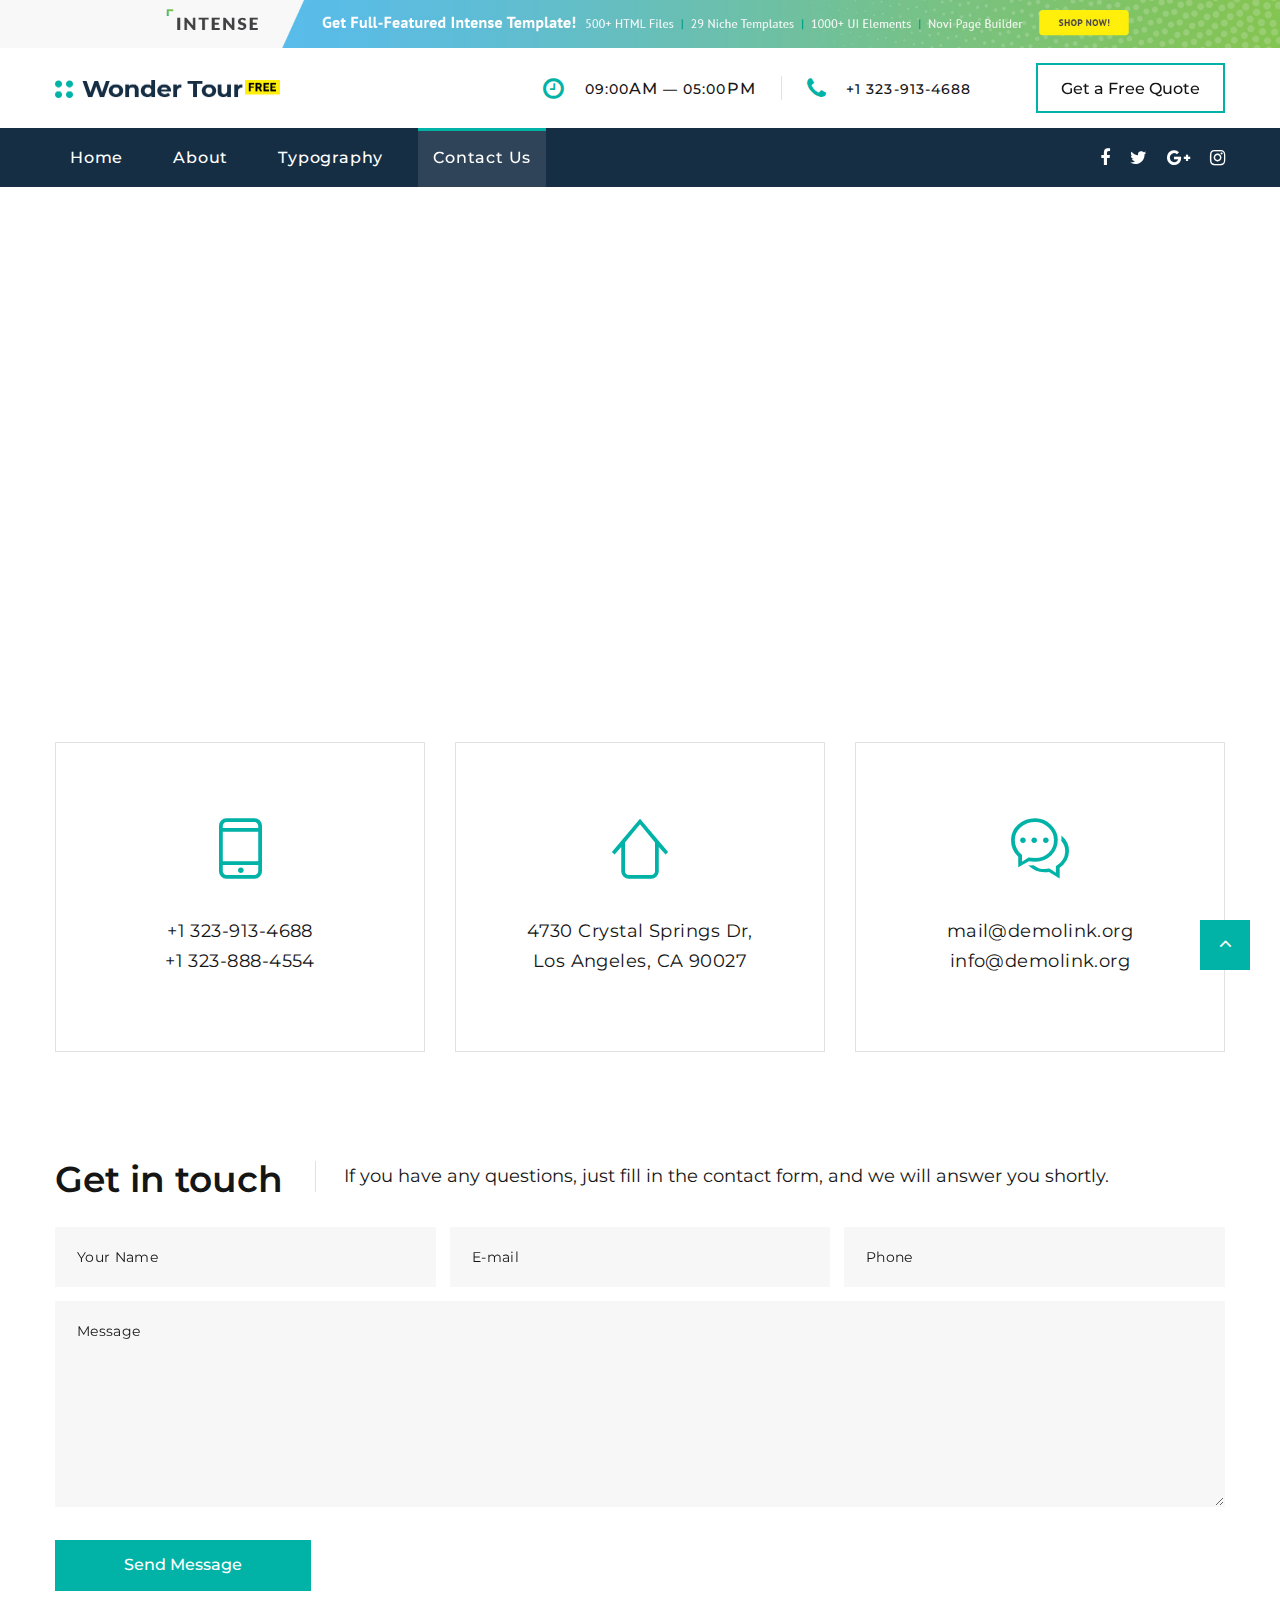
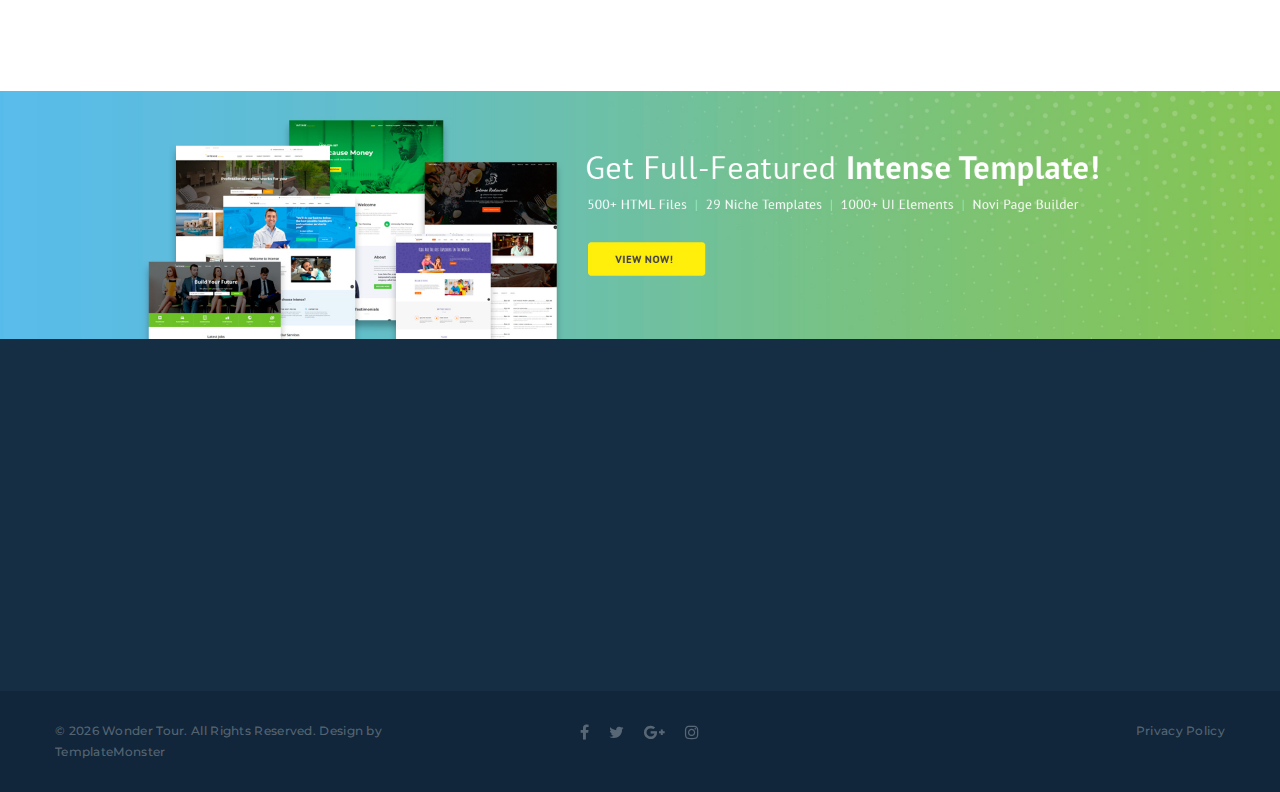
<file: templates/contact-us.html>
<!DOCTYPE html>
<html class="wide wow-animation" lang="en">
  <head>
    <title>Contact Us</title>
    <meta name="format-detection" content="telephone=no">
    <meta name="viewport" content="width=device-width, height=device-height, initial-scale=1.0, maximum-scale=1.0, user-scalable=0">
    <meta http-equiv="X-UA-Compatible" content="IE=edge">
    <meta charset="utf-8">
    <link rel="icon" href="../static/images/favicon.ico" type="image/x-icon">
    <!-- Stylesheets-->
    <link rel="stylesheet" type="text/css" href="//fonts.googleapis.com/css?family=Montserrat:400,500,600,700%7CPoppins:400%7CTeko:300,400">
    <link rel="stylesheet" href="../static/css/bootstrap.css">
    <link rel="stylesheet" href="../static/css/fonts.css">
    <link rel="stylesheet" href="../static/css/style.css">
    <style>.ie-panel{display: none;background: #212121;padding: 10px 0;box-shadow: 3px 3px 5px 0 rgba(0,0,0,.3);clear: both;text-align:center;position: relative;z-index: 1;} html.ie-10 .ie-panel, html.lt-ie-10 .ie-panel {display: block;}</style>
  </head>
  <body>
    <div class="ie-panel"><a href="http://windows.microsoft.com/en-US/internet-explorer/"><img src="../static/images/ie8-panel/warning_bar_0000_us.jpg" height="42" width="820" alt="You are using an outdated browser. For a faster, safer browsing experience, upgrade for free today."></a></div>
    <div class="preloader">
      <div class="preloader-body">
        <div class="cssload-container">
          <div class="cssload-speeding-wheel"></div>
        </div>
        <p>Loading...</p>
      </div>
    </div>
    <div class="page">
      <!-- Page Header--><a class="banner banner-top" href="https://www.templatemonster.com/intense-multipurpose-html-template.html" target="_blank"><img src="../static/images/intense_02.jpg" alt=""/></a>
      <header class="section page-header">
        <!-- RD Navbar-->
        <div class="rd-navbar-wrap">
          <nav class="rd-navbar rd-navbar-corporate" data-layout="rd-navbar-fixed" data-sm-layout="rd-navbar-fixed" data-md-layout="rd-navbar-fixed" data-md-device-layout="rd-navbar-fixed" data-lg-layout="rd-navbar-static" data-lg-device-layout="rd-navbar-fixed" data-xl-layout="rd-navbar-static" data-xl-device-layout="rd-navbar-static" data-xxl-layout="rd-navbar-static" data-xxl-device-layout="rd-navbar-static" data-lg-stick-up-offset="46px" data-xl-stick-up-offset="46px" data-xxl-stick-up-offset="106px" data-lg-stick-up="true" data-xl-stick-up="true" data-xxl-stick-up="true">
            <div class="rd-navbar-collapse-toggle rd-navbar-fixed-element-1" data-rd-navbar-toggle=".rd-navbar-collapse"><span></span></div>
            <div class="rd-navbar-aside-outer">
              <div class="rd-navbar-aside">
                <!-- RD Navbar Panel-->
                <div class="rd-navbar-panel">
                  <!-- RD Navbar Toggle-->
                  <button class="rd-navbar-toggle" data-rd-navbar-toggle=".rd-navbar-nav-wrap"><span></span></button>
                  <!-- RD Navbar Brand-->
                  <div class="rd-navbar-brand">
                    <!--Brand--><a class="brand" href="index.html"><img src="../static/images/logo-default-450x37.png" alt="" width="225" height="18"/></a>
                  </div>
                </div>
                <div class="rd-navbar-aside-right rd-navbar-collapse">
                  <ul class="rd-navbar-corporate-contacts">
                    <li>
                      <div class="unit unit-spacing-xs">
                        <div class="unit-left"><span class="icon fa fa-clock-o"></span></div>
                        <div class="unit-body">
                          <p>09:00<span>am</span> — 05:00<span>pm</span></p>
                        </div>
                      </div>
                    </li>
                    <li>
                      <div class="unit unit-spacing-xs">
                        <div class="unit-left"><span class="icon fa fa-phone"></span></div>
                        <div class="unit-body"><a class="link-phone" href="tel:#">+1 323-913-4688</a></div>
                      </div>
                    </li>
                  </ul><a class="button button-md button-default-outline-2 button-ujarak" href="#">Get a Free Quote</a>
                </div>
              </div>
            </div>
            <div class="rd-navbar-main-outer">
              <div class="rd-navbar-main">
                <div class="rd-navbar-nav-wrap">
                  <ul class="list-inline list-inline-md rd-navbar-corporate-list-social">
                    <li><a class="icon fa fa-facebook" href="#"></a></li>
                    <li><a class="icon fa fa-twitter" href="#"></a></li>
                    <li><a class="icon fa fa-google-plus" href="#"></a></li>
                    <li><a class="icon fa fa-instagram" href="#"></a></li>
                  </ul>
                  <!-- RD Navbar Nav-->
                  <ul class="rd-navbar-nav">
                    <li class="rd-nav-item"><a class="rd-nav-link" href="index.html">Home</a>
                    </li>
                    <li class="rd-nav-item"><a class="rd-nav-link" href="about.html">About</a>
                    </li>
                    <li class="rd-nav-item"><a class="rd-nav-link" href="typography.html">Typography</a>
                    </li>
                    <li class="rd-nav-item active"><a class="rd-nav-link" href="contact-us.html">Contact Us</a>
                    </li>
                  </ul>
                </div>
              </div>
            </div>
          </nav>
        </div>
      </header>
      <!-- RD Google Map-->
      <section class="section section-fluid">
        <div class="google-map-container" data-zoom="5" data-icon="images/gmap_marker.png" data-icon-active="images/gmap_marker.png" data-center="9870 St Vincent Place, Glasgow, DC 45 Fr 45." data-styles="[{&quot;featureType&quot;:&quot;landscape&quot;,&quot;stylers&quot;:[{&quot;hue&quot;:&quot;#FFBB00&quot;},{&quot;saturation&quot;:43.400000000000006},{&quot;lightness&quot;:37.599999999999994},{&quot;gamma&quot;:1}]},{&quot;featureType&quot;:&quot;road.highway&quot;,&quot;stylers&quot;:[{&quot;hue&quot;:&quot;#FFC200&quot;},{&quot;saturation&quot;:-61.8},{&quot;lightness&quot;:45.599999999999994},{&quot;gamma&quot;:1}]},{&quot;featureType&quot;:&quot;road.arterial&quot;,&quot;stylers&quot;:[{&quot;hue&quot;:&quot;#FF0300&quot;},{&quot;saturation&quot;:-100},{&quot;lightness&quot;:51.19999999999999},{&quot;gamma&quot;:1}]},{&quot;featureType&quot;:&quot;road.local&quot;,&quot;stylers&quot;:[{&quot;hue&quot;:&quot;#FF0300&quot;},{&quot;saturation&quot;:-100},{&quot;lightness&quot;:52},{&quot;gamma&quot;:1}]},{&quot;featureType&quot;:&quot;water&quot;,&quot;stylers&quot;:[{&quot;hue&quot;:&quot;#0078FF&quot;},{&quot;saturation&quot;:-13.200000000000003},{&quot;lightness&quot;:2.4000000000000057},{&quot;gamma&quot;:1}]},{&quot;featureType&quot;:&quot;poi&quot;,&quot;stylers&quot;:[{&quot;hue&quot;:&quot;#00FF6A&quot;},{&quot;saturation&quot;:-1.0989010989011234},{&quot;lightness&quot;:11.200000000000017},{&quot;gamma&quot;:1}]}]">
          <div class="google-map"></div>
          <ul class="google-map-markers">
            <li data-location="9870 St Vincent Place, Glasgow, DC 45 Fr 45." data-description="9870 St Vincent Place, Glasgow"></li>
          </ul>
        </div>
      </section>

      <!-- Contact information-->
      <section class="section section-sm section-first bg-default">
        <div class="container">
          <div class="row row-30 justify-content-center">
            <div class="col-sm-8 col-md-6 col-lg-4">
              <article class="box-contacts">
                <div class="box-contacts-body">
                  <div class="box-contacts-icon fl-bigmug-line-cellphone55"></div>
                  <div class="box-contacts-decor"></div>
                  <p class="box-contacts-link"><a href="tel:#">+1 323-913-4688</a></p>
                  <p class="box-contacts-link"><a href="tel:#">+1 323-888-4554</a></p>
                </div>
              </article>
            </div>
            <div class="col-sm-8 col-md-6 col-lg-4">
              <article class="box-contacts">
                <div class="box-contacts-body">
                  <div class="box-contacts-icon fl-bigmug-line-up104"></div>
                  <div class="box-contacts-decor"></div>
                  <p class="box-contacts-link"><a href="#">4730 Crystal Springs Dr, Los Angeles, CA 90027</a></p>
                </div>
              </article>
            </div>
            <div class="col-sm-8 col-md-6 col-lg-4">
              <article class="box-contacts">
                <div class="box-contacts-body">
                  <div class="box-contacts-icon fl-bigmug-line-chat55"></div>
                  <div class="box-contacts-decor"></div>
                  <p class="box-contacts-link"><a href="mailto:#">mail@demolink.org</a></p>
                  <p class="box-contacts-link"><a href="mailto:#">info@demolink.org</a></p>
                </div>
              </article>
            </div>
          </div>
        </div>
      </section>

      <!-- Contact Form-->
      <section class="section section-sm section-last bg-default text-left">
        <div class="container">
          <article class="title-classic">
            <div class="title-classic-title">
              <h3>Get in touch</h3>
            </div>
            <div class="title-classic-text">
              <p>If you have any questions, just fill in the contact form, and we will answer you shortly.</p>
            </div>
          </article>
          <form class="rd-form rd-form-variant-2 rd-mailform" data-form-output="form-output-global" data-form-type="contact" method="post" action="../static/bat(noname)/rd-mailform.php">
            <div class="row row-14 gutters-14">
              <div class="col-md-4">
                <div class="form-wrap">
                  <input class="form-input" id="contact-your-name-2" type="text" name="name" data-constraints="@Required">
                  <label class="form-label" for="contact-your-name-2">Your Name</label>
                </div>
              </div>
              <div class="col-md-4">
                <div class="form-wrap">
                  <input class="form-input" id="contact-email-2" type="email" name="email" data-constraints="@Email @Required">
                  <label class="form-label" for="contact-email-2">E-mail</label>
                </div>
              </div>
              <div class="col-md-4">
                <div class="form-wrap">
                  <input class="form-input" id="contact-phone-2" type="text" name="phone" data-constraints="@Numeric">
                  <label class="form-label" for="contact-phone-2">Phone</label>
                </div>
              </div>
              <div class="col-12">
                <div class="form-wrap">
                  <label class="form-label" for="contact-message-2">Message</label>
                  <textarea class="form-input textarea-lg" id="contact-message-2" name="message" data-constraints="@Required"></textarea>
                </div>
              </div>
            </div>
            <button class="button button-primary button-pipaluk" type="submit">Send Message</button>
          </form>
        </div>
      </section>

      <!-- Page Footer--><a class="banner" href="https://www.templatemonster.com/intense-multipurpose-html-template.html" target="_blank"><img src="../static/images/intense_big_02.jpg" alt=""/></a>
      <footer class="section footer-corporate context-dark">
        <div class="footer-corporate-inset">
          <div class="container">
            <div class="row row-40 justify-content-lg-between">
              <div class="col-sm-6 col-md-12 col-lg-3 col-xl-4">
                <div class="oh-desktop">
                  <div class="wow slideInRight" data-wow-delay="0s">
                    <h6 class="text-spacing-100 text-uppercase">Contact us</h6>
                    <ul class="footer-contacts d-inline-block d-sm-block">
                      <li>
                        <div class="unit">
                          <div class="unit-left"><span class="icon fa fa-phone"></span></div>
                          <div class="unit-body"><a class="link-phone" href="tel:#">+1 323-913-4688</a></div>
                        </div>
                      </li>
                      <li>
                        <div class="unit">
                          <div class="unit-left"><span class="icon fa fa-envelope"></span></div>
                          <div class="unit-body"><a class="link-aemail" href="mailto:#">info@demolink.org</a></div>
                        </div>
                      </li>
                      <li>
                        <div class="unit">
                          <div class="unit-left"><span class="icon fa fa-location-arrow"></span></div>
                          <div class="unit-body"><a class="link-location" href="#">4730 Crystal Springs Dr, Los Angeles, CA 90027</a></div>
                        </div>
                      </li>
                    </ul>
                  </div>
                </div>
              </div>
              <div class="col-sm-6 col-md-5 col-lg-3 col-xl-4">
                <div class="oh-desktop">
                  <div class="wow slideInDown" data-wow-delay="0s">
                    <h6 class="text-spacing-100 text-uppercase">Popular news</h6>
                    <!-- Post Minimal 2-->
                    <article class="post post-minimal-2">
                      <p class="post-minimal-2-title"><a href="#">Your Personal Guide to 5 Best Places to Visit on Earth</a></p>
                      <div class="post-minimal-2-time">
                        <time datetime="2019-05-04">May 04, 2019</time>
                      </div>
                    </article>
                    <!-- Post Minimal 2-->
                    <article class="post post-minimal-2">
                      <p class="post-minimal-2-title"><a href="#">Top 10 Hotels: Rating by Wonder Tour Travel Experts</a></p>
                      <div class="post-minimal-2-time">
                        <time datetime="2019-05-04">May 04, 2019</time>
                      </div>
                    </article>
                  </div>
                </div>
              </div>
              <div class="col-sm-11 col-md-7 col-lg-5 col-xl-4">
                <div class="oh-desktop">
                  <div class="wow slideInLeft" data-wow-delay="0s">
                    <h6 class="text-spacing-100 text-uppercase">Quick links</h6>
                    <ul class="row-6 list-0 list-marked list-marked-md list-marked-secondary list-custom-2">
                      <li><a href="about.html">About us</a></li>
                      <li><a href="#">Our Tours</a></li>
                      <li><a href="#">Our Team</a></li>
                      <li><a href="#">Gallery</a></li>
                      <li><a href="#">Blog</a></li>
                    </ul>
                    <div class="group-md group-middle justify-content-sm-start"><a class="button button-lg button-primary button-ujarak" href="#">Get in touch</a></div>
                  </div>
                </div>
              </div>
            </div>
          </div>
        </div>
        <div class="footer-corporate-bottom-panel">
          <div class="container">
            <div class="row justfy-content-xl-space-berween row-10 align-items-md-center2">
              <div class="col-sm-6 col-md-4 text-sm-right text-md-center">
                <div>
                  <ul class="list-inline list-inline-sm footer-social-list-2">
                    <li><a class="icon fa fa-facebook" href="#"></a></li>
                    <li><a class="icon fa fa-twitter" href="#"></a></li>
                    <li><a class="icon fa fa-google-plus" href="#"></a></li>
                    <li><a class="icon fa fa-instagram" href="#"></a></li>
                  </ul>
                </div>
              </div>
              <div class="col-sm-6 col-md-4 order-sm-first">
                <!-- Rights-->
                <p class="rights"><span>&copy;&nbsp;</span><span class="copyright-year"></span><span>&nbsp;</span><span>Wonder Tour</span>. All Rights Reserved. Design by <a href="https://www.templatemonster.com">TemplateMonster</a></p>
              </div>
              <div class="col-sm-6 col-md-4 text-md-right">
                <p class="rights"><a href="#">Privacy Policy</a></p>
              </div>
            </div>
          </div>
        </div>
      </footer>
    </div>
    <!-- Global Mailform Output-->
    <div class="snackbars" id="form-output-global"></div>
    <!-- Javascript-->
    <script src="../static/js/core.min.js"></script>
    <script src="../static/js/script.js"></script>
  </body>
</html>
</file>
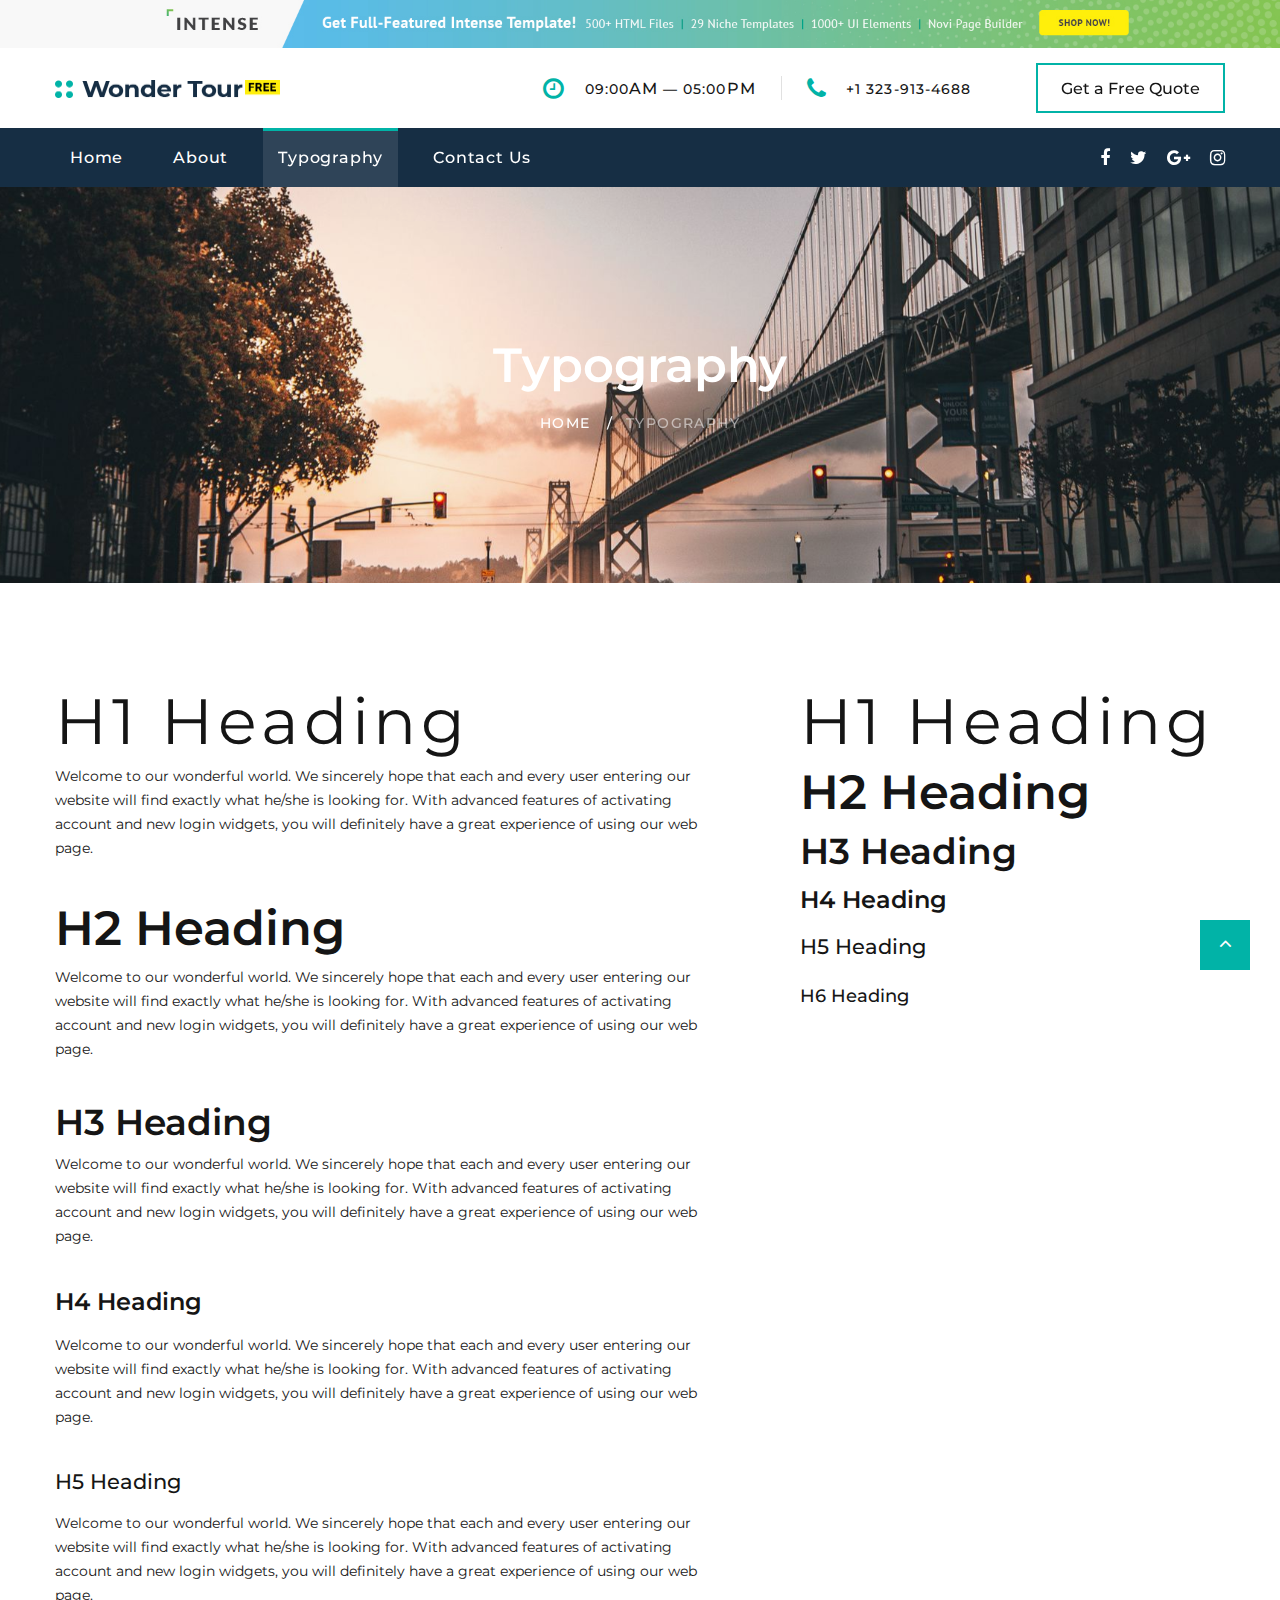
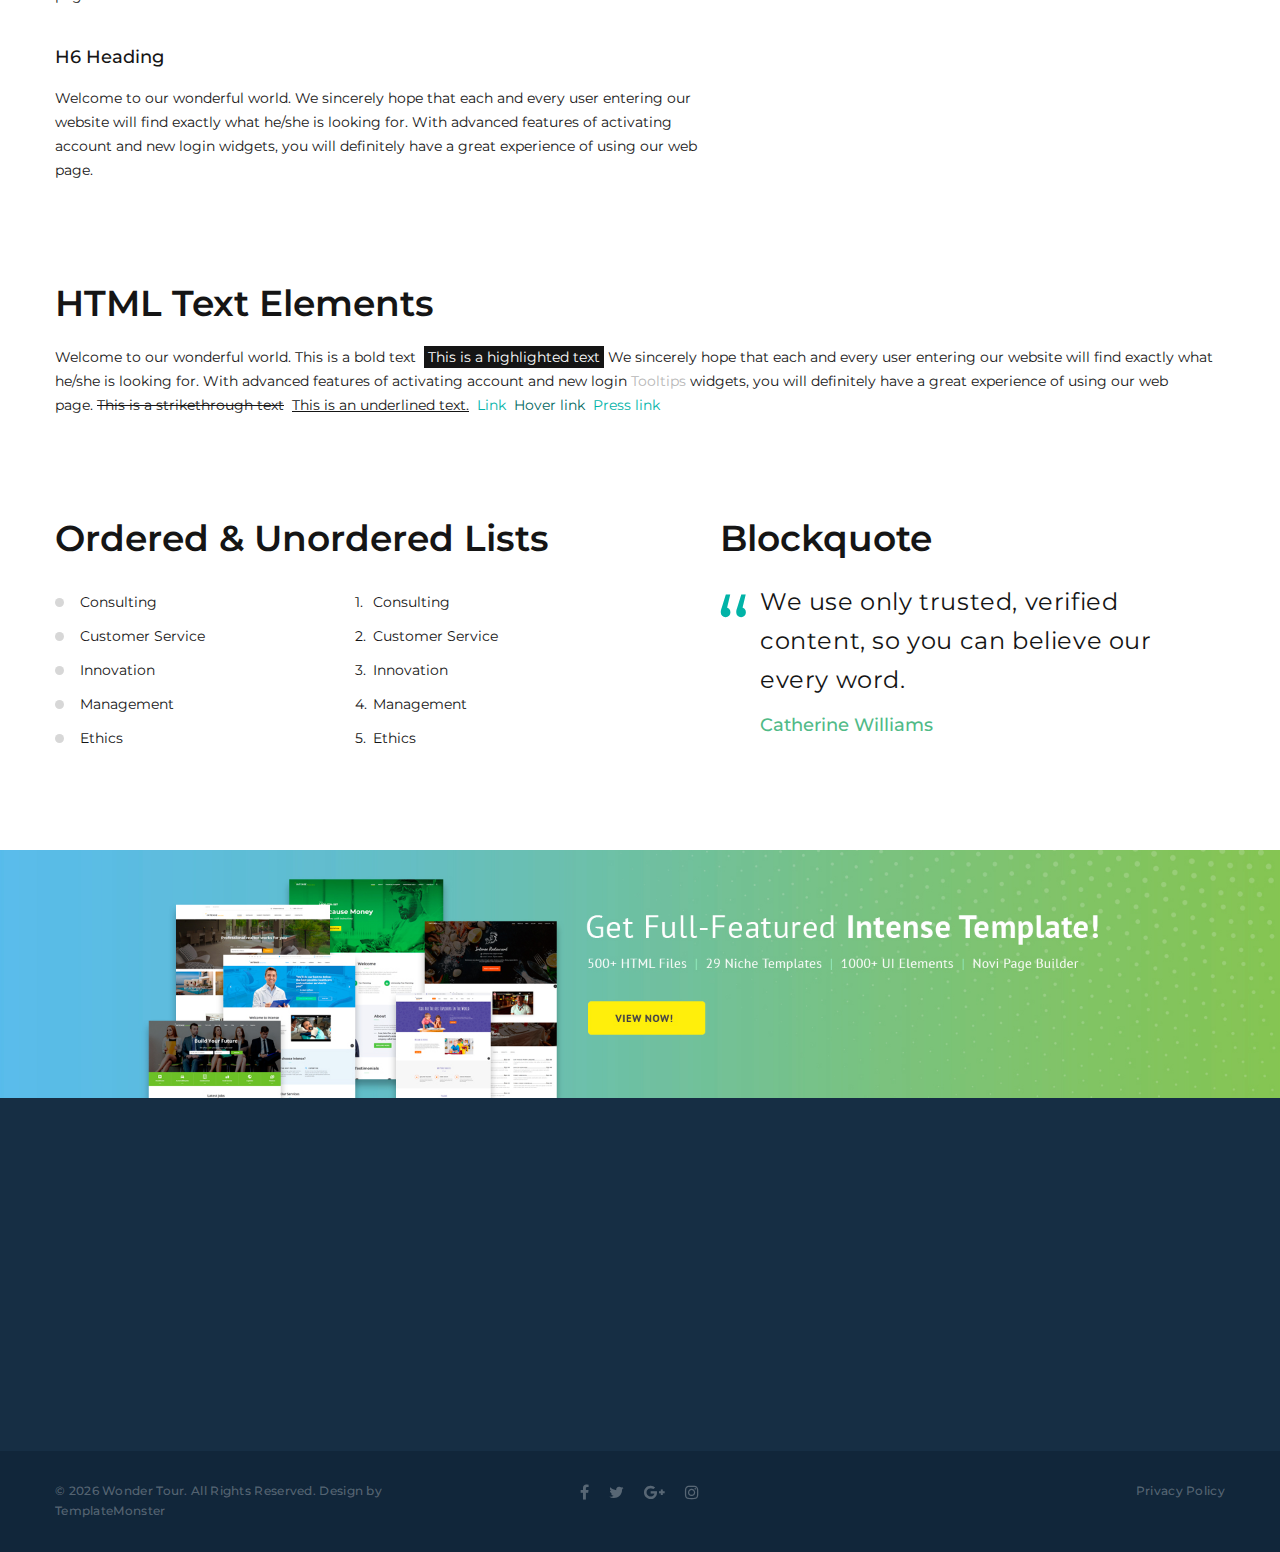
<file: templates/typography.html>
<!DOCTYPE html>
<html class="wide wow-animation" lang="en">
  <head>
    <title>Typography</title>
    <meta name="format-detection" content="telephone=no">
    <meta name="viewport" content="width=device-width, height=device-height, initial-scale=1.0, maximum-scale=1.0, user-scalable=0">
    <meta http-equiv="X-UA-Compatible" content="IE=edge">
    <meta charset="utf-8">
    <link rel="icon" href="../static/images/favicon.ico" type="image/x-icon">
    <!-- Stylesheets-->
    <link rel="stylesheet" type="text/css" href="//fonts.googleapis.com/css?family=Montserrat:400,500,600,700%7CPoppins:400%7CTeko:300,400">
    <link rel="stylesheet" href="../static/css/bootstrap.css">
    <link rel="stylesheet" href="../static/css/fonts.css">
    <link rel="stylesheet" href="../static/css/style.css">
    <style>.ie-panel{display: none;background: #212121;padding: 10px 0;box-shadow: 3px 3px 5px 0 rgba(0,0,0,.3);clear: both;text-align:center;position: relative;z-index: 1;} html.ie-10 .ie-panel, html.lt-ie-10 .ie-panel {display: block;}</style>
  </head>
  <body>
    <div class="ie-panel"><a href="http://windows.microsoft.com/en-US/internet-explorer/"><img src="../static/images/ie8-panel/warning_bar_0000_us.jpg" height="42" width="820" alt="You are using an outdated browser. For a faster, safer browsing experience, upgrade for free today."></a></div>
    <div class="preloader">
      <div class="preloader-body">
        <div class="cssload-container">
          <div class="cssload-speeding-wheel"></div>
        </div>
        <p>Loading...</p>
      </div>
    </div>
    <div class="page">
      <!-- Page Header--><a class="banner banner-top" href="https://www.templatemonster.com/intense-multipurpose-html-template.html" target="_blank"><img src="../static/images/intense_02.jpg" alt=""/></a>
      <header class="section page-header">
        <!-- RD Navbar-->
        <div class="rd-navbar-wrap">
          <nav class="rd-navbar rd-navbar-corporate" data-layout="rd-navbar-fixed" data-sm-layout="rd-navbar-fixed" data-md-layout="rd-navbar-fixed" data-md-device-layout="rd-navbar-fixed" data-lg-layout="rd-navbar-static" data-lg-device-layout="rd-navbar-fixed" data-xl-layout="rd-navbar-static" data-xl-device-layout="rd-navbar-static" data-xxl-layout="rd-navbar-static" data-xxl-device-layout="rd-navbar-static" data-lg-stick-up-offset="46px" data-xl-stick-up-offset="46px" data-xxl-stick-up-offset="106px" data-lg-stick-up="true" data-xl-stick-up="true" data-xxl-stick-up="true">
            <div class="rd-navbar-collapse-toggle rd-navbar-fixed-element-1" data-rd-navbar-toggle=".rd-navbar-collapse"><span></span></div>
            <div class="rd-navbar-aside-outer">
              <div class="rd-navbar-aside">
                <!-- RD Navbar Panel-->
                <div class="rd-navbar-panel">
                  <!-- RD Navbar Toggle-->
                  <button class="rd-navbar-toggle" data-rd-navbar-toggle=".rd-navbar-nav-wrap"><span></span></button>
                  <!-- RD Navbar Brand-->
                  <div class="rd-navbar-brand">
                    <!--Brand--><a class="brand" href="index.html"><img src="../static/images/logo-default-450x37.png" alt="" width="225" height="18"/></a>
                  </div>
                </div>
                <div class="rd-navbar-aside-right rd-navbar-collapse">
                  <ul class="rd-navbar-corporate-contacts">
                    <li>
                      <div class="unit unit-spacing-xs">
                        <div class="unit-left"><span class="icon fa fa-clock-o"></span></div>
                        <div class="unit-body">
                          <p>09:00<span>am</span> — 05:00<span>pm</span></p>
                        </div>
                      </div>
                    </li>
                    <li>
                      <div class="unit unit-spacing-xs">
                        <div class="unit-left"><span class="icon fa fa-phone"></span></div>
                        <div class="unit-body"><a class="link-phone" href="tel:#">+1 323-913-4688</a></div>
                      </div>
                    </li>
                  </ul><a class="button button-md button-default-outline-2 button-ujarak" href="#">Get a Free Quote</a>
                </div>
              </div>
            </div>
            <div class="rd-navbar-main-outer">
              <div class="rd-navbar-main">
                <div class="rd-navbar-nav-wrap">
                  <ul class="list-inline list-inline-md rd-navbar-corporate-list-social">
                    <li><a class="icon fa fa-facebook" href="#"></a></li>
                    <li><a class="icon fa fa-twitter" href="#"></a></li>
                    <li><a class="icon fa fa-google-plus" href="#"></a></li>
                    <li><a class="icon fa fa-instagram" href="#"></a></li>
                  </ul>
                  <!-- RD Navbar Nav-->
                  <ul class="rd-navbar-nav">
                    <li class="rd-nav-item"><a class="rd-nav-link" href="index.html">Home</a>
                    </li>
                    <li class="rd-nav-item"><a class="rd-nav-link" href="about.html">About</a>
                    </li>
                    <li class="rd-nav-item active"><a class="rd-nav-link" href="typography.html">Typography</a>
                    </li>
                    <li class="rd-nav-item"><a class="rd-nav-link" href="contact-us.html">Contact Us</a>
                    </li>
                  </ul>
                </div>
              </div>
            </div>
          </nav>
        </div>
      </header>
      <!-- Breadcrumbs -->
      <section class="breadcrumbs-custom-inset">
        <div class="breadcrumbs-custom context-dark bg-overlay-60">
          <div class="container">
            <h2 class="breadcrumbs-custom-title">Typography</h2>
            <ul class="breadcrumbs-custom-path">
              <li><a href="index.html">Home</a></li>
              <li class="active">Typography</li>
            </ul>
          </div>
          <div class="box-position" style="background-image: url(../static/images/breadcrumbs-bg.jpg);"></div>
        </div>
      </section>
      <!-- Base typography-->
      <section class="section section-sm section-first bg-default text-left">
        <div class="container">
          <div class="row row-40 flex-lg-row-reverse justify-content-xl-between">
            <div class="col-xl-5 d-none d-xl-block">
              <div class="offset-left-xl-45">
                <h1>H1 Heading</h1>
                <h2>H2 Heading</h2>
                <h3>H3 Heading</h3>
                <h4>H4 Heading</h4>
                <h5>H5 Heading</h5>
                <h6>H6 Heading</h6>
              </div>
            </div>
            <div class="col-xl-7">
              <ul class="list-xl box-typography">
                <li>
                  <h1>H1 Heading</h1>
                  <p>Welcome to our wonderful world. We sincerely hope that each and every user entering our website will find exactly what he/she is looking for. With advanced features of activating account and new login widgets, you will definitely have a great experience of using our web page.</p>
                </li>
                <li>
                  <h2>H2 Heading</h2>
                  <p>Welcome to our wonderful world. We sincerely hope that each and every user entering our website will find exactly what he/she is looking for. With advanced features of activating account and new login widgets, you will definitely have a great experience of using our web page.</p>
                </li>
                <li>
                  <h3>H3 Heading</h3>
                  <p>Welcome to our wonderful world. We sincerely hope that each and every user entering our website will find exactly what he/she is looking for. With advanced features of activating account and new login widgets, you will definitely have a great experience of using our web page.</p>
                </li>
                <li>
                  <h4>H4 Heading</h4>
                  <p>Welcome to our wonderful world. We sincerely hope that each and every user entering our website will find exactly what he/she is looking for. With advanced features of activating account and new login widgets, you will definitely have a great experience of using our web page.</p>
                </li>
                <li>
                  <h5>H5 Heading</h5>
                  <p>Welcome to our wonderful world. We sincerely hope that each and every user entering our website will find exactly what he/she is looking for. With advanced features of activating account and new login widgets, you will definitely have a great experience of using our web page.</p>
                </li>
                <li>
                  <h6>H6 Heading</h6>
                  <p>Welcome to our wonderful world. We sincerely hope that each and every user entering our website will find exactly what he/she is looking for. With advanced features of activating account and new login widgets, you will definitely have a great experience of using our web page.</p>
                </li>
              </ul>
            </div>
          </div>
        </div>
      </section>
      <!-- HTML Text Elements-->
      <section class="section section-sm bg-default text-left">
        <div class="container">
          <h3>HTML Text Elements</h3>
          <p class="text-block">Welcome to our wonderful world. This is a bold text
            <mark>This is a highlighted text</mark>We sincerely hope that each and every user entering our website will find exactly what he/she is looking for. With advanced features of activating account and new login<span class="tooltip-custom" data-toggle="tooltip" data-placement="top" title="Default text">Tooltips</span>widgets, you will definitely have a great experience of using our web page.<span class="text-strike">This is a strikethrough text</span><span class="text-underline">This is an underlined text.</span><a href="#">Link</a><a class="link-hover" href="#">Hover link</a><a class="link-active" href="#">Press link</a>
          </p>
        </div>
      </section>

      <!-- Lists and Blockquote-->
      <section class="section section-sm section-last bg-default text-left">
        <div class="container">
          <div class="row row-60 row-md-80 row-lg-90">
            <div class="col-lg-8 col-xl-6">
              <h3>Ordered & Unordered Lists</h3>
              <div class="row row-sm row-30">
                <div class="col-sm-6">
                  <ul class="list-marked">
                    <li>Consulting</li>
                    <li>Customer Service</li>
                    <li>Innovation</li>
                    <li>Management</li>
                    <li>Ethics</li>
                  </ul>
                </div>
                <div class="col-sm-6">
                  <ol class="list-ordered">
                    <li>Consulting</li>
                    <li>Customer Service</li>
                    <li>Innovation</li>
                    <li>Management</li>
                    <li>Ethics</li>
                  </ol>
                </div>
              </div>
            </div>
            <div class="col-lg-8 col-xl-6">
              <div class="offset-left-xl-65">
                <h3>Blockquote</h3>
                <!-- Quote Classic-->
                <article class="quote-classic">
                  <div class="quote-classic-text">
                    <p class="q">We use only trusted, verified content, so you can believe our every word.</p>
                  </div>
                  <h6 class="quote-classic-cite">Catherine Williams</h6>
                </article>
              </div>
            </div>
          </div>
        </div>
      </section>

      <!-- Page Footer--><a class="banner" href="https://www.templatemonster.com/intense-multipurpose-html-template.html" target="_blank"><img src="../static/images/intense_big_02.jpg" alt=""/></a>
      <footer class="section footer-corporate context-dark">
        <div class="footer-corporate-inset">
          <div class="container">
            <div class="row row-40 justify-content-lg-between">
              <div class="col-sm-6 col-md-12 col-lg-3 col-xl-4">
                <div class="oh-desktop">
                  <div class="wow slideInRight" data-wow-delay="0s">
                    <h6 class="text-spacing-100 text-uppercase">Contact us</h6>
                    <ul class="footer-contacts d-inline-block d-sm-block">
                      <li>
                        <div class="unit">
                          <div class="unit-left"><span class="icon fa fa-phone"></span></div>
                          <div class="unit-body"><a class="link-phone" href="tel:#">+1 323-913-4688</a></div>
                        </div>
                      </li>
                      <li>
                        <div class="unit">
                          <div class="unit-left"><span class="icon fa fa-envelope"></span></div>
                          <div class="unit-body"><a class="link-aemail" href="mailto:#">info@demolink.org</a></div>
                        </div>
                      </li>
                      <li>
                        <div class="unit">
                          <div class="unit-left"><span class="icon fa fa-location-arrow"></span></div>
                          <div class="unit-body"><a class="link-location" href="#">4730 Crystal Springs Dr, Los Angeles, CA 90027</a></div>
                        </div>
                      </li>
                    </ul>
                  </div>
                </div>
              </div>
              <div class="col-sm-6 col-md-5 col-lg-3 col-xl-4">
                <div class="oh-desktop">
                  <div class="wow slideInDown" data-wow-delay="0s">
                    <h6 class="text-spacing-100 text-uppercase">Popular news</h6>
                    <!-- Post Minimal 2-->
                    <article class="post post-minimal-2">
                      <p class="post-minimal-2-title"><a href="#">Your Personal Guide to 5 Best Places to Visit on Earth</a></p>
                      <div class="post-minimal-2-time">
                        <time datetime="2019-05-04">May 04, 2019</time>
                      </div>
                    </article>
                    <!-- Post Minimal 2-->
                    <article class="post post-minimal-2">
                      <p class="post-minimal-2-title"><a href="#">Top 10 Hotels: Rating by Wonder Tour Travel Experts</a></p>
                      <div class="post-minimal-2-time">
                        <time datetime="2019-05-04">May 04, 2019</time>
                      </div>
                    </article>
                  </div>
                </div>
              </div>
              <div class="col-sm-11 col-md-7 col-lg-5 col-xl-4">
                <div class="oh-desktop">
                  <div class="wow slideInLeft" data-wow-delay="0s">
                    <h6 class="text-spacing-100 text-uppercase">Quick links</h6>
                    <ul class="row-6 list-0 list-marked list-marked-md list-marked-secondary list-custom-2">
                      <li><a href="about.html">About us</a></li>
                      <li><a href="#">Our Tours</a></li>
                      <li><a href="#">Our Team</a></li>
                      <li><a href="#">Gallery</a></li>
                      <li><a href="#">Blog</a></li>
                    </ul>
                    <div class="group-md group-middle justify-content-sm-start"><a class="button button-lg button-primary button-ujarak" href="#">Get in touch</a></div>
                  </div>
                </div>
              </div>
            </div>
          </div>
        </div>
        <div class="footer-corporate-bottom-panel">
          <div class="container">
            <div class="row justfy-content-xl-space-berween row-10 align-items-md-center2">
              <div class="col-sm-6 col-md-4 text-sm-right text-md-center">
                <div>
                  <ul class="list-inline list-inline-sm footer-social-list-2">
                    <li><a class="icon fa fa-facebook" href="#"></a></li>
                    <li><a class="icon fa fa-twitter" href="#"></a></li>
                    <li><a class="icon fa fa-google-plus" href="#"></a></li>
                    <li><a class="icon fa fa-instagram" href="#"></a></li>
                  </ul>
                </div>
              </div>
              <div class="col-sm-6 col-md-4 order-sm-first">
                <!-- Rights-->
                <p class="rights"><span>&copy;&nbsp;</span><span class="copyright-year"></span><span>&nbsp;</span><span>Wonder Tour</span>. All Rights Reserved. Design by <a href="https://www.templatemonster.com">TemplateMonster</a></p>
              </div>
              <div class="col-sm-6 col-md-4 text-md-right">
                <p class="rights"><a href="#">Privacy Policy</a></p>
              </div>
            </div>
          </div>
        </div>
      </footer>
    </div>
    <!-- Global Mailform Output-->
    <div class="snackbars" id="form-output-global"></div>
    <!-- Javascript-->
    <script src="../static/js/core.min.js"></script>
    <script src="../static/js/script.js"></script>
  </body>
</html>
</file>
<file: static/css/fonts.css>
/*
*
* Fonts
*//*
*
* Font Awesome Icons 4.7.0
* --------------------------------------------------
*/@font-face {	font-family: 'FontAwesome';	src: url("../fonts/fontawesome-webfont.eot?v=4.7.0");	src: url("../fonts/fontawesome-webfont.eot?#iefix&v=4.7.0") format("embedded-opentype"), url("../fonts/fontawesome-webfont.woff2?v=4.7.0") format("woff2"), url("../fonts/fontawesome-webfont.woff?v=4.7.0") format("woff"), url("../fonts/fontawesome-webfont.ttf?v=4.7.0") format("truetype"), url("../fonts/fontawesome-webfont.svg?v=4.7.0#fontawesomeregular") format("svg");	font-weight: normal;	font-style: normal;}.fa {	display: inline-block;	font-family: 'FontAwesome';	font-size: inherit;	text-rendering: auto;	-webkit-font-smoothing: antialiased;	-moz-osx-font-smoothing: grayscale;}[class*='fa-']:before {	font-weight: 400;	font-family: 'FontAwesome';}/* makes the font 33% larger relative to the icon container */.fa-lg {	font-size: 1.33333333em;	line-height: 0.75em;	vertical-align: -15%;}.fa-2x {	font-size: 2em;}.fa-3x {	font-size: 3em;}.fa-4x {	font-size: 4em;}.fa-5x {	font-size: 5em;}.fa-fw {	width: 1.28571429em;	text-align: center;}.fa-ul {	padding-left: 0;	margin-left: 2.14285714em;	list-style-type: none;}.fa-ul > li {	position: relative;}.fa-li {	position: absolute;	left: -2.14285714em;	width: 2.14285714em;	top: 0.14285714em;	text-align: center;}.fa-li.fa-lg {	left: -1.85714286em;}.fa-border {	padding: .2em .25em .15em;	border: solid 0.08em #eeeeee;	border-radius: .1em;}.fa-pull-left {	float: left;}.fa-pull-right {	float: right;}.fa.fa-pull-left {	margin-right: .3em;}.fa.fa-pull-right {	margin-left: .3em;}/* Deprecated as of 4.4.0 */.pull-right {	float: right;}.pull-left {	float: left;}.fa.pull-left {	margin-right: .3em;}.fa.pull-right {	margin-left: .3em;}.fa-spin {	-webkit-animation: fa-spin 2s infinite linear;	animation: fa-spin 2s infinite linear;}.fa-pulse {	-webkit-animation: fa-spin 1s infinite steps(8);	animation: fa-spin 1s infinite steps(8);}@-webkit-keyframes fa-spin {	0% {		-webkit-transform: rotate(0deg);		transform: rotate(0deg);	}	100% {		-webkit-transform: rotate(359deg);		transform: rotate(359deg);	}}@keyframes fa-spin {	0% {		-webkit-transform: rotate(0deg);		transform: rotate(0deg);	}	100% {		-webkit-transform: rotate(359deg);		transform: rotate(359deg);	}}.fa-rotate-90 {	-ms-filter: "progid:DXImageTransform.Microsoft.BasicImage(rotation=1)";	-webkit-transform: rotate(90deg);	-ms-transform: rotate(90deg);	transform: rotate(90deg);}.fa-rotate-180 {	-ms-filter: "progid:DXImageTransform.Microsoft.BasicImage(rotation=2)";	-webkit-transform: rotate(180deg);	-ms-transform: rotate(180deg);	transform: rotate(180deg);}.fa-rotate-270 {	-ms-filter: "progid:DXImageTransform.Microsoft.BasicImage(rotation=3)";	-webkit-transform: rotate(270deg);	-ms-transform: rotate(270deg);	transform: rotate(270deg);}.fa-flip-horizontal {	-ms-filter: "progid:DXImageTransform.Microsoft.BasicImage(rotation=0, mirror=1)";	-webkit-transform: scale(-1, 1);	-ms-transform: scale(-1, 1);	transform: scale(-1, 1);}.fa-flip-vertical {	-ms-filter: "progid:DXImageTransform.Microsoft.BasicImage(rotation=2, mirror=1)";	-webkit-transform: scale(1, -1);	-ms-transform: scale(1, -1);	transform: scale(1, -1);}:root .fa-rotate-90,:root .fa-rotate-180,:root .fa-rotate-270,:root .fa-flip-horizontal,:root .fa-flip-vertical {	filter: none;}.fa-stack {	position: relative;	display: inline-block;	width: 2em;	height: 2em;	line-height: 2em;	vertical-align: middle;}.fa-stack-1x,.fa-stack-2x {	position: absolute;	left: 0;	width: 100%;	text-align: center;}.fa-stack-1x {	line-height: inherit;}.fa-stack-2x {	font-size: 2em;}.fa-inverse {	color: #ffffff;}/* Font Awesome uses the Unicode Private Use Area (PUA) to ensure screen
   readers do not read off random characters that represent icons */.fa-glass:before {	content: "\f000";}.fa-music:before {	content: "\f001";}.fa-search:before {	content: "\f002";}.fa-envelope-o:before {	content: "\f003";}.fa-heart:before {	content: "\f004";}.fa-star:before {	content: "\f005";}.fa-star-o:before {	content: "\f006";}.fa-user:before {	content: "\f007";}.fa-film:before {	content: "\f008";}.fa-th-large:before {	content: "\f009";}.fa-th:before {	content: "\f00a";}.fa-th-list:before {	content: "\f00b";}.fa-check:before {	content: "\f00c";}.fa-remove:before,.fa-close:before,.fa-times:before {	content: "\f00d";}.fa-search-plus:before {	content: "\f00e";}.fa-search-minus:before {	content: "\f010";}.fa-power-off:before {	content: "\f011";}.fa-signal:before {	content: "\f012";}.fa-gear:before,.fa-cog:before {	content: "\f013";}.fa-trash-o:before {	content: "\f014";}.fa-home:before {	content: "\f015";}.fa-file-o:before {	content: "\f016";}.fa-clock-o:before {	content: "\f017";}.fa-road:before {	content: "\f018";}.fa-download:before {	content: "\f019";}.fa-arrow-circle-o-down:before {	content: "\f01a";}.fa-arrow-circle-o-up:before {	content: "\f01b";}.fa-inbox:before {	content: "\f01c";}.fa-play-circle-o:before {	content: "\f01d";}.fa-rotate-right:before,.fa-repeat:before {	content: "\f01e";}.fa-refresh:before {	content: "\f021";}.fa-list-alt:before {	content: "\f022";}.fa-lock:before {	content: "\f023";}.fa-flag:before {	content: "\f024";}.fa-headphones:before {	content: "\f025";}.fa-volume-off:before {	content: "\f026";}.fa-volume-down:before {	content: "\f027";}.fa-volume-up:before {	content: "\f028";}.fa-qrcode:before {	content: "\f029";}.fa-barcode:before {	content: "\f02a";}.fa-tag:before {	content: "\f02b";}.fa-tags:before {	content: "\f02c";}.fa-book:before {	content: "\f02d";}.fa-bookmark:before {	content: "\f02e";}.fa-print:before {	content: "\f02f";}.fa-camera:before {	content: "\f030";}.fa-font:before {	content: "\f031";}.fa-bold:before {	content: "\f032";}.fa-italic:before {	content: "\f033";}.fa-text-height:before {	content: "\f034";}.fa-text-width:before {	content: "\f035";}.fa-align-left:before {	content: "\f036";}.fa-align-center:before {	content: "\f037";}.fa-align-right:before {	content: "\f038";}.fa-align-justify:before {	content: "\f039";}.fa-list:before {	content: "\f03a";}.fa-dedent:before,.fa-outdent:before {	content: "\f03b";}.fa-indent:before {	content: "\f03c";}.fa-video-camera:before {	content: "\f03d";}.fa-photo:before,.fa-image:before,.fa-picture-o:before {	content: "\f03e";}.fa-pencil:before {	content: "\f040";}.fa-map-marker:before {	content: "\f041";}.fa-adjust:before {	content: "\f042";}.fa-tint:before {	content: "\f043";}.fa-edit:before,.fa-pencil-square-o:before {	content: "\f044";}.fa-share-square-o:before {	content: "\f045";}.fa-check-square-o:before {	content: "\f046";}.fa-arrows:before {	content: "\f047";}.fa-step-backward:before {	content: "\f048";}.fa-fast-backward:before {	content: "\f049";}.fa-backward:before {	content: "\f04a";}.fa-play:before {	content: "\f04b";}.fa-pause:before {	content: "\f04c";}.fa-stop:before {	content: "\f04d";}.fa-forward:before {	content: "\f04e";}.fa-fast-forward:before {	content: "\f050";}.fa-step-forward:before {	content: "\f051";}.fa-eject:before {	content: "\f052";}.fa-chevron-left:before {	content: "\f053";}.fa-chevron-right:before {	content: "\f054";}.fa-plus-circle:before {	content: "\f055";}.fa-minus-circle:before {	content: "\f056";}.fa-times-circle:before {	content: "\f057";}.fa-check-circle:before {	content: "\f058";}.fa-question-circle:before {	content: "\f059";}.fa-info-circle:before {	content: "\f05a";}.fa-crosshairs:before {	content: "\f05b";}.fa-times-circle-o:before {	content: "\f05c";}.fa-check-circle-o:before {	content: "\f05d";}.fa-ban:before {	content: "\f05e";}.fa-arrow-left:before {	content: "\f060";}.fa-arrow-right:before {	content: "\f061";}.fa-arrow-up:before {	content: "\f062";}.fa-arrow-down:before {	content: "\f063";}.fa-mail-forward:before,.fa-share:before {	content: "\f064";}.fa-expand:before {	content: "\f065";}.fa-compress:before {	content: "\f066";}.fa-plus:before {	content: "\f067";}.fa-minus:before {	content: "\f068";}.fa-asterisk:before {	content: "\f069";}.fa-exclamation-circle:before {	content: "\f06a";}.fa-gift:before {	content: "\f06b";}.fa-leaf:before {	content: "\f06c";}.fa-fire:before {	content: "\f06d";}.fa-eye:before {	content: "\f06e";}.fa-eye-slash:before {	content: "\f070";}.fa-warning:before,.fa-exclamation-triangle:before {	content: "\f071";}.fa-plane:before {	content: "\f072";}.fa-calendar:before {	content: "\f073";}.fa-random:before {	content: "\f074";}.fa-comment:before {	content: "\f075";}.fa-magnet:before {	content: "\f076";}.fa-chevron-up:before {	content: "\f077";}.fa-chevron-down:before {	content: "\f078";}.fa-retweet:before {	content: "\f079";}.fa-shopping-cart:before {	content: "\f07a";}.fa-folder:before {	content: "\f07b";}.fa-folder-open:before {	content: "\f07c";}.fa-arrows-v:before {	content: "\f07d";}.fa-arrows-h:before {	content: "\f07e";}.fa-bar-chart-o:before,.fa-bar-chart:before {	content: "\f080";}.fa-twitter-square:before {	content: "\f081";}.fa-facebook-square:before {	content: "\f082";}.fa-camera-retro:before {	content: "\f083";}.fa-key:before {	content: "\f084";}.fa-gears:before,.fa-cogs:before {	content: "\f085";}.fa-comments:before {	content: "\f086";}.fa-thumbs-o-up:before {	content: "\f087";}.fa-thumbs-o-down:before {	content: "\f088";}.fa-star-half:before {	content: "\f089";}.fa-heart-o:before {	content: "\f08a";}.fa-sign-out:before {	content: "\f08b";}.fa-linkedin-square:before {	content: "\f08c";}.fa-thumb-tack:before {	content: "\f08d";}.fa-external-link:before {	content: "\f08e";}.fa-sign-in:before {	content: "\f090";}.fa-trophy:before {	content: "\f091";}.fa-github-square:before {	content: "\f092";}.fa-upload:before {	content: "\f093";}.fa-lemon-o:before {	content: "\f094";}.fa-phone:before {	content: "\f095";}.fa-square-o:before {	content: "\f096";}.fa-bookmark-o:before {	content: "\f097";}.fa-phone-square:before {	content: "\f098";}.fa-twitter:before {	content: "\f099";}.fa-facebook-f:before,.fa-facebook:before {	content: "\f09a";}.fa-github:before {	content: "\f09b";}.fa-unlock:before {	content: "\f09c";}.fa-credit-card:before {	content: "\f09d";}.fa-feed:before,.fa-rss:before {	content: "\f09e";}.fa-hdd-o:before {	content: "\f0a0";}.fa-bullhorn:before {	content: "\f0a1";}.fa-bell:before {	content: "\f0f3";}.fa-certificate:before {	content: "\f0a3";}.fa-hand-o-right:before {	content: "\f0a4";}.fa-hand-o-left:before {	content: "\f0a5";}.fa-hand-o-up:before {	content: "\f0a6";}.fa-hand-o-down:before {	content: "\f0a7";}.fa-arrow-circle-left:before {	content: "\f0a8";}.fa-arrow-circle-right:before {	content: "\f0a9";}.fa-arrow-circle-up:before {	content: "\f0aa";}.fa-arrow-circle-down:before {	content: "\f0ab";}.fa-globe:before {	content: "\f0ac";}.fa-wrench:before {	content: "\f0ad";}.fa-tasks:before {	content: "\f0ae";}.fa-filter:before {	content: "\f0b0";}.fa-briefcase:before {	content: "\f0b1";}.fa-arrows-alt:before {	content: "\f0b2";}.fa-group:before,.fa-users:before {	content: "\f0c0";}.fa-chain:before,.fa-link:before {	content: "\f0c1";}.fa-cloud:before {	content: "\f0c2";}.fa-flask:before {	content: "\f0c3";}.fa-cut:before,.fa-scissors:before {	content: "\f0c4";}.fa-copy:before,.fa-files-o:before {	content: "\f0c5";}.fa-paperclip:before {	content: "\f0c6";}.fa-save:before,.fa-floppy-o:before {	content: "\f0c7";}.fa-square:before {	content: "\f0c8";}.fa-navicon:before,.fa-reorder:before,.fa-bars:before {	content: "\f0c9";}.fa-list-ul:before {	content: "\f0ca";}.fa-list-ol:before {	content: "\f0cb";}.fa-strikethrough:before {	content: "\f0cc";}.fa-underline:before {	content: "\f0cd";}.fa-table:before {	content: "\f0ce";}.fa-magic:before {	content: "\f0d0";}.fa-truck:before {	content: "\f0d1";}.fa-pinterest:before {	content: "\f0d2";}.fa-pinterest-square:before {	content: "\f0d3";}.fa-google-plus-square:before {	content: "\f0d4";}.fa-google-plus:before {	content: "\f0d5";}.fa-money:before {	content: "\f0d6";}.fa-caret-down:before {	content: "\f0d7";}.fa-caret-up:before {	content: "\f0d8";}.fa-caret-left:before {	content: "\f0d9";}.fa-caret-right:before {	content: "\f0da";}.fa-columns:before {	content: "\f0db";}.fa-unsorted:before,.fa-sort:before {	content: "\f0dc";}.fa-sort-down:before,.fa-sort-desc:before {	content: "\f0dd";}.fa-sort-up:before,.fa-sort-asc:before {	content: "\f0de";}.fa-envelope:before {	content: "\f0e0";}.fa-linkedin:before {	content: "\f0e1";}.fa-rotate-left:before,.fa-undo:before {	content: "\f0e2";}.fa-legal:before,.fa-gavel:before {	content: "\f0e3";}.fa-dashboard:before,.fa-tachometer:before {	content: "\f0e4";}.fa-comment-o:before {	content: "\f0e5";}.fa-comments-o:before {	content: "\f0e6";}.fa-flash:before,.fa-bolt:before {	content: "\f0e7";}.fa-sitemap:before {	content: "\f0e8";}.fa-umbrella:before {	content: "\f0e9";}.fa-paste:before,.fa-clipboard:before {	content: "\f0ea";}.fa-lightbulb-o:before {	content: "\f0eb";}.fa-exchange:before {	content: "\f0ec";}.fa-cloud-download:before {	content: "\f0ed";}.fa-cloud-upload:before {	content: "\f0ee";}.fa-user-md:before {	content: "\f0f0";}.fa-stethoscope:before {	content: "\f0f1";}.fa-suitcase:before {	content: "\f0f2";}.fa-bell-o:before {	content: "\f0a2";}.fa-coffee:before {	content: "\f0f4";}.fa-cutlery:before {	content: "\f0f5";}.fa-file-text-o:before {	content: "\f0f6";}.fa-building-o:before {	content: "\f0f7";}.fa-hospital-o:before {	content: "\f0f8";}.fa-ambulance:before {	content: "\f0f9";}.fa-medkit:before {	content: "\f0fa";}.fa-fighter-jet:before {	content: "\f0fb";}.fa-beer:before {	content: "\f0fc";}.fa-h-square:before {	content: "\f0fd";}.fa-plus-square:before {	content: "\f0fe";}.fa-angle-double-left:before {	content: "\f100";}.fa-angle-double-right:before {	content: "\f101";}.fa-angle-double-up:before {	content: "\f102";}.fa-angle-double-down:before {	content: "\f103";}.fa-angle-left:before {	content: "\f104";}.fa-angle-right:before {	content: "\f105";}.fa-angle-up:before {	content: "\f106";}.fa-angle-down:before {	content: "\f107";}.fa-desktop:before {	content: "\f108";}.fa-laptop:before {	content: "\f109";}.fa-tablet:before {	content: "\f10a";}.fa-mobile-phone:before,.fa-mobile:before {	content: "\f10b";}.fa-circle-o:before {	content: "\f10c";}.fa-quote-left:before {	content: "\f10d";}.fa-quote-right:before {	content: "\f10e";}.fa-spinner:before {	content: "\f110";}.fa-circle:before {	content: "\f111";}.fa-mail-reply:before,.fa-reply:before {	content: "\f112";}.fa-github-alt:before {	content: "\f113";}.fa-folder-o:before {	content: "\f114";}.fa-folder-open-o:before {	content: "\f115";}.fa-smile-o:before {	content: "\f118";}.fa-frown-o:before {	content: "\f119";}.fa-meh-o:before {	content: "\f11a";}.fa-gamepad:before {	content: "\f11b";}.fa-keyboard-o:before {	content: "\f11c";}.fa-flag-o:before {	content: "\f11d";}.fa-flag-checkered:before {	content: "\f11e";}.fa-terminal:before {	content: "\f120";}.fa-code:before {	content: "\f121";}.fa-mail-reply-all:before,.fa-reply-all:before {	content: "\f122";}.fa-star-half-empty:before,.fa-star-half-full:before,.fa-star-half-o:before {	content: "\f123";}.fa-location-arrow:before {	content: "\f124";}.fa-crop:before {	content: "\f125";}.fa-code-fork:before {	content: "\f126";}.fa-unlink:before,.fa-chain-broken:before {	content: "\f127";}.fa-question:before {	content: "\f128";}.fa-info:before {	content: "\f129";}.fa-exclamation:before {	content: "\f12a";}.fa-superscript:before {	content: "\f12b";}.fa-subscript:before {	content: "\f12c";}.fa-eraser:before {	content: "\f12d";}.fa-puzzle-piece:before {	content: "\f12e";}.fa-microphone:before {	content: "\f130";}.fa-microphone-slash:before {	content: "\f131";}.fa-shield:before {	content: "\f132";}.fa-calendar-o:before {	content: "\f133";}.fa-fire-extinguisher:before {	content: "\f134";}.fa-rocket:before {	content: "\f135";}.fa-maxcdn:before {	content: "\f136";}.fa-chevron-circle-left:before {	content: "\f137";}.fa-chevron-circle-right:before {	content: "\f138";}.fa-chevron-circle-up:before {	content: "\f139";}.fa-chevron-circle-down:before {	content: "\f13a";}.fa-html5:before {	content: "\f13b";}.fa-css3:before {	content: "\f13c";}.fa-anchor:before {	content: "\f13d";}.fa-unlock-alt:before {	content: "\f13e";}.fa-bullseye:before {	content: "\f140";}.fa-ellipsis-h:before {	content: "\f141";}.fa-ellipsis-v:before {	content: "\f142";}.fa-rss-square:before {	content: "\f143";}.fa-play-circle:before {	content: "\f144";}.fa-ticket:before {	content: "\f145";}.fa-minus-square:before {	content: "\f146";}.fa-minus-square-o:before {	content: "\f147";}.fa-level-up:before {	content: "\f148";}.fa-level-down:before {	content: "\f149";}.fa-check-square:before {	content: "\f14a";}.fa-pencil-square:before {	content: "\f14b";}.fa-external-link-square:before {	content: "\f14c";}.fa-share-square:before {	content: "\f14d";}.fa-compass:before {	content: "\f14e";}.fa-toggle-down:before,.fa-caret-square-o-down:before {	content: "\f150";}.fa-toggle-up:before,.fa-caret-square-o-up:before {	content: "\f151";}.fa-toggle-right:before,.fa-caret-square-o-right:before {	content: "\f152";}.fa-euro:before,.fa-eur:before {	content: "\f153";}.fa-gbp:before {	content: "\f154";}.fa-dollar:before,.fa-usd:before {	content: "\f155";}.fa-rupee:before,.fa-inr:before {	content: "\f156";}.fa-cny:before,.fa-rmb:before,.fa-yen:before,.fa-jpy:before {	content: "\f157";}.fa-ruble:before,.fa-rouble:before,.fa-rub:before {	content: "\f158";}.fa-won:before,.fa-krw:before {	content: "\f159";}.fa-bitcoin:before,.fa-btc:before {	content: "\f15a";}.fa-file:before {	content: "\f15b";}.fa-file-text:before {	content: "\f15c";}.fa-sort-alpha-asc:before {	content: "\f15d";}.fa-sort-alpha-desc:before {	content: "\f15e";}.fa-sort-amount-asc:before {	content: "\f160";}.fa-sort-amount-desc:before {	content: "\f161";}.fa-sort-numeric-asc:before {	content: "\f162";}.fa-sort-numeric-desc:before {	content: "\f163";}.fa-thumbs-up:before {	content: "\f164";}.fa-thumbs-down:before {	content: "\f165";}.fa-youtube-square:before {	content: "\f166";}.fa-youtube:before {	content: "\f167";}.fa-xing:before {	content: "\f168";}.fa-xing-square:before {	content: "\f169";}.fa-youtube-play:before {	content: "\f16a";}.fa-dropbox:before {	content: "\f16b";}.fa-stack-overflow:before {	content: "\f16c";}.fa-instagram:before {	content: "\f16d";}.fa-flickr:before {	content: "\f16e";}.fa-adn:before {	content: "\f170";}.fa-bitbucket:before {	content: "\f171";}.fa-bitbucket-square:before {	content: "\f172";}.fa-tumblr:before {	content: "\f173";}.fa-tumblr-square:before {	content: "\f174";}.fa-long-arrow-down:before {	content: "\f175";}.fa-long-arrow-up:before {	content: "\f176";}.fa-long-arrow-left:before {	content: "\f177";}.fa-long-arrow-right:before {	content: "\f178";}.fa-apple:before {	content: "\f179";}.fa-windows:before {	content: "\f17a";}.fa-android:before {	content: "\f17b";}.fa-linux:before {	content: "\f17c";}.fa-dribbble:before {	content: "\f17d";}.fa-skype:before {	content: "\f17e";}.fa-foursquare:before {	content: "\f180";}.fa-trello:before {	content: "\f181";}.fa-female:before {	content: "\f182";}.fa-male:before {	content: "\f183";}.fa-gittip:before,.fa-gratipay:before {	content: "\f184";}.fa-sun-o:before {	content: "\f185";}.fa-moon-o:before {	content: "\f186";}.fa-archive:before {	content: "\f187";}.fa-bug:before {	content: "\f188";}.fa-vk:before {	content: "\f189";}.fa-weibo:before {	content: "\f18a";}.fa-renren:before {	content: "\f18b";}.fa-pagelines:before {	content: "\f18c";}.fa-stack-exchange:before {	content: "\f18d";}.fa-arrow-circle-o-right:before {	content: "\f18e";}.fa-arrow-circle-o-left:before {	content: "\f190";}.fa-toggle-left:before,.fa-caret-square-o-left:before {	content: "\f191";}.fa-dot-circle-o:before {	content: "\f192";}.fa-wheelchair:before {	content: "\f193";}.fa-vimeo-square:before {	content: "\f194";}.fa-turkish-lira:before,.fa-try:before {	content: "\f195";}.fa-plus-square-o:before {	content: "\f196";}.fa-space-shuttle:before {	content: "\f197";}.fa-slack:before {	content: "\f198";}.fa-envelope-square:before {	content: "\f199";}.fa-wordpress:before {	content: "\f19a";}.fa-openid:before {	content: "\f19b";}.fa-institution:before,.fa-bank:before,.fa-university:before {	content: "\f19c";}.fa-mortar-board:before,.fa-graduation-cap:before {	content: "\f19d";}.fa-yahoo:before {	content: "\f19e";}.fa-google:before {	content: "\f1a0";}.fa-reddit:before {	content: "\f1a1";}.fa-reddit-square:before {	content: "\f1a2";}.fa-stumbleupon-circle:before {	content: "\f1a3";}.fa-stumbleupon:before {	content: "\f1a4";}.fa-delicious:before {	content: "\f1a5";}.fa-digg:before {	content: "\f1a6";}.fa-pied-piper-pp:before {	content: "\f1a7";}.fa-pied-piper-alt:before {	content: "\f1a8";}.fa-drupal:before {	content: "\f1a9";}.fa-joomla:before {	content: "\f1aa";}.fa-language:before {	content: "\f1ab";}.fa-fax:before {	content: "\f1ac";}.fa-building:before {	content: "\f1ad";}.fa-child:before {	content: "\f1ae";}.fa-paw:before {	content: "\f1b0";}.fa-spoon:before {	content: "\f1b1";}.fa-cube:before {	content: "\f1b2";}.fa-cubes:before {	content: "\f1b3";}.fa-behance:before {	content: "\f1b4";}.fa-behance-square:before {	content: "\f1b5";}.fa-steam:before {	content: "\f1b6";}.fa-steam-square:before {	content: "\f1b7";}.fa-recycle:before {	content: "\f1b8";}.fa-automobile:before,.fa-car:before {	content: "\f1b9";}.fa-cab:before,.fa-taxi:before {	content: "\f1ba";}.fa-tree:before {	content: "\f1bb";}.fa-spotify:before {	content: "\f1bc";}.fa-deviantart:before {	content: "\f1bd";}.fa-soundcloud:before {	content: "\f1be";}.fa-database:before {	content: "\f1c0";}.fa-file-pdf-o:before {	content: "\f1c1";}.fa-file-word-o:before {	content: "\f1c2";}.fa-file-excel-o:before {	content: "\f1c3";}.fa-file-powerpoint-o:before {	content: "\f1c4";}.fa-file-photo-o:before,.fa-file-picture-o:before,.fa-file-image-o:before {	content: "\f1c5";}.fa-file-zip-o:before,.fa-file-archive-o:before {	content: "\f1c6";}.fa-file-sound-o:before,.fa-file-audio-o:before {	content: "\f1c7";}.fa-file-movie-o:before,.fa-file-video-o:before {	content: "\f1c8";}.fa-file-code-o:before {	content: "\f1c9";}.fa-vine:before {	content: "\f1ca";}.fa-codepen:before {	content: "\f1cb";}.fa-jsfiddle:before {	content: "\f1cc";}.fa-life-bouy:before,.fa-life-buoy:before,.fa-life-saver:before,.fa-support:before,.fa-life-ring:before {	content: "\f1cd";}.fa-circle-o-notch:before {	content: "\f1ce";}.fa-ra:before,.fa-resistance:before,.fa-rebel:before {	content: "\f1d0";}.fa-ge:before,.fa-empire:before {	content: "\f1d1";}.fa-git-square:before {	content: "\f1d2";}.fa-git:before {	content: "\f1d3";}.fa-y-combinator-square:before,.fa-yc-square:before,.fa-hacker-news:before {	content: "\f1d4";}.fa-tencent-weibo:before {	content: "\f1d5";}.fa-qq:before {	content: "\f1d6";}.fa-wechat:before,.fa-weixin:before {	content: "\f1d7";}.fa-send:before,.fa-paper-plane:before {	content: "\f1d8";}.fa-send-o:before,.fa-paper-plane-o:before {	content: "\f1d9";}.fa-history:before {	content: "\f1da";}.fa-circle-thin:before {	content: "\f1db";}.fa-header:before {	content: "\f1dc";}.fa-paragraph:before {	content: "\f1dd";}.fa-sliders:before {	content: "\f1de";}.fa-share-alt:before {	content: "\f1e0";}.fa-share-alt-square:before {	content: "\f1e1";}.fa-bomb:before {	content: "\f1e2";}.fa-soccer-ball-o:before,.fa-futbol-o:before {	content: "\f1e3";}.fa-tty:before {	content: "\f1e4";}.fa-binoculars:before {	content: "\f1e5";}.fa-plug:before {	content: "\f1e6";}.fa-slideshare:before {	content: "\f1e7";}.fa-twitch:before {	content: "\f1e8";}.fa-yelp:before {	content: "\f1e9";}.fa-newspaper-o:before {	content: "\f1ea";}.fa-wifi:before {	content: "\f1eb";}.fa-calculator:before {	content: "\f1ec";}.fa-paypal:before {	content: "\f1ed";}.fa-google-wallet:before {	content: "\f1ee";}.fa-cc-visa:before {	content: "\f1f0";}.fa-cc-mastercard:before {	content: "\f1f1";}.fa-cc-discover:before {	content: "\f1f2";}.fa-cc-amex:before {	content: "\f1f3";}.fa-cc-paypal:before {	content: "\f1f4";}.fa-cc-stripe:before {	content: "\f1f5";}.fa-bell-slash:before {	content: "\f1f6";}.fa-bell-slash-o:before {	content: "\f1f7";}.fa-trash:before {	content: "\f1f8";}.fa-copyright:before {	content: "\f1f9";}.fa-at:before {	content: "\f1fa";}.fa-eyedropper:before {	content: "\f1fb";}.fa-paint-brush:before {	content: "\f1fc";}.fa-birthday-cake:before {	content: "\f1fd";}.fa-area-chart:before {	content: "\f1fe";}.fa-pie-chart:before {	content: "\f200";}.fa-line-chart:before {	content: "\f201";}.fa-lastfm:before {	content: "\f202";}.fa-lastfm-square:before {	content: "\f203";}.fa-toggle-off:before {	content: "\f204";}.fa-toggle-on:before {	content: "\f205";}.fa-bicycle:before {	content: "\f206";}.fa-bus:before {	content: "\f207";}.fa-ioxhost:before {	content: "\f208";}.fa-angellist:before {	content: "\f209";}.fa-cc:before {	content: "\f20a";}.fa-shekel:before,.fa-sheqel:before,.fa-ils:before {	content: "\f20b";}.fa-meanpath:before {	content: "\f20c";}.fa-buysellads:before {	content: "\f20d";}.fa-connectdevelop:before {	content: "\f20e";}.fa-dashcube:before {	content: "\f210";}.fa-forumbee:before {	content: "\f211";}.fa-leanpub:before {	content: "\f212";}.fa-sellsy:before {	content: "\f213";}.fa-shirtsinbulk:before {	content: "\f214";}.fa-simplybuilt:before {	content: "\f215";}.fa-skyatlas:before {	content: "\f216";}.fa-cart-plus:before {	content: "\f217";}.fa-cart-arrow-down:before {	content: "\f218";}.fa-diamond:before {	content: "\f219";}.fa-ship:before {	content: "\f21a";}.fa-user-secret:before {	content: "\f21b";}.fa-motorcycle:before {	content: "\f21c";}.fa-street-view:before {	content: "\f21d";}.fa-heartbeat:before {	content: "\f21e";}.fa-venus:before {	content: "\f221";}.fa-mars:before {	content: "\f222";}.fa-mercury:before {	content: "\f223";}.fa-intersex:before,.fa-transgender:before {	content: "\f224";}.fa-transgender-alt:before {	content: "\f225";}.fa-venus-double:before {	content: "\f226";}.fa-mars-double:before {	content: "\f227";}.fa-venus-mars:before {	content: "\f228";}.fa-mars-stroke:before {	content: "\f229";}.fa-mars-stroke-v:before {	content: "\f22a";}.fa-mars-stroke-h:before {	content: "\f22b";}.fa-neuter:before {	content: "\f22c";}.fa-genderless:before {	content: "\f22d";}.fa-facebook-official:before {	content: "\f230";}.fa-pinterest-p:before {	content: "\f231";}.fa-whatsapp:before {	content: "\f232";}.fa-server:before {	content: "\f233";}.fa-user-plus:before {	content: "\f234";}.fa-user-times:before {	content: "\f235";}.fa-hotel:before,.fa-bed:before {	content: "\f236";}.fa-viacoin:before {	content: "\f237";}.fa-train:before {	content: "\f238";}.fa-subway:before {	content: "\f239";}.fa-medium:before {	content: "\f23a";}.fa-yc:before,.fa-y-combinator:before {	content: "\f23b";}.fa-optin-monster:before {	content: "\f23c";}.fa-opencart:before {	content: "\f23d";}.fa-expeditedssl:before {	content: "\f23e";}.fa-battery-4:before,.fa-battery:before,.fa-battery-full:before {	content: "\f240";}.fa-battery-3:before,.fa-battery-three-quarters:before {	content: "\f241";}.fa-battery-2:before,.fa-battery-half:before {	content: "\f242";}.fa-battery-1:before,.fa-battery-quarter:before {	content: "\f243";}.fa-battery-0:before,.fa-battery-empty:before {	content: "\f244";}.fa-mouse-pointer:before {	content: "\f245";}.fa-i-cursor:before {	content: "\f246";}.fa-object-group:before {	content: "\f247";}.fa-object-ungroup:before {	content: "\f248";}.fa-sticky-note:before {	content: "\f249";}.fa-sticky-note-o:before {	content: "\f24a";}.fa-cc-jcb:before {	content: "\f24b";}.fa-cc-diners-club:before {	content: "\f24c";}.fa-clone:before {	content: "\f24d";}.fa-balance-scale:before {	content: "\f24e";}.fa-hourglass-o:before {	content: "\f250";}.fa-hourglass-1:before,.fa-hourglass-start:before {	content: "\f251";}.fa-hourglass-2:before,.fa-hourglass-half:before {	content: "\f252";}.fa-hourglass-3:before,.fa-hourglass-end:before {	content: "\f253";}.fa-hourglass:before {	content: "\f254";}.fa-hand-grab-o:before,.fa-hand-rock-o:before {	content: "\f255";}.fa-hand-stop-o:before,.fa-hand-paper-o:before {	content: "\f256";}.fa-hand-scissors-o:before {	content: "\f257";}.fa-hand-lizard-o:before {	content: "\f258";}.fa-hand-spock-o:before {	content: "\f259";}.fa-hand-pointer-o:before {	content: "\f25a";}.fa-hand-peace-o:before {	content: "\f25b";}.fa-trademark:before {	content: "\f25c";}.fa-registered:before {	content: "\f25d";}.fa-creative-commons:before {	content: "\f25e";}.fa-gg:before {	content: "\f260";}.fa-gg-circle:before {	content: "\f261";}.fa-tripadvisor:before {	content: "\f262";}.fa-odnoklassniki:before {	content: "\f263";}.fa-odnoklassniki-square:before {	content: "\f264";}.fa-get-pocket:before {	content: "\f265";}.fa-wikipedia-w:before {	content: "\f266";}.fa-safari:before {	content: "\f267";}.fa-chrome:before {	content: "\f268";}.fa-firefox:before {	content: "\f269";}.fa-opera:before {	content: "\f26a";}.fa-internet-explorer:before {	content: "\f26b";}.fa-tv:before,.fa-television:before {	content: "\f26c";}.fa-contao:before {	content: "\f26d";}.fa-500px:before {	content: "\f26e";}.fa-amazon:before {	content: "\f270";}.fa-calendar-plus-o:before {	content: "\f271";}.fa-calendar-minus-o:before {	content: "\f272";}.fa-calendar-times-o:before {	content: "\f273";}.fa-calendar-check-o:before {	content: "\f274";}.fa-industry:before {	content: "\f275";}.fa-map-pin:before {	content: "\f276";}.fa-map-signs:before {	content: "\f277";}.fa-map-o:before {	content: "\f278";}.fa-map:before {	content: "\f279";}.fa-commenting:before {	content: "\f27a";}.fa-commenting-o:before {	content: "\f27b";}.fa-houzz:before {	content: "\f27c";}.fa-vimeo:before {	content: "\f27d";}.fa-black-tie:before {	content: "\f27e";}.fa-fonticons:before {	content: "\f280";}.fa-reddit-alien:before {	content: "\f281";}.fa-edge:before {	content: "\f282";}.fa-credit-card-alt:before {	content: "\f283";}.fa-codiepie:before {	content: "\f284";}.fa-modx:before {	content: "\f285";}.fa-fort-awesome:before {	content: "\f286";}.fa-usb:before {	content: "\f287";}.fa-product-hunt:before {	content: "\f288";}.fa-mixcloud:before {	content: "\f289";}.fa-scribd:before {	content: "\f28a";}.fa-pause-circle:before {	content: "\f28b";}.fa-pause-circle-o:before {	content: "\f28c";}.fa-stop-circle:before {	content: "\f28d";}.fa-stop-circle-o:before {	content: "\f28e";}.fa-shopping-bag:before {	content: "\f290";}.fa-shopping-basket:before {	content: "\f291";}.fa-hashtag:before {	content: "\f292";}.fa-bluetooth:before {	content: "\f293";}.fa-bluetooth-b:before {	content: "\f294";}.fa-percent:before {	content: "\f295";}.fa-gitlab:before {	content: "\f296";}.fa-wpbeginner:before {	content: "\f297";}.fa-wpforms:before {	content: "\f298";}.fa-envira:before {	content: "\f299";}.fa-universal-access:before {	content: "\f29a";}.fa-wheelchair-alt:before {	content: "\f29b";}.fa-question-circle-o:before {	content: "\f29c";}.fa-blind:before {	content: "\f29d";}.fa-audio-description:before {	content: "\f29e";}.fa-volume-control-phone:before {	content: "\f2a0";}.fa-braille:before {	content: "\f2a1";}.fa-assistive-listening-systems:before {	content: "\f2a2";}.fa-asl-interpreting:before,.fa-american-sign-language-interpreting:before {	content: "\f2a3";}.fa-deafness:before,.fa-hard-of-hearing:before,.fa-deaf:before {	content: "\f2a4";}.fa-glide:before {	content: "\f2a5";}.fa-glide-g:before {	content: "\f2a6";}.fa-signing:before,.fa-sign-language:before {	content: "\f2a7";}.fa-low-vision:before {	content: "\f2a8";}.fa-viadeo:before {	content: "\f2a9";}.fa-viadeo-square:before {	content: "\f2aa";}.fa-snapchat:before {	content: "\f2ab";}.fa-snapchat-ghost:before {	content: "\f2ac";}.fa-snapchat-square:before {	content: "\f2ad";}.fa-pied-piper:before {	content: "\f2ae";}.fa-first-order:before {	content: "\f2b0";}.fa-yoast:before {	content: "\f2b1";}.fa-themeisle:before {	content: "\f2b2";}.fa-google-plus-circle:before,.fa-google-plus-official:before {	content: "\f2b3";}.fa-fa:before,.fa-font-awesome:before {	content: "\f2b4";}.fa-handshake-o:before {	content: "\f2b5";}.fa-envelope-open:before {	content: "\f2b6";}.fa-envelope-open-o:before {	content: "\f2b7";}.fa-linode:before {	content: "\f2b8";}.fa-address-book:before {	content: "\f2b9";}.fa-address-book-o:before {	content: "\f2ba";}.fa-vcard:before,.fa-address-card:before {	content: "\f2bb";}.fa-vcard-o:before,.fa-address-card-o:before {	content: "\f2bc";}.fa-user-circle:before {	content: "\f2bd";}.fa-user-circle-o:before {	content: "\f2be";}.fa-user-o:before {	content: "\f2c0";}.fa-id-badge:before {	content: "\f2c1";}.fa-drivers-license:before,.fa-id-card:before {	content: "\f2c2";}.fa-drivers-license-o:before,.fa-id-card-o:before {	content: "\f2c3";}.fa-quora:before {	content: "\f2c4";}.fa-free-code-camp:before {	content: "\f2c5";}.fa-telegram:before {	content: "\f2c6";}.fa-thermometer-4:before,.fa-thermometer:before,.fa-thermometer-full:before {	content: "\f2c7";}.fa-thermometer-3:before,.fa-thermometer-three-quarters:before {	content: "\f2c8";}.fa-thermometer-2:before,.fa-thermometer-half:before {	content: "\f2c9";}.fa-thermometer-1:before,.fa-thermometer-quarter:before {	content: "\f2ca";}.fa-thermometer-0:before,.fa-thermometer-empty:before {	content: "\f2cb";}.fa-shower:before {	content: "\f2cc";}.fa-bathtub:before,.fa-s15:before,.fa-bath:before {	content: "\f2cd";}.fa-podcast:before {	content: "\f2ce";}.fa-window-maximize:before {	content: "\f2d0";}.fa-window-minimize:before {	content: "\f2d1";}.fa-window-restore:before {	content: "\f2d2";}.fa-times-rectangle:before,.fa-window-close:before {	content: "\f2d3";}.fa-times-rectangle-o:before,.fa-window-close-o:before {	content: "\f2d4";}.fa-bandcamp:before {	content: "\f2d5";}.fa-grav:before {	content: "\f2d6";}.fa-etsy:before {	content: "\f2d7";}.fa-imdb:before {	content: "\f2d8";}.fa-ravelry:before {	content: "\f2d9";}.fa-eercast:before {	content: "\f2da";}.fa-microchip:before {	content: "\f2db";}.fa-snowflake-o:before {	content: "\f2dc";}.fa-superpowers:before {	content: "\f2dd";}.fa-wpexplorer:before {	content: "\f2de";}.fa-meetup:before {	content: "\f2e0";}.sr-only {	position: absolute;	width: 1px;	height: 1px;	padding: 0;	margin: -1px;	overflow: hidden;	clip: rect(0, 0, 0, 0);	border: 0;}.sr-only-focusable:active,.sr-only-focusable:focus {	position: static;	width: auto;	height: auto;	margin: 0;	overflow: visible;	clip: auto;}/*
*
* Material Design Icons
* --------------------------------------------------
*/@font-face {	font-family: "Material Design Icons";	src: url("../fonts/materialdesignicons-webfont.eot?v=1.4.57");	src: url("../fonts/materialdesignicons-webfont.eot?#iefix&v=1.4.57") format("embedded-opentype"), url("../fonts/materialdesignicons-webfont.woff2?v=1.4.57") format("woff2"), url("../fonts/materialdesignicons-webfont.woff?v=1.4.57") format("woff"), url("../fonts/materialdesignicons-webfont.ttf?v=1.4.57") format("truetype"), url("../fonts/materialdesignicons-webfont.svg?v=1.4.57#materialdesigniconsregular") format("svg");	font-weight: normal;	font-style: normal;}.mdi {	display: inline-block;	font: normal normal normal 24px/1 "Material Design Icons";	font-size: inherit;	text-rendering: auto;	-webkit-font-smoothing: antialiased;	-moz-osx-font-smoothing: grayscale;	transform: translate(0, 0);}.mdi-access-point:before {	content: "\f101";}.mdi-access-point-network:before {	content: "\f102";}.mdi-account:before {	content: "\f103";}.mdi-account-alert:before {	content: "\f104";}.mdi-account-box:before {	content: "\f105";}.mdi-account-box-outline:before {	content: "\f106";}.mdi-account-check:before {	content: "\f107";}.mdi-account-circle:before {	content: "\f108";}.mdi-account-convert:before {	content: "\f109";}.mdi-account-key:before {	content: "\f10a";}.mdi-account-location:before {	content: "\f10b";}.mdi-account-minus:before {	content: "\f10c";}.mdi-account-multiple:before {	content: "\f10d";}.mdi-account-multiple-outline:before {	content: "\f10e";}.mdi-account-multiple-plus:before {	content: "\f10f";}.mdi-account-network:before {	content: "\f110";}.mdi-account-off:before {	content: "\f111";}.mdi-account-outline:before {	content: "\f112";}.mdi-account-plus:before {	content: "\f113";}.mdi-account-remove:before {	content: "\f114";}.mdi-account-search:before {	content: "\f115";}.mdi-account-star:before {	content: "\f116";}.mdi-account-star-variant:before {	content: "\f117";}.mdi-account-switch:before {	content: "\f118";}.mdi-adjust:before {	content: "\f119";}.mdi-air-conditioner:before {	content: "\f11a";}.mdi-airballoon:before {	content: "\f11b";}.mdi-airplane:before {	content: "\f11c";}.mdi-airplane-off:before {	content: "\f11d";}.mdi-airplay:before {	content: "\f11e";}.mdi-alarm:before {	content: "\f11f";}.mdi-alarm-check:before {	content: "\f120";}.mdi-alarm-multiple:before {	content: "\f121";}.mdi-alarm-off:before {	content: "\f122";}.mdi-alarm-plus:before {	content: "\f123";}.mdi-album:before {	content: "\f124";}.mdi-alert:before {	content: "\f125";}.mdi-alert-box:before {	content: "\f126";}.mdi-alert-circle:before {	content: "\f127";}.mdi-alert-octagon:before {	content: "\f128";}.mdi-alert-outline:before {	content: "\f129";}.mdi-alpha:before {	content: "\f12a";}.mdi-alphabetical:before {	content: "\f12b";}.mdi-amazon:before {	content: "\f12c";}.mdi-amazon-clouddrive:before {	content: "\f12d";}.mdi-ambulance:before {	content: "\f12e";}.mdi-anchor:before {	content: "\f12f";}.mdi-android:before {	content: "\f130";}.mdi-android-debug-bridge:before {	content: "\f131";}.mdi-android-studio:before {	content: "\f132";}.mdi-apple:before {	content: "\f133";}.mdi-apple-finder:before {	content: "\f134";}.mdi-apple-ios:before {	content: "\f135";}.mdi-apple-mobileme:before {	content: "\f136";}.mdi-apple-safari:before {	content: "\f137";}.mdi-appnet:before {	content: "\f138";}.mdi-apps:before {	content: "\f139";}.mdi-archive:before {	content: "\f13a";}.mdi-arrange-bring-forward:before {	content: "\f13b";}.mdi-arrange-bring-to-front:before {	content: "\f13c";}.mdi-arrange-send-backward:before {	content: "\f13d";}.mdi-arrange-send-to-back:before {	content: "\f13e";}.mdi-arrow-all:before {	content: "\f13f";}.mdi-arrow-bottom-drop-circle:before {	content: "\f140";}.mdi-arrow-bottom-left:before {	content: "\f141";}.mdi-arrow-bottom-right:before {	content: "\f142";}.mdi-arrow-collapse:before {	content: "\f143";}.mdi-arrow-down:before {	content: "\f144";}.mdi-arrow-down-bold:before {	content: "\f145";}.mdi-arrow-down-bold-circle:before {	content: "\f146";}.mdi-arrow-down-bold-circle-outline:before {	content: "\f147";}.mdi-arrow-down-bold-hexagon-outline:before {	content: "\f148";}.mdi-arrow-expand:before {	content: "\f149";}.mdi-arrow-left:before {	content: "\f14a";}.mdi-arrow-left-bold:before {	content: "\f14b";}.mdi-arrow-left-bold-circle:before {	content: "\f14c";}.mdi-arrow-left-bold-circle-outline:before {	content: "\f14d";}.mdi-arrow-left-bold-hexagon-outline:before {	content: "\f14e";}.mdi-arrow-right:before {	content: "\f14f";}.mdi-arrow-right-bold:before {	content: "\f150";}.mdi-arrow-right-bold-circle:before {	content: "\f151";}.mdi-arrow-right-bold-circle-outline:before {	content: "\f152";}.mdi-arrow-right-bold-hexagon-outline:before {	content: "\f153";}.mdi-arrow-top-left:before {	content: "\f154";}.mdi-arrow-top-right:before {	content: "\f155";}.mdi-arrow-up:before {	content: "\f156";}.mdi-arrow-up-bold:before {	content: "\f157";}.mdi-arrow-up-bold-circle:before {	content: "\f158";}.mdi-arrow-up-bold-circle-outline:before {	content: "\f159";}.mdi-arrow-up-bold-hexagon-outline:before {	content: "\f15a";}.mdi-assistant:before {	content: "\f15b";}.mdi-at:before {	content: "\f15c";}.mdi-attachment:before {	content: "\f15d";}.mdi-audiobook:before {	content: "\f15e";}.mdi-auto-fix:before {	content: "\f15f";}.mdi-auto-upload:before {	content: "\f160";}.mdi-autorenew:before {	content: "\f161";}.mdi-av-timer:before {	content: "\f162";}.mdi-baby:before {	content: "\f163";}.mdi-backburger:before {	content: "\f164";}.mdi-backspace:before {	content: "\f165";}.mdi-backup-restore:before {	content: "\f166";}.mdi-bank:before {	content: "\f167";}.mdi-barcode:before {	content: "\f168";}.mdi-barcode-scan:before {	content: "\f169";}.mdi-barley:before {	content: "\f16a";}.mdi-barrel:before {	content: "\f16b";}.mdi-basecamp:before {	content: "\f16c";}.mdi-basket:before {	content: "\f16d";}.mdi-basket-fill:before {	content: "\f16e";}.mdi-basket-unfill:before {	content: "\f16f";}.mdi-battery:before {	content: "\f170";}.mdi-battery-10:before {	content: "\f171";}.mdi-battery-20:before {	content: "\f172";}.mdi-battery-30:before {	content: "\f173";}.mdi-battery-40:before {	content: "\f174";}.mdi-battery-50:before {	content: "\f175";}.mdi-battery-60:before {	content: "\f176";}.mdi-battery-70:before {	content: "\f177";}.mdi-battery-80:before {	content: "\f178";}.mdi-battery-90:before {	content: "\f179";}.mdi-battery-alert:before {	content: "\f17a";}.mdi-battery-charging:before {	content: "\f17b";}.mdi-battery-charging-100:before {	content: "\f17c";}.mdi-battery-charging-20:before {	content: "\f17d";}.mdi-battery-charging-30:before {	content: "\f17e";}.mdi-battery-charging-40:before {	content: "\f17f";}.mdi-battery-charging-60:before {	content: "\f180";}.mdi-battery-charging-80:before {	content: "\f181";}.mdi-battery-charging-90:before {	content: "\f182";}.mdi-battery-minus:before {	content: "\f183";}.mdi-battery-negative:before {	content: "\f184";}.mdi-battery-outline:before {	content: "\f185";}.mdi-battery-plus:before {	content: "\f186";}.mdi-battery-positive:before {	content: "\f187";}.mdi-battery-unknown:before {	content: "\f188";}.mdi-beach:before {	content: "\f189";}.mdi-beaker:before {	content: "\f18a";}.mdi-beaker-empty:before {	content: "\f18b";}.mdi-beaker-empty-outline:before {	content: "\f18c";}.mdi-beaker-outline:before {	content: "\f18d";}.mdi-beats:before {	content: "\f18e";}.mdi-beer:before {	content: "\f18f";}.mdi-behance:before {	content: "\f190";}.mdi-bell:before {	content: "\f191";}.mdi-bell-off:before {	content: "\f192";}.mdi-bell-outline:before {	content: "\f193";}.mdi-bell-plus:before {	content: "\f194";}.mdi-bell-ring:before {	content: "\f195";}.mdi-bell-ring-outline:before {	content: "\f196";}.mdi-bell-sleep:before {	content: "\f197";}.mdi-beta:before {	content: "\f198";}.mdi-bike:before {	content: "\f199";}.mdi-bing:before {	content: "\f19a";}.mdi-binoculars:before {	content: "\f19b";}.mdi-bio:before {	content: "\f19c";}.mdi-biohazard:before {	content: "\f19d";}.mdi-bitbucket:before {	content: "\f19e";}.mdi-black-mesa:before {	content: "\f19f";}.mdi-blackberry:before {	content: "\f1a0";}.mdi-blender:before {	content: "\f1a1";}.mdi-blinds:before {	content: "\f1a2";}.mdi-block-helper:before {	content: "\f1a3";}.mdi-blogger:before {	content: "\f1a4";}.mdi-bluetooth:before {	content: "\f1a5";}.mdi-bluetooth-audio:before {	content: "\f1a6";}.mdi-bluetooth-connect:before {	content: "\f1a7";}.mdi-bluetooth-off:before {	content: "\f1a8";}.mdi-bluetooth-settings:before {	content: "\f1a9";}.mdi-bluetooth-transfer:before {	content: "\f1aa";}.mdi-blur:before {	content: "\f1ab";}.mdi-blur-linear:before {	content: "\f1ac";}.mdi-blur-off:before {	content: "\f1ad";}.mdi-blur-radial:before {	content: "\f1ae";}.mdi-bone:before {	content: "\f1af";}.mdi-book:before {	content: "\f1b0";}.mdi-book-multiple:before {	content: "\f1b1";}.mdi-book-multiple-variant:before {	content: "\f1b2";}.mdi-book-open:before {	content: "\f1b3";}.mdi-book-open-variant:before {	content: "\f1b4";}.mdi-book-variant:before {	content: "\f1b5";}.mdi-bookmark:before {	content: "\f1b6";}.mdi-bookmark-check:before {	content: "\f1b7";}.mdi-bookmark-music:before {	content: "\f1b8";}.mdi-bookmark-outline:before {	content: "\f1b9";}.mdi-bookmark-outline-plus:before {	content: "\f1ba";}.mdi-bookmark-plus:before {	content: "\f1bb";}.mdi-bookmark-remove:before {	content: "\f1bc";}.mdi-border-all:before {	content: "\f1bd";}.mdi-border-bottom:before {	content: "\f1be";}.mdi-border-color:before {	content: "\f1bf";}.mdi-border-horizontal:before {	content: "\f1c0";}.mdi-border-inside:before {	content: "\f1c1";}.mdi-border-left:before {	content: "\f1c2";}.mdi-border-none:before {	content: "\f1c3";}.mdi-border-outside:before {	content: "\f1c4";}.mdi-border-right:before {	content: "\f1c5";}.mdi-border-style:before {	content: "\f1c6";}.mdi-border-top:before {	content: "\f1c7";}.mdi-border-vertical:before {	content: "\f1c8";}.mdi-bowling:before {	content: "\f1c9";}.mdi-box:before {	content: "\f1ca";}.mdi-box-cutter:before {	content: "\f1cb";}.mdi-briefcase:before {	content: "\f1cc";}.mdi-briefcase-check:before {	content: "\f1cd";}.mdi-briefcase-download:before {	content: "\f1ce";}.mdi-briefcase-upload:before {	content: "\f1cf";}.mdi-brightness-1:before {	content: "\f1d0";}.mdi-brightness-2:before {	content: "\f1d1";}.mdi-brightness-3:before {	content: "\f1d2";}.mdi-brightness-4:before {	content: "\f1d3";}.mdi-brightness-5:before {	content: "\f1d4";}.mdi-brightness-6:before {	content: "\f1d5";}.mdi-brightness-7:before {	content: "\f1d6";}.mdi-brightness-auto:before {	content: "\f1d7";}.mdi-broom:before {	content: "\f1d8";}.mdi-brush:before {	content: "\f1d9";}.mdi-bug:before {	content: "\f1da";}.mdi-bulletin-board:before {	content: "\f1db";}.mdi-bullhorn:before {	content: "\f1dc";}.mdi-bus:before {	content: "\f1dd";}.mdi-cached:before {	content: "\f1de";}.mdi-cake:before {	content: "\f1df";}.mdi-cake-layered:before {	content: "\f1e0";}.mdi-cake-variant:before {	content: "\f1e1";}.mdi-calculator:before {	content: "\f1e2";}.mdi-calendar:before {	content: "\f1e3";}.mdi-calendar-blank:before {	content: "\f1e4";}.mdi-calendar-check:before {	content: "\f1e5";}.mdi-calendar-clock:before {	content: "\f1e6";}.mdi-calendar-multiple:before {	content: "\f1e7";}.mdi-calendar-multiple-check:before {	content: "\f1e8";}.mdi-calendar-plus:before {	content: "\f1e9";}.mdi-calendar-remove:before {	content: "\f1ea";}.mdi-calendar-text:before {	content: "\f1eb";}.mdi-calendar-today:before {	content: "\f1ec";}.mdi-call-made:before {	content: "\f1ed";}.mdi-call-merge:before {	content: "\f1ee";}.mdi-call-missed:before {	content: "\f1ef";}.mdi-call-received:before {	content: "\f1f0";}.mdi-call-split:before {	content: "\f1f1";}.mdi-camcorder:before {	content: "\f1f2";}.mdi-camcorder-box:before {	content: "\f1f3";}.mdi-camcorder-box-off:before {	content: "\f1f4";}.mdi-camcorder-off:before {	content: "\f1f5";}.mdi-camera:before {	content: "\f1f6";}.mdi-camera-enhance:before {	content: "\f1f7";}.mdi-camera-front:before {	content: "\f1f8";}.mdi-camera-front-variant:before {	content: "\f1f9";}.mdi-camera-iris:before {	content: "\f1fa";}.mdi-camera-party-mode:before {	content: "\f1fb";}.mdi-camera-rear:before {	content: "\f1fc";}.mdi-camera-rear-variant:before {	content: "\f1fd";}.mdi-camera-switch:before {	content: "\f1fe";}.mdi-camera-timer:before {	content: "\f1ff";}.mdi-candycane:before {	content: "\f200";}.mdi-car:before {	content: "\f201";}.mdi-car-battery:before {	content: "\f202";}.mdi-car-connected:before {	content: "\f203";}.mdi-car-wash:before {	content: "\f204";}.mdi-carrot:before {	content: "\f205";}.mdi-cart:before {	content: "\f206";}.mdi-cart-outline:before {	content: "\f207";}.mdi-cart-plus:before {	content: "\f208";}.mdi-case-sensitive-alt:before {	content: "\f209";}.mdi-cash:before {	content: "\f20a";}.mdi-cash-100:before {	content: "\f20b";}.mdi-cash-multiple:before {	content: "\f20c";}.mdi-cash-usd:before {	content: "\f20d";}.mdi-cast:before {	content: "\f20e";}.mdi-cast-connected:before {	content: "\f20f";}.mdi-castle:before {	content: "\f210";}.mdi-cat:before {	content: "\f211";}.mdi-cellphone:before {	content: "\f212";}.mdi-cellphone-android:before {	content: "\f213";}.mdi-cellphone-basic:before {	content: "\f214";}.mdi-cellphone-dock:before {	content: "\f215";}.mdi-cellphone-iphone:before {	content: "\f216";}.mdi-cellphone-link:before {	content: "\f217";}.mdi-cellphone-link-off:before {	content: "\f218";}.mdi-cellphone-settings:before {	content: "\f219";}.mdi-certificate:before {	content: "\f21a";}.mdi-chair-school:before {	content: "\f21b";}.mdi-chart-arc:before {	content: "\f21c";}.mdi-chart-areaspline:before {	content: "\f21d";}.mdi-chart-bar:before {	content: "\f21e";}.mdi-chart-histogram:before {	content: "\f21f";}.mdi-chart-line:before {	content: "\f220";}.mdi-chart-pie:before {	content: "\f221";}.mdi-check:before {	content: "\f222";}.mdi-check-all:before {	content: "\f223";}.mdi-checkbox-blank:before {	content: "\f224";}.mdi-checkbox-blank-circle:before {	content: "\f225";}.mdi-checkbox-blank-circle-outline:before {	content: "\f226";}.mdi-checkbox-blank-outline:before {	content: "\f227";}.mdi-checkbox-marked:before {	content: "\f228";}.mdi-checkbox-marked-circle:before {	content: "\f229";}.mdi-checkbox-marked-circle-outline:before {	content: "\f22a";}.mdi-checkbox-marked-outline:before {	content: "\f22b";}.mdi-checkbox-multiple-blank:before {	content: "\f22c";}.mdi-checkbox-multiple-blank-outline:before {	content: "\f22d";}.mdi-checkbox-multiple-marked:before {	content: "\f22e";}.mdi-checkbox-multiple-marked-outline:before {	content: "\f22f";}.mdi-checkerboard:before {	content: "\f230";}.mdi-chemical-weapon:before {	content: "\f231";}.mdi-chevron-double-down:before {	content: "\f232";}.mdi-chevron-double-left:before {	content: "\f233";}.mdi-chevron-double-right:before {	content: "\f234";}.mdi-chevron-double-up:before {	content: "\f235";}.mdi-chevron-down:before {	content: "\f236";}.mdi-chevron-left:before {	content: "\f237";}.mdi-chevron-right:before {	content: "\f238";}.mdi-chevron-up:before {	content: "\f239";}.mdi-church:before {	content: "\f23a";}.mdi-cisco-webex:before {	content: "\f23b";}.mdi-city:before {	content: "\f23c";}.mdi-clipboard:before {	content: "\f23d";}.mdi-clipboard-account:before {	content: "\f23e";}.mdi-clipboard-alert:before {	content: "\f23f";}.mdi-clipboard-arrow-down:before {	content: "\f240";}.mdi-clipboard-arrow-left:before {	content: "\f241";}.mdi-clipboard-check:before {	content: "\f242";}.mdi-clipboard-outline:before {	content: "\f243";}.mdi-clipboard-text:before {	content: "\f244";}.mdi-clippy:before {	content: "\f245";}.mdi-clock:before {	content: "\f246";}.mdi-clock-end:before {	content: "\f247";}.mdi-clock-fast:before {	content: "\f248";}.mdi-clock-in:before {	content: "\f249";}.mdi-clock-out:before {	content: "\f24a";}.mdi-clock-start:before {	content: "\f24b";}.mdi-close:before {	content: "\f24c";}.mdi-close-box:before {	content: "\f24d";}.mdi-close-box-outline:before {	content: "\f24e";}.mdi-close-circle:before {	content: "\f24f";}.mdi-close-circle-outline:before {	content: "\f250";}.mdi-close-network:before {	content: "\f251";}.mdi-close-octagon:before {	content: "\f252";}.mdi-close-octagon-outline:before {	content: "\f253";}.mdi-closed-caption:before {	content: "\f254";}.mdi-cloud:before {	content: "\f255";}.mdi-cloud-check:before {	content: "\f256";}.mdi-cloud-circle:before {	content: "\f257";}.mdi-cloud-download:before {	content: "\f258";}.mdi-cloud-outline:before {	content: "\f259";}.mdi-cloud-outline-off:before {	content: "\f25a";}.mdi-cloud-print:before {	content: "\f25b";}.mdi-cloud-print-outline:before {	content: "\f25c";}.mdi-cloud-upload:before {	content: "\f25d";}.mdi-code-array:before {	content: "\f25e";}.mdi-code-braces:before {	content: "\f25f";}.mdi-code-brackets:before {	content: "\f260";}.mdi-code-equal:before {	content: "\f261";}.mdi-code-greater-than:before {	content: "\f262";}.mdi-code-greater-than-or-equal:before {	content: "\f263";}.mdi-code-less-than:before {	content: "\f264";}.mdi-code-less-than-or-equal:before {	content: "\f265";}.mdi-code-not-equal:before {	content: "\f266";}.mdi-code-not-equal-variant:before {	content: "\f267";}.mdi-code-parentheses:before {	content: "\f268";}.mdi-code-string:before {	content: "\f269";}.mdi-code-tags:before {	content: "\f26a";}.mdi-codepen:before {	content: "\f26b";}.mdi-coffee:before {	content: "\f26c";}.mdi-coffee-to-go:before {	content: "\f26d";}.mdi-coin:before {	content: "\f26e";}.mdi-color-helper:before {	content: "\f26f";}.mdi-comment:before {	content: "\f270";}.mdi-comment-account:before {	content: "\f271";}.mdi-comment-account-outline:before {	content: "\f272";}.mdi-comment-alert:before {	content: "\f273";}.mdi-comment-alert-outline:before {	content: "\f274";}.mdi-comment-check:before {	content: "\f275";}.mdi-comment-check-outline:before {	content: "\f276";}.mdi-comment-multiple-outline:before {	content: "\f277";}.mdi-comment-outline:before {	content: "\f278";}.mdi-comment-plus-outline:before {	content: "\f279";}.mdi-comment-processing:before {	content: "\f27a";}.mdi-comment-processing-outline:before {	content: "\f27b";}.mdi-comment-question-outline:before {	content: "\f27c";}.mdi-comment-remove-outline:before {	content: "\f27d";}.mdi-comment-text:before {	content: "\f27e";}.mdi-comment-text-outline:before {	content: "\f27f";}.mdi-compare:before {	content: "\f280";}.mdi-compass:before {	content: "\f281";}.mdi-compass-outline:before {	content: "\f282";}.mdi-console:before {	content: "\f283";}.mdi-contact-mail:before {	content: "\f284";}.mdi-content-copy:before {	content: "\f285";}.mdi-content-cut:before {	content: "\f286";}.mdi-content-duplicate:before {	content: "\f287";}.mdi-content-paste:before {	content: "\f288";}.mdi-content-save:before {	content: "\f289";}.mdi-content-save-all:before {	content: "\f28a";}.mdi-contrast:before {	content: "\f28b";}.mdi-contrast-box:before {	content: "\f28c";}.mdi-contrast-circle:before {	content: "\f28d";}.mdi-cookie:before {	content: "\f28e";}.mdi-cow:before {	content: "\f28f";}.mdi-credit-card:before {	content: "\f290";}.mdi-credit-card-multiple:before {	content: "\f291";}.mdi-credit-card-scan:before {	content: "\f292";}.mdi-crop:before {	content: "\f293";}.mdi-crop-free:before {	content: "\f294";}.mdi-crop-landscape:before {	content: "\f295";}.mdi-crop-portrait:before {	content: "\f296";}.mdi-crop-square:before {	content: "\f297";}.mdi-crosshairs:before {	content: "\f298";}.mdi-crosshairs-gps:before {	content: "\f299";}.mdi-crown:before {	content: "\f29a";}.mdi-cube:before {	content: "\f29b";}.mdi-cube-outline:before {	content: "\f29c";}.mdi-cube-send:before {	content: "\f29d";}.mdi-cube-unfolded:before {	content: "\f29e";}.mdi-cup:before {	content: "\f29f";}.mdi-cup-water:before {	content: "\f2a0";}.mdi-currency-btc:before {	content: "\f2a1";}.mdi-currency-eur:before {	content: "\f2a2";}.mdi-currency-gbp:before {	content: "\f2a3";}.mdi-currency-inr:before {	content: "\f2a4";}.mdi-currency-ngn:before {	content: "\f2a5";}.mdi-currency-rub:before {	content: "\f2a6";}.mdi-currency-try:before {	content: "\f2a7";}.mdi-currency-usd:before {	content: "\f2a8";}.mdi-cursor-default:before {	content: "\f2a9";}.mdi-cursor-default-outline:before {	content: "\f2aa";}.mdi-cursor-move:before {	content: "\f2ab";}.mdi-cursor-pointer:before {	content: "\f2ac";}.mdi-database:before {	content: "\f2ad";}.mdi-database-minus:before {	content: "\f2ae";}.mdi-database-plus:before {	content: "\f2af";}.mdi-debug-step-into:before {	content: "\f2b0";}.mdi-debug-step-out:before {	content: "\f2b1";}.mdi-debug-step-over:before {	content: "\f2b2";}.mdi-decimal-decrease:before {	content: "\f2b3";}.mdi-decimal-increase:before {	content: "\f2b4";}.mdi-delete:before {	content: "\f2b5";}.mdi-delete-variant:before {	content: "\f2b6";}.mdi-delta:before {	content: "\f2b7";}.mdi-deskphone:before {	content: "\f2b8";}.mdi-desktop-mac:before {	content: "\f2b9";}.mdi-desktop-tower:before {	content: "\f2ba";}.mdi-details:before {	content: "\f2bb";}.mdi-deviantart:before {	content: "\f2bc";}.mdi-diamond:before {	content: "\f2bd";}.mdi-dice:before {	content: "\f2be";}.mdi-dice-1:before {	content: "\f2bf";}.mdi-dice-2:before {	content: "\f2c0";}.mdi-dice-3:before {	content: "\f2c1";}.mdi-dice-4:before {	content: "\f2c2";}.mdi-dice-5:before {	content: "\f2c3";}.mdi-dice-6:before {	content: "\f2c4";}.mdi-directions:before {	content: "\f2c5";}.mdi-disk-alert:before {	content: "\f2c6";}.mdi-disqus:before {	content: "\f2c7";}.mdi-disqus-outline:before {	content: "\f2c8";}.mdi-division:before {	content: "\f2c9";}.mdi-division-box:before {	content: "\f2ca";}.mdi-dns:before {	content: "\f2cb";}.mdi-domain:before {	content: "\f2cc";}.mdi-dots-horizontal:before {	content: "\f2cd";}.mdi-dots-vertical:before {	content: "\f2ce";}.mdi-download:before {	content: "\f2cf";}.mdi-drag:before {	content: "\f2d0";}.mdi-drag-horizontal:before {	content: "\f2d1";}.mdi-drag-vertical:before {	content: "\f2d2";}.mdi-drawing:before {	content: "\f2d3";}.mdi-drawing-box:before {	content: "\f2d4";}.mdi-dribbble:before {	content: "\f2d5";}.mdi-dribbble-box:before {	content: "\f2d6";}.mdi-drone:before {	content: "\f2d7";}.mdi-dropbox:before {	content: "\f2d8";}.mdi-drupal:before {	content: "\f2d9";}.mdi-duck:before {	content: "\f2da";}.mdi-dumbbell:before {	content: "\f2db";}.mdi-earth:before {	content: "\f2dc";}.mdi-earth-off:before {	content: "\f2dd";}.mdi-edge:before {	content: "\f2de";}.mdi-eject:before {	content: "\f2df";}.mdi-elevation-decline:before {	content: "\f2e0";}.mdi-elevation-rise:before {	content: "\f2e1";}.mdi-elevator:before {	content: "\f2e2";}.mdi-email:before {	content: "\f2e3";}.mdi-email-open:before {	content: "\f2e4";}.mdi-email-outline:before {	content: "\f2e5";}.mdi-email-secure:before {	content: "\f2e6";}.mdi-emoticon:before {	content: "\f2e7";}.mdi-emoticon-cool:before {	content: "\f2e8";}.mdi-emoticon-devil:before {	content: "\f2e9";}.mdi-emoticon-happy:before {	content: "\f2ea";}.mdi-emoticon-neutral:before {	content: "\f2eb";}.mdi-emoticon-poop:before {	content: "\f2ec";}.mdi-emoticon-sad:before {	content: "\f2ed";}.mdi-emoticon-tongue:before {	content: "\f2ee";}.mdi-engine:before {	content: "\f2ef";}.mdi-engine-outline:before {	content: "\f2f0";}.mdi-equal:before {	content: "\f2f1";}.mdi-equal-box:before {	content: "\f2f2";}.mdi-eraser:before {	content: "\f2f3";}.mdi-escalator:before {	content: "\f2f4";}.mdi-ethernet:before {	content: "\f2f5";}.mdi-ethernet-cable:before {	content: "\f2f6";}.mdi-ethernet-cable-off:before {	content: "\f2f7";}.mdi-etsy:before {	content: "\f2f8";}.mdi-evernote:before {	content: "\f2f9";}.mdi-exclamation:before {	content: "\f2fa";}.mdi-exit-to-app:before {	content: "\f2fb";}.mdi-export:before {	content: "\f2fc";}.mdi-eye:before {	content: "\f2fd";}.mdi-eye-off:before {	content: "\f2fe";}.mdi-eyedropper:before {	content: "\f2ff";}.mdi-eyedropper-variant:before {	content: "\f300";}.mdi-facebook:before {	content: "\f301";}.mdi-facebook-box:before {	content: "\f302";}.mdi-facebook-messenger:before {	content: "\f303";}.mdi-factory:before {	content: "\f304";}.mdi-fan:before {	content: "\f305";}.mdi-fast-forward:before {	content: "\f306";}.mdi-fax:before {	content: "\f307";}.mdi-ferry:before {	content: "\f308";}.mdi-file:before {	content: "\f309";}.mdi-file-chart:before {	content: "\f30a";}.mdi-file-check:before {	content: "\f30b";}.mdi-file-cloud:before {	content: "\f30c";}.mdi-file-delimited:before {	content: "\f30d";}.mdi-file-document:before {	content: "\f30e";}.mdi-file-document-box:before {	content: "\f30f";}.mdi-file-excel:before {	content: "\f310";}.mdi-file-excel-box:before {	content: "\f311";}.mdi-file-export:before {	content: "\f312";}.mdi-file-find:before {	content: "\f313";}.mdi-file-image:before {	content: "\f314";}.mdi-file-import:before {	content: "\f315";}.mdi-file-lock:before {	content: "\f316";}.mdi-file-multiple:before {	content: "\f317";}.mdi-file-music:before {	content: "\f318";}.mdi-file-outline:before {	content: "\f319";}.mdi-file-pdf:before {	content: "\f31a";}.mdi-file-pdf-box:before {	content: "\f31b";}.mdi-file-powerpoint:before {	content: "\f31c";}.mdi-file-powerpoint-box:before {	content: "\f31d";}.mdi-file-presentation-box:before {	content: "\f31e";}.mdi-file-send:before {	content: "\f31f";}.mdi-file-video:before {	content: "\f320";}.mdi-file-word:before {	content: "\f321";}.mdi-file-word-box:before {	content: "\f322";}.mdi-file-xml:before {	content: "\f323";}.mdi-film:before {	content: "\f324";}.mdi-filmstrip:before {	content: "\f325";}.mdi-filmstrip-off:before {	content: "\f326";}.mdi-filter:before {	content: "\f327";}.mdi-filter-outline:before {	content: "\f328";}.mdi-filter-remove:before {	content: "\f329";}.mdi-filter-remove-outline:before {	content: "\f32a";}.mdi-filter-variant:before {	content: "\f32b";}.mdi-fingerprint:before {	content: "\f32c";}.mdi-fire:before {	content: "\f32d";}.mdi-firefox:before {	content: "\f32e";}.mdi-fish:before {	content: "\f32f";}.mdi-flag:before {	content: "\f330";}.mdi-flag-checkered:before {	content: "\f331";}.mdi-flag-outline:before {	content: "\f332";}.mdi-flag-outline-variant:before {	content: "\f333";}.mdi-flag-triangle:before {	content: "\f334";}.mdi-flag-variant:before {	content: "\f335";}.mdi-flash:before {	content: "\f336";}.mdi-flash-auto:before {	content: "\f337";}.mdi-flash-off:before {	content: "\f338";}.mdi-flashlight:before {	content: "\f339";}.mdi-flashlight-off:before {	content: "\f33a";}.mdi-flattr:before {	content: "\f33b";}.mdi-flip-to-back:before {	content: "\f33c";}.mdi-flip-to-front:before {	content: "\f33d";}.mdi-floppy:before {	content: "\f33e";}.mdi-flower:before {	content: "\f33f";}.mdi-folder:before {	content: "\f340";}.mdi-folder-account:before {	content: "\f341";}.mdi-folder-download:before {	content: "\f342";}.mdi-folder-google-drive:before {	content: "\f343";}.mdi-folder-image:before {	content: "\f344";}.mdi-folder-lock:before {	content: "\f345";}.mdi-folder-lock-open:before {	content: "\f346";}.mdi-folder-move:before {	content: "\f347";}.mdi-folder-multiple:before {	content: "\f348";}.mdi-folder-multiple-image:before {	content: "\f349";}.mdi-folder-multiple-outline:before {	content: "\f34a";}.mdi-folder-outline:before {	content: "\f34b";}.mdi-folder-plus:before {	content: "\f34c";}.mdi-folder-remove:before {	content: "\f34d";}.mdi-folder-upload:before {	content: "\f34e";}.mdi-food:before {	content: "\f34f";}.mdi-food-apple:before {	content: "\f350";}.mdi-food-variant:before {	content: "\f351";}.mdi-football:before {	content: "\f352";}.mdi-football-australian:before {	content: "\f353";}.mdi-football-helmet:before {	content: "\f354";}.mdi-format-align-center:before {	content: "\f355";}.mdi-format-align-justify:before {	content: "\f356";}.mdi-format-align-left:before {	content: "\f357";}.mdi-format-align-right:before {	content: "\f358";}.mdi-format-bold:before {	content: "\f359";}.mdi-format-clear:before {	content: "\f35a";}.mdi-format-color-fill:before {	content: "\f35b";}.mdi-format-float-center:before {	content: "\f35c";}.mdi-format-float-left:before {	content: "\f35d";}.mdi-format-float-none:before {	content: "\f35e";}.mdi-format-float-right:before {	content: "\f35f";}.mdi-format-header-1:before {	content: "\f360";}.mdi-format-header-2:before {	content: "\f361";}.mdi-format-header-3:before {	content: "\f362";}.mdi-format-header-4:before {	content: "\f363";}.mdi-format-header-5:before {	content: "\f364";}.mdi-format-header-6:before {	content: "\f365";}.mdi-format-header-decrease:before {	content: "\f366";}.mdi-format-header-equal:before {	content: "\f367";}.mdi-format-header-increase:before {	content: "\f368";}.mdi-format-header-pound:before {	content: "\f369";}.mdi-format-indent-decrease:before {	content: "\f36a";}.mdi-format-indent-increase:before {	content: "\f36b";}.mdi-format-italic:before {	content: "\f36c";}.mdi-format-line-spacing:before {	content: "\f36d";}.mdi-format-list-bulleted:before {	content: "\f36e";}.mdi-format-list-bulleted-type:before {	content: "\f36f";}.mdi-format-list-numbers:before {	content: "\f370";}.mdi-format-paint:before {	content: "\f371";}.mdi-format-paragraph:before {	content: "\f372";}.mdi-format-quote:before {	content: "\f373";}.mdi-format-size:before {	content: "\f374";}.mdi-format-strikethrough:before {	content: "\f375";}.mdi-format-strikethrough-variant:before {	content: "\f376";}.mdi-format-subscript:before {	content: "\f377";}.mdi-format-superscript:before {	content: "\f378";}.mdi-format-text:before {	content: "\f379";}.mdi-format-textdirection-l-to-r:before {	content: "\f37a";}.mdi-format-textdirection-r-to-l:before {	content: "\f37b";}.mdi-format-underline:before {	content: "\f37c";}.mdi-format-wrap-inline:before {	content: "\f37d";}.mdi-format-wrap-square:before {	content: "\f37e";}.mdi-format-wrap-tight:before {	content: "\f37f";}.mdi-format-wrap-top-bottom:before {	content: "\f380";}.mdi-forum:before {	content: "\f381";}.mdi-forward:before {	content: "\f382";}.mdi-foursquare:before {	content: "\f383";}.mdi-fridge:before {	content: "\f384";}.mdi-fridge-filled:before {	content: "\f385";}.mdi-fridge-filled-bottom:before {	content: "\f386";}.mdi-fridge-filled-top:before {	content: "\f387";}.mdi-fullscreen:before {	content: "\f388";}.mdi-fullscreen-exit:before {	content: "\f389";}.mdi-function:before {	content: "\f38a";}.mdi-gamepad:before {	content: "\f38b";}.mdi-gamepad-variant:before {	content: "\f38c";}.mdi-gas-station:before {	content: "\f38d";}.mdi-gate:before {	content: "\f38e";}.mdi-gauge:before {	content: "\f38f";}.mdi-gavel:before {	content: "\f390";}.mdi-gender-female:before {	content: "\f391";}.mdi-gender-male:before {	content: "\f392";}.mdi-gender-male-female:before {	content: "\f393";}.mdi-gender-transgender:before {	content: "\f394";}.mdi-ghost:before {	content: "\f395";}.mdi-gift:before {	content: "\f396";}.mdi-git:before {	content: "\f397";}.mdi-github-box:before {	content: "\f398";}.mdi-github-circle:before {	content: "\f399";}.mdi-glass-flute:before {	content: "\f39a";}.mdi-glass-mug:before {	content: "\f39b";}.mdi-glass-stange:before {	content: "\f39c";}.mdi-glass-tulip:before {	content: "\f39d";}.mdi-glasses:before {	content: "\f39e";}.mdi-gmail:before {	content: "\f39f";}.mdi-google:before {	content: "\f3a0";}.mdi-google-cardboard:before {	content: "\f3a1";}.mdi-google-chrome:before {	content: "\f3a2";}.mdi-google-circles:before {	content: "\f3a3";}.mdi-google-circles-communities:before {	content: "\f3a4";}.mdi-google-circles-extended:before {	content: "\f3a5";}.mdi-google-circles-group:before {	content: "\f3a6";}.mdi-google-controller:before {	content: "\f3a7";}.mdi-google-controller-off:before {	content: "\f3a8";}.mdi-google-drive:before {	content: "\f3a9";}.mdi-google-earth:before {	content: "\f3aa";}.mdi-google-glass:before {	content: "\f3ab";}.mdi-google-nearby:before {	content: "\f3ac";}.mdi-google-pages:before {	content: "\f3ad";}.mdi-google-physical-web:before {	content: "\f3ae";}.mdi-google-play:before {	content: "\f3af";}.mdi-google-plus:before {	content: "\f3b0";}.mdi-google-plus-box:before {	content: "\f3b1";}.mdi-google-translate:before {	content: "\f3b2";}.mdi-google-wallet:before {	content: "\f3b3";}.mdi-grid:before {	content: "\f3b4";}.mdi-grid-off:before {	content: "\f3b5";}.mdi-group:before {	content: "\f3b6";}.mdi-guitar:before {	content: "\f3b7";}.mdi-guitar-pick:before {	content: "\f3b8";}.mdi-guitar-pick-outline:before {	content: "\f3b9";}.mdi-hand-pointing-right:before {	content: "\f3ba";}.mdi-hanger:before {	content: "\f3bb";}.mdi-hangouts:before {	content: "\f3bc";}.mdi-harddisk:before {	content: "\f3bd";}.mdi-headphones:before {	content: "\f3be";}.mdi-headphones-box:before {	content: "\f3bf";}.mdi-headphones-settings:before {	content: "\f3c0";}.mdi-headset:before {	content: "\f3c1";}.mdi-headset-dock:before {	content: "\f3c2";}.mdi-headset-off:before {	content: "\f3c3";}.mdi-heart:before {	content: "\f3c4";}.mdi-heart-box:before {	content: "\f3c5";}.mdi-heart-box-outline:before {	content: "\f3c6";}.mdi-heart-broken:before {	content: "\f3c7";}.mdi-heart-outline:before {	content: "\f3c8";}.mdi-help:before {	content: "\f3c9";}.mdi-help-circle:before {	content: "\f3ca";}.mdi-hexagon:before {	content: "\f3cb";}.mdi-hexagon-outline:before {	content: "\f3cc";}.mdi-history:before {	content: "\f3cd";}.mdi-hololens:before {	content: "\f3ce";}.mdi-home:before {	content: "\f3cf";}.mdi-home-modern:before {	content: "\f3d0";}.mdi-home-variant:before {	content: "\f3d1";}.mdi-hops:before {	content: "\f3d2";}.mdi-hospital:before {	content: "\f3d3";}.mdi-hospital-building:before {	content: "\f3d4";}.mdi-hospital-marker:before {	content: "\f3d5";}.mdi-hotel:before {	content: "\f3d6";}.mdi-houzz:before {	content: "\f3d7";}.mdi-houzz-box:before {	content: "\f3d8";}.mdi-human:before {	content: "\f3d9";}.mdi-human-child:before {	content: "\f3da";}.mdi-human-male-female:before {	content: "\f3db";}.mdi-image:before {	content: "\f3dc";}.mdi-image-album:before {	content: "\f3dd";}.mdi-image-area:before {	content: "\f3de";}.mdi-image-area-close:before {	content: "\f3df";}.mdi-image-broken:before {	content: "\f3e0";}.mdi-image-broken-variant:before {	content: "\f3e1";}.mdi-image-filter:before {	content: "\f3e2";}.mdi-image-filter-black-white:before {	content: "\f3e3";}.mdi-image-filter-center-focus:before {	content: "\f3e4";}.mdi-image-filter-center-focus-weak:before {	content: "\f3e5";}.mdi-image-filter-drama:before {	content: "\f3e6";}.mdi-image-filter-frames:before {	content: "\f3e7";}.mdi-image-filter-hdr:before {	content: "\f3e8";}.mdi-image-filter-none:before {	content: "\f3e9";}.mdi-image-filter-tilt-shift:before {	content: "\f3ea";}.mdi-image-filter-vintage:before {	content: "\f3eb";}.mdi-image-multiple:before {	content: "\f3ec";}.mdi-import:before {	content: "\f3ed";}.mdi-inbox:before {	content: "\f3ee";}.mdi-information:before {	content: "\f3ef";}.mdi-information-outline:before {	content: "\f3f0";}.mdi-instagram:before {	content: "\f3f1";}.mdi-instapaper:before {	content: "\f3f2";}.mdi-internet-explorer:before {	content: "\f3f3";}.mdi-invert-colors:before {	content: "\f3f4";}.mdi-jeepney:before {	content: "\f3f5";}.mdi-jira:before {	content: "\f3f6";}.mdi-jsfiddle:before {	content: "\f3f7";}.mdi-keg:before {	content: "\f3f8";}.mdi-key:before {	content: "\f3f9";}.mdi-key-change:before {	content: "\f3fa";}.mdi-key-minus:before {	content: "\f3fb";}.mdi-key-plus:before {	content: "\f3fc";}.mdi-key-remove:before {	content: "\f3fd";}.mdi-key-variant:before {	content: "\f3fe";}.mdi-keyboard:before {	content: "\f3ff";}.mdi-keyboard-backspace:before {	content: "\f400";}.mdi-keyboard-caps:before {	content: "\f401";}.mdi-keyboard-close:before {	content: "\f402";}.mdi-keyboard-off:before {	content: "\f403";}.mdi-keyboard-return:before {	content: "\f404";}.mdi-keyboard-tab:before {	content: "\f405";}.mdi-keyboard-variant:before {	content: "\f406";}.mdi-label:before {	content: "\f407";}.mdi-label-outline:before {	content: "\f408";}.mdi-lan:before {	content: "\f409";}.mdi-lan-connect:before {	content: "\f40a";}.mdi-lan-disconnect:before {	content: "\f40b";}.mdi-lan-pending:before {	content: "\f40c";}.mdi-language-csharp:before {	content: "\f40d";}.mdi-language-css3:before {	content: "\f40e";}.mdi-language-html5:before {	content: "\f40f";}.mdi-language-javascript:before {	content: "\f410";}.mdi-language-php:before {	content: "\f411";}.mdi-language-python:before {	content: "\f412";}.mdi-language-python-text:before {	content: "\f413";}.mdi-laptop:before {	content: "\f414";}.mdi-laptop-chromebook:before {	content: "\f415";}.mdi-laptop-mac:before {	content: "\f416";}.mdi-laptop-windows:before {	content: "\f417";}.mdi-lastfm:before {	content: "\f418";}.mdi-launch:before {	content: "\f419";}.mdi-layers:before {	content: "\f41a";}.mdi-layers-off:before {	content: "\f41b";}.mdi-leaf:before {	content: "\f41c";}.mdi-led-off:before {	content: "\f41d";}.mdi-led-on:before {	content: "\f41e";}.mdi-led-outline:before {	content: "\f41f";}.mdi-led-variant-off:before {	content: "\f420";}.mdi-led-variant-on:before {	content: "\f421";}.mdi-led-variant-outline:before {	content: "\f422";}.mdi-library:before {	content: "\f423";}.mdi-library-books:before {	content: "\f424";}.mdi-library-music:before {	content: "\f425";}.mdi-library-plus:before {	content: "\f426";}.mdi-lightbulb:before {	content: "\f427";}.mdi-lightbulb-outline:before {	content: "\f428";}.mdi-link:before {	content: "\f429";}.mdi-link-off:before {	content: "\f42a";}.mdi-link-variant:before {	content: "\f42b";}.mdi-link-variant-off:before {	content: "\f42c";}.mdi-linkedin:before {	content: "\f42d";}.mdi-linkedin-box:before {	content: "\f42e";}.mdi-linux:before {	content: "\f42f";}.mdi-lock:before {	content: "\f430";}.mdi-lock-open:before {	content: "\f431";}.mdi-lock-open-outline:before {	content: "\f432";}.mdi-lock-outline:before {	content: "\f433";}.mdi-login:before {	content: "\f434";}.mdi-logout:before {	content: "\f435";}.mdi-looks:before {	content: "\f436";}.mdi-loupe:before {	content: "\f437";}.mdi-lumx:before {	content: "\f438";}.mdi-magnet:before {	content: "\f439";}.mdi-magnet-on:before {	content: "\f43a";}.mdi-magnify:before {	content: "\f43b";}.mdi-magnify-minus:before {	content: "\f43c";}.mdi-magnify-plus:before {	content: "\f43d";}.mdi-mail-ru:before {	content: "\f43e";}.mdi-map:before {	content: "\f43f";}.mdi-map-marker:before {	content: "\f440";}.mdi-map-marker-circle:before {	content: "\f441";}.mdi-map-marker-multiple:before {	content: "\f442";}.mdi-map-marker-off:before {	content: "\f443";}.mdi-map-marker-radius:before {	content: "\f444";}.mdi-margin:before {	content: "\f445";}.mdi-markdown:before {	content: "\f446";}.mdi-marker-check:before {	content: "\f447";}.mdi-martini:before {	content: "\f448";}.mdi-material-ui:before {	content: "\f449";}.mdi-math-compass:before {	content: "\f44a";}.mdi-maxcdn:before {	content: "\f44b";}.mdi-medium:before {	content: "\f44c";}.mdi-memory:before {	content: "\f44d";}.mdi-menu:before {	content: "\f44e";}.mdi-menu-down:before {	content: "\f44f";}.mdi-menu-left:before {	content: "\f450";}.mdi-menu-right:before {	content: "\f451";}.mdi-menu-up:before {	content: "\f452";}.mdi-message:before {	content: "\f453";}.mdi-message-alert:before {	content: "\f454";}.mdi-message-draw:before {	content: "\f455";}.mdi-message-image:before {	content: "\f456";}.mdi-message-outline:before {	content: "\f457";}.mdi-message-processing:before {	content: "\f458";}.mdi-message-reply:before {	content: "\f459";}.mdi-message-reply-text:before {	content: "\f45a";}.mdi-message-text:before {	content: "\f45b";}.mdi-message-text-outline:before {	content: "\f45c";}.mdi-message-video:before {	content: "\f45d";}.mdi-microphone:before {	content: "\f45e";}.mdi-microphone-off:before {	content: "\f45f";}.mdi-microphone-outline:before {	content: "\f460";}.mdi-microphone-settings:before {	content: "\f461";}.mdi-microphone-variant:before {	content: "\f462";}.mdi-microphone-variant-off:before {	content: "\f463";}.mdi-microsoft:before {	content: "\f464";}.mdi-minus:before {	content: "\f465";}.mdi-minus-box:before {	content: "\f466";}.mdi-minus-circle:before {	content: "\f467";}.mdi-minus-circle-outline:before {	content: "\f468";}.mdi-minus-network:before {	content: "\f469";}.mdi-monitor:before {	content: "\f46a";}.mdi-monitor-multiple:before {	content: "\f46b";}.mdi-more:before {	content: "\f46c";}.mdi-motorbike:before {	content: "\f46d";}.mdi-mouse:before {	content: "\f46e";}.mdi-mouse-off:before {	content: "\f46f";}.mdi-mouse-variant:before {	content: "\f470";}.mdi-mouse-variant-off:before {	content: "\f471";}.mdi-movie:before {	content: "\f472";}.mdi-multiplication:before {	content: "\f473";}.mdi-multiplication-box:before {	content: "\f474";}.mdi-music-box:before {	content: "\f475";}.mdi-music-box-outline:before {	content: "\f476";}.mdi-music-circle:before {	content: "\f477";}.mdi-music-note:before {	content: "\f478";}.mdi-music-note-eighth:before {	content: "\f479";}.mdi-music-note-half:before {	content: "\f47a";}.mdi-music-note-off:before {	content: "\f47b";}.mdi-music-note-quarter:before {	content: "\f47c";}.mdi-music-note-sixteenth:before {	content: "\f47d";}.mdi-music-note-whole:before {	content: "\f47e";}.mdi-nature:before {	content: "\f47f";}.mdi-nature-people:before {	content: "\f480";}.mdi-navigation:before {	content: "\f481";}.mdi-needle:before {	content: "\f482";}.mdi-nest-protect:before {	content: "\f483";}.mdi-nest-thermostat:before {	content: "\f484";}.mdi-newspaper:before {	content: "\f485";}.mdi-nfc:before {	content: "\f486";}.mdi-nfc-tap:before {	content: "\f487";}.mdi-nfc-variant:before {	content: "\f488";}.mdi-nodejs:before {	content: "\f489";}.mdi-note:before {	content: "\f48a";}.mdi-note-outline:before {	content: "\f48b";}.mdi-note-plus:before {	content: "\f48c";}.mdi-note-plus-outline:before {	content: "\f48d";}.mdi-note-text:before {	content: "\f48e";}.mdi-notification-clear-all:before {	content: "\f48f";}.mdi-numeric:before {	content: "\f490";}.mdi-numeric-0-box:before {	content: "\f491";}.mdi-numeric-0-box-multiple-outline:before {	content: "\f492";}.mdi-numeric-0-box-outline:before {	content: "\f493";}.mdi-numeric-1-box:before {	content: "\f494";}.mdi-numeric-1-box-multiple-outline:before {	content: "\f495";}.mdi-numeric-1-box-outline:before {	content: "\f496";}.mdi-numeric-2-box:before {	content: "\f497";}.mdi-numeric-2-box-multiple-outline:before {	content: "\f498";}.mdi-numeric-2-box-outline:before {	content: "\f499";}.mdi-numeric-3-box:before {	content: "\f49a";}.mdi-numeric-3-box-multiple-outline:before {	content: "\f49b";}.mdi-numeric-3-box-outline:before {	content: "\f49c";}.mdi-numeric-4-box:before {	content: "\f49d";}.mdi-numeric-4-box-multiple-outline:before {	content: "\f49e";}.mdi-numeric-4-box-outline:before {	content: "\f49f";}.mdi-numeric-5-box:before {	content: "\f4a0";}.mdi-numeric-5-box-multiple-outline:before {	content: "\f4a1";}.mdi-numeric-5-box-outline:before {	content: "\f4a2";}.mdi-numeric-6-box:before {	content: "\f4a3";}.mdi-numeric-6-box-multiple-outline:before {	content: "\f4a4";}.mdi-numeric-6-box-outline:before {	content: "\f4a5";}.mdi-numeric-7-box:before {	content: "\f4a6";}.mdi-numeric-7-box-multiple-outline:before {	content: "\f4a7";}.mdi-numeric-7-box-outline:before {	content: "\f4a8";}.mdi-numeric-8-box:before {	content: "\f4a9";}.mdi-numeric-8-box-multiple-outline:before {	content: "\f4aa";}.mdi-numeric-8-box-outline:before {	content: "\f4ab";}.mdi-numeric-9-box:before {	content: "\f4ac";}.mdi-numeric-9-box-multiple-outline:before {	content: "\f4ad";}.mdi-numeric-9-box-outline:before {	content: "\f4ae";}.mdi-numeric-9-plus-box:before {	content: "\f4af";}.mdi-numeric-9-plus-box-multiple-outline:before {	content: "\f4b0";}.mdi-numeric-9-plus-box-outline:before {	content: "\f4b1";}.mdi-nutrition:before {	content: "\f4b2";}.mdi-octagon:before {	content: "\f4b3";}.mdi-octagon-outline:before {	content: "\f4b4";}.mdi-odnoklassniki:before {	content: "\f4b5";}.mdi-office:before {	content: "\f4b6";}.mdi-oil:before {	content: "\f4b7";}.mdi-oil-temperature:before {	content: "\f4b8";}.mdi-omega:before {	content: "\f4b9";}.mdi-onedrive:before {	content: "\f4ba";}.mdi-open-in-app:before {	content: "\f4bb";}.mdi-open-in-new:before {	content: "\f4bc";}.mdi-opera:before {	content: "\f4bd";}.mdi-ornament:before {	content: "\f4be";}.mdi-ornament-variant:before {	content: "\f4bf";}.mdi-outbox:before {	content: "\f4c0";}.mdi-owl:before {	content: "\f4c1";}.mdi-package:before {	content: "\f4c2";}.mdi-package-down:before {	content: "\f4c3";}.mdi-package-up:before {	content: "\f4c4";}.mdi-package-variant:before {	content: "\f4c5";}.mdi-package-variant-closed:before {	content: "\f4c6";}.mdi-palette:before {	content: "\f4c7";}.mdi-palette-advanced:before {	content: "\f4c8";}.mdi-panda:before {	content: "\f4c9";}.mdi-pandora:before {	content: "\f4ca";}.mdi-panorama:before {	content: "\f4cb";}.mdi-panorama-fisheye:before {	content: "\f4cc";}.mdi-panorama-horizontal:before {	content: "\f4cd";}.mdi-panorama-vertical:before {	content: "\f4ce";}.mdi-panorama-wide-angle:before {	content: "\f4cf";}.mdi-paper-cut-vertical:before {	content: "\f4d0";}.mdi-paperclip:before {	content: "\f4d1";}.mdi-parking:before {	content: "\f4d2";}.mdi-pause:before {	content: "\f4d3";}.mdi-pause-circle:before {	content: "\f4d4";}.mdi-pause-circle-outline:before {	content: "\f4d5";}.mdi-pause-octagon:before {	content: "\f4d6";}.mdi-pause-octagon-outline:before {	content: "\f4d7";}.mdi-paw:before {	content: "\f4d8";}.mdi-pen:before {	content: "\f4d9";}.mdi-pencil:before {	content: "\f4da";}.mdi-pencil-box:before {	content: "\f4db";}.mdi-pencil-box-outline:before {	content: "\f4dc";}.mdi-pencil-lock:before {	content: "\f4dd";}.mdi-pencil-off:before {	content: "\f4de";}.mdi-percent:before {	content: "\f4df";}.mdi-pharmacy:before {	content: "\f4e0";}.mdi-phone:before {	content: "\f4e1";}.mdi-phone-bluetooth:before {	content: "\f4e2";}.mdi-phone-forward:before {	content: "\f4e3";}.mdi-phone-hangup:before {	content: "\f4e4";}.mdi-phone-in-talk:before {	content: "\f4e5";}.mdi-phone-incoming:before {	content: "\f4e6";}.mdi-phone-locked:before {	content: "\f4e7";}.mdi-phone-log:before {	content: "\f4e8";}.mdi-phone-missed:before {	content: "\f4e9";}.mdi-phone-outgoing:before {	content: "\f4ea";}.mdi-phone-paused:before {	content: "\f4eb";}.mdi-phone-settings:before {	content: "\f4ec";}.mdi-phone-voip:before {	content: "\f4ed";}.mdi-pi:before {	content: "\f4ee";}.mdi-pi-box:before {	content: "\f4ef";}.mdi-pig:before {	content: "\f4f0";}.mdi-pill:before {	content: "\f4f1";}.mdi-pin:before {	content: "\f4f2";}.mdi-pin-off:before {	content: "\f4f3";}.mdi-pine-tree:before {	content: "\f4f4";}.mdi-pine-tree-box:before {	content: "\f4f5";}.mdi-pinterest:before {	content: "\f4f6";}.mdi-pinterest-box:before {	content: "\f4f7";}.mdi-pizza:before {	content: "\f4f8";}.mdi-play:before {	content: "\f4f9";}.mdi-play-box-outline:before {	content: "\f4fa";}.mdi-play-circle:before {	content: "\f4fb";}.mdi-play-circle-outline:before {	content: "\f4fc";}.mdi-play-pause:before {	content: "\f4fd";}.mdi-play-protected-content:before {	content: "\f4fe";}.mdi-playlist-minus:before {	content: "\f4ff";}.mdi-playlist-play:before {	content: "\f500";}.mdi-playlist-plus:before {	content: "\f501";}.mdi-playlist-remove:before {	content: "\f502";}.mdi-playstation:before {	content: "\f503";}.mdi-plus:before {	content: "\f504";}.mdi-plus-box:before {	content: "\f505";}.mdi-plus-circle:before {	content: "\f506";}.mdi-plus-circle-multiple-outline:before {	content: "\f507";}.mdi-plus-circle-outline:before {	content: "\f508";}.mdi-plus-network:before {	content: "\f509";}.mdi-plus-one:before {	content: "\f50a";}.mdi-pocket:before {	content: "\f50b";}.mdi-pokeball:before {	content: "\f50c";}.mdi-polaroid:before {	content: "\f50d";}.mdi-poll:before {	content: "\f50e";}.mdi-poll-box:before {	content: "\f50f";}.mdi-polymer:before {	content: "\f510";}.mdi-popcorn:before {	content: "\f511";}.mdi-pound:before {	content: "\f512";}.mdi-pound-box:before {	content: "\f513";}.mdi-power:before {	content: "\f514";}.mdi-power-settings:before {	content: "\f515";}.mdi-power-socket:before {	content: "\f516";}.mdi-presentation:before {	content: "\f517";}.mdi-presentation-play:before {	content: "\f518";}.mdi-printer:before {	content: "\f519";}.mdi-printer-3d:before {	content: "\f51a";}.mdi-printer-alert:before {	content: "\f51b";}.mdi-professional-hexagon:before {	content: "\f51c";}.mdi-projector:before {	content: "\f51d";}.mdi-projector-screen:before {	content: "\f51e";}.mdi-pulse:before {	content: "\f51f";}.mdi-puzzle:before {	content: "\f520";}.mdi-qrcode:before {	content: "\f521";}.mdi-qrcode-scan:before {	content: "\f522";}.mdi-quadcopter:before {	content: "\f523";}.mdi-quality-high:before {	content: "\f524";}.mdi-quicktime:before {	content: "\f525";}.mdi-radar:before {	content: "\f526";}.mdi-radiator:before {	content: "\f527";}.mdi-radio:before {	content: "\f528";}.mdi-radio-handheld:before {	content: "\f529";}.mdi-radio-tower:before {	content: "\f52a";}.mdi-radioactive:before {	content: "\f52b";}.mdi-radiobox-blank:before {	content: "\f52c";}.mdi-radiobox-marked:before {	content: "\f52d";}.mdi-raspberrypi:before {	content: "\f52e";}.mdi-ray-end:before {	content: "\f52f";}.mdi-ray-end-arrow:before {	content: "\f530";}.mdi-ray-start:before {	content: "\f531";}.mdi-ray-start-arrow:before {	content: "\f532";}.mdi-ray-start-end:before {	content: "\f533";}.mdi-ray-vertex:before {	content: "\f534";}.mdi-rdio:before {	content: "\f535";}.mdi-read:before {	content: "\f536";}.mdi-readability:before {	content: "\f537";}.mdi-receipt:before {	content: "\f538";}.mdi-record:before {	content: "\f539";}.mdi-record-rec:before {	content: "\f53a";}.mdi-recycle:before {	content: "\f53b";}.mdi-reddit:before {	content: "\f53c";}.mdi-redo:before {	content: "\f53d";}.mdi-redo-variant:before {	content: "\f53e";}.mdi-refresh:before {	content: "\f53f";}.mdi-regex:before {	content: "\f540";}.mdi-relative-scale:before {	content: "\f541";}.mdi-reload:before {	content: "\f542";}.mdi-remote:before {	content: "\f543";}.mdi-rename-box:before {	content: "\f544";}.mdi-repeat:before {	content: "\f545";}.mdi-repeat-off:before {	content: "\f546";}.mdi-repeat-once:before {	content: "\f547";}.mdi-replay:before {	content: "\f548";}.mdi-reply:before {	content: "\f549";}.mdi-reply-all:before {	content: "\f54a";}.mdi-reproduction:before {	content: "\f54b";}.mdi-resize-bottom-right:before {	content: "\f54c";}.mdi-responsive:before {	content: "\f54d";}.mdi-rewind:before {	content: "\f54e";}.mdi-ribbon:before {	content: "\f54f";}.mdi-road:before {	content: "\f550";}.mdi-road-variant:before {	content: "\f551";}.mdi-rocket:before {	content: "\f552";}.mdi-rotate-3d:before {	content: "\f553";}.mdi-rotate-left:before {	content: "\f554";}.mdi-rotate-left-variant:before {	content: "\f555";}.mdi-rotate-right:before {	content: "\f556";}.mdi-rotate-right-variant:before {	content: "\f557";}.mdi-router-wireless:before {	content: "\f558";}.mdi-routes:before {	content: "\f559";}.mdi-rss:before {	content: "\f55a";}.mdi-rss-box:before {	content: "\f55b";}.mdi-ruler:before {	content: "\f55c";}.mdi-run:before {	content: "\f55d";}.mdi-sale:before {	content: "\f55e";}.mdi-satellite:before {	content: "\f55f";}.mdi-satellite-variant:before {	content: "\f560";}.mdi-scale:before {	content: "\f561";}.mdi-scale-bathroom:before {	content: "\f562";}.mdi-school:before {	content: "\f563";}.mdi-screen-rotation:before {	content: "\f564";}.mdi-screen-rotation-lock:before {	content: "\f565";}.mdi-screwdriver:before {	content: "\f566";}.mdi-script:before {	content: "\f567";}.mdi-sd:before {	content: "\f568";}.mdi-seal:before {	content: "\f569";}.mdi-seat-flat:before {	content: "\f56a";}.mdi-seat-flat-angled:before {	content: "\f56b";}.mdi-seat-individual-suite:before {	content: "\f56c";}.mdi-seat-legroom-extra:before {	content: "\f56d";}.mdi-seat-legroom-normal:before {	content: "\f56e";}.mdi-seat-legroom-reduced:before {	content: "\f56f";}.mdi-seat-recline-extra:before {	content: "\f570";}.mdi-seat-recline-normal:before {	content: "\f571";}.mdi-security:before {	content: "\f572";}.mdi-security-network:before {	content: "\f573";}.mdi-select:before {	content: "\f574";}.mdi-select-all:before {	content: "\f575";}.mdi-select-inverse:before {	content: "\f576";}.mdi-select-off:before {	content: "\f577";}.mdi-selection:before {	content: "\f578";}.mdi-send:before {	content: "\f579";}.mdi-server:before {	content: "\f57a";}.mdi-server-minus:before {	content: "\f57b";}.mdi-server-network:before {	content: "\f57c";}.mdi-server-network-off:before {	content: "\f57d";}.mdi-server-off:before {	content: "\f57e";}.mdi-server-plus:before {	content: "\f57f";}.mdi-server-remove:before {	content: "\f580";}.mdi-server-security:before {	content: "\f581";}.mdi-settings:before {	content: "\f582";}.mdi-settings-box:before {	content: "\f583";}.mdi-shape-plus:before {	content: "\f584";}.mdi-share:before {	content: "\f585";}.mdi-share-variant:before {	content: "\f586";}.mdi-shield:before {	content: "\f587";}.mdi-shield-outline:before {	content: "\f588";}.mdi-shopping:before {	content: "\f589";}.mdi-shopping-music:before {	content: "\f58a";}.mdi-shredder:before {	content: "\f58b";}.mdi-shuffle:before {	content: "\f58c";}.mdi-shuffle-disabled:before {	content: "\f58d";}.mdi-shuffle-variant:before {	content: "\f58e";}.mdi-sigma:before {	content: "\f58f";}.mdi-sign-caution:before {	content: "\f590";}.mdi-signal:before {	content: "\f591";}.mdi-silverware:before {	content: "\f592";}.mdi-silverware-fork:before {	content: "\f593";}.mdi-silverware-spoon:before {	content: "\f594";}.mdi-silverware-variant:before {	content: "\f595";}.mdi-sim:before {	content: "\f596";}.mdi-sim-alert:before {	content: "\f597";}.mdi-sim-off:before {	content: "\f598";}.mdi-sitemap:before {	content: "\f599";}.mdi-skip-backward:before {	content: "\f59a";}.mdi-skip-forward:before {	content: "\f59b";}.mdi-skip-next:before {	content: "\f59c";}.mdi-skip-previous:before {	content: "\f59d";}.mdi-skype:before {	content: "\f59e";}.mdi-skype-business:before {	content: "\f59f";}.mdi-slack:before {	content: "\f5a0";}.mdi-sleep:before {	content: "\f5a1";}.mdi-sleep-off:before {	content: "\f5a2";}.mdi-smoking:before {	content: "\f5a3";}.mdi-smoking-off:before {	content: "\f5a4";}.mdi-snapchat:before {	content: "\f5a5";}.mdi-snowman:before {	content: "\f5a6";}.mdi-sofa:before {	content: "\f5a7";}.mdi-sort:before {	content: "\f5a8";}.mdi-sort-alphabetical:before {	content: "\f5a9";}.mdi-sort-ascending:before {	content: "\f5aa";}.mdi-sort-descending:before {	content: "\f5ab";}.mdi-sort-numeric:before {	content: "\f5ac";}.mdi-sort-variant:before {	content: "\f5ad";}.mdi-soundcloud:before {	content: "\f5ae";}.mdi-source-fork:before {	content: "\f5af";}.mdi-source-pull:before {	content: "\f5b0";}.mdi-speaker:before {	content: "\f5b1";}.mdi-speaker-off:before {	content: "\f5b2";}.mdi-speedometer:before {	content: "\f5b3";}.mdi-spellcheck:before {	content: "\f5b4";}.mdi-spotify:before {	content: "\f5b5";}.mdi-spotlight:before {	content: "\f5b6";}.mdi-spotlight-beam:before {	content: "\f5b7";}.mdi-square-inc:before {	content: "\f5b8";}.mdi-square-inc-cash:before {	content: "\f5b9";}.mdi-stackoverflow:before {	content: "\f5ba";}.mdi-stairs:before {	content: "\f5bb";}.mdi-star:before {	content: "\f5bc";}.mdi-star-circle:before {	content: "\f5bd";}.mdi-star-half:before {	content: "\f5be";}.mdi-star-off:before {	content: "\f5bf";}.mdi-star-outline:before {	content: "\f5c0";}.mdi-steam:before {	content: "\f5c1";}.mdi-steering:before {	content: "\f5c2";}.mdi-step-backward:before {	content: "\f5c3";}.mdi-step-backward-2:before {	content: "\f5c4";}.mdi-step-forward:before {	content: "\f5c5";}.mdi-step-forward-2:before {	content: "\f5c6";}.mdi-stethoscope:before {	content: "\f5c7";}.mdi-stocking:before {	content: "\f5c8";}.mdi-stop:before {	content: "\f5c9";}.mdi-store:before {	content: "\f5ca";}.mdi-store-24-hour:before {	content: "\f5cb";}.mdi-stove:before {	content: "\f5cc";}.mdi-subway:before {	content: "\f5cd";}.mdi-sunglasses:before {	content: "\f5ce";}.mdi-swap-horizontal:before {	content: "\f5cf";}.mdi-swap-vertical:before {	content: "\f5d0";}.mdi-swim:before {	content: "\f5d1";}.mdi-switch:before {	content: "\f5d2";}.mdi-sword:before {	content: "\f5d3";}.mdi-sync:before {	content: "\f5d4";}.mdi-sync-alert:before {	content: "\f5d5";}.mdi-sync-off:before {	content: "\f5d6";}.mdi-tab:before {	content: "\f5d7";}.mdi-tab-unselected:before {	content: "\f5d8";}.mdi-table:before {	content: "\f5d9";}.mdi-table-column-plus-after:before {	content: "\f5da";}.mdi-table-column-plus-before:before {	content: "\f5db";}.mdi-table-column-remove:before {	content: "\f5dc";}.mdi-table-column-width:before {	content: "\f5dd";}.mdi-table-edit:before {	content: "\f5de";}.mdi-table-large:before {	content: "\f5df";}.mdi-table-row-height:before {	content: "\f5e0";}.mdi-table-row-plus-after:before {	content: "\f5e1";}.mdi-table-row-plus-before:before {	content: "\f5e2";}.mdi-table-row-remove:before {	content: "\f5e3";}.mdi-tablet:before {	content: "\f5e4";}.mdi-tablet-android:before {	content: "\f5e5";}.mdi-tablet-ipad:before {	content: "\f5e6";}.mdi-tag:before {	content: "\f5e7";}.mdi-tag-faces:before {	content: "\f5e8";}.mdi-tag-multiple:before {	content: "\f5e9";}.mdi-tag-outline:before {	content: "\f5ea";}.mdi-tag-text-outline:before {	content: "\f5eb";}.mdi-target:before {	content: "\f5ec";}.mdi-taxi:before {	content: "\f5ed";}.mdi-teamviewer:before {	content: "\f5ee";}.mdi-telegram:before {	content: "\f5ef";}.mdi-television:before {	content: "\f5f0";}.mdi-television-guide:before {	content: "\f5f1";}.mdi-temperature-celsius:before {	content: "\f5f2";}.mdi-temperature-fahrenheit:before {	content: "\f5f3";}.mdi-temperature-kelvin:before {	content: "\f5f4";}.mdi-tennis:before {	content: "\f5f5";}.mdi-tent:before {	content: "\f5f6";}.mdi-terrain:before {	content: "\f5f7";}.mdi-text-to-speech:before {	content: "\f5f8";}.mdi-text-to-speech-off:before {	content: "\f5f9";}.mdi-texture:before {	content: "\f5fa";}.mdi-theater:before {	content: "\f5fb";}.mdi-theme-light-dark:before {	content: "\f5fc";}.mdi-thermometer:before {	content: "\f5fd";}.mdi-thermometer-lines:before {	content: "\f5fe";}.mdi-thumb-down:before {	content: "\f5ff";}.mdi-thumb-down-outline:before {	content: "\f600";}.mdi-thumb-up:before {	content: "\f601";}.mdi-thumb-up-outline:before {	content: "\f602";}.mdi-thumbs-up-down:before {	content: "\f603";}.mdi-ticket:before {	content: "\f604";}.mdi-ticket-account:before {	content: "\f605";}.mdi-ticket-confirmation:before {	content: "\f606";}.mdi-tie:before {	content: "\f607";}.mdi-timelapse:before {	content: "\f608";}.mdi-timer:before {	content: "\f609";}.mdi-timer-10:before {	content: "\f60a";}.mdi-timer-3:before {	content: "\f60b";}.mdi-timer-off:before {	content: "\f60c";}.mdi-timer-sand:before {	content: "\f60d";}.mdi-timetable:before {	content: "\f60e";}.mdi-toggle-switch:before {	content: "\f60f";}.mdi-toggle-switch-off:before {	content: "\f610";}.mdi-tooltip:before {	content: "\f611";}.mdi-tooltip-edit:before {	content: "\f612";}.mdi-tooltip-image:before {	content: "\f613";}.mdi-tooltip-outline:before {	content: "\f614";}.mdi-tooltip-outline-plus:before {	content: "\f615";}.mdi-tooltip-text:before {	content: "\f616";}.mdi-tor:before {	content: "\f617";}.mdi-traffic-light:before {	content: "\f618";}.mdi-train:before {	content: "\f619";}.mdi-tram:before {	content: "\f61a";}.mdi-transcribe:before {	content: "\f61b";}.mdi-transcribe-close:before {	content: "\f61c";}.mdi-transfer:before {	content: "\f61d";}.mdi-tree:before {	content: "\f61e";}.mdi-trello:before {	content: "\f61f";}.mdi-trending-down:before {	content: "\f620";}.mdi-trending-neutral:before {	content: "\f621";}.mdi-trending-up:before {	content: "\f622";}.mdi-triangle:before {	content: "\f623";}.mdi-triangle-outline:before {	content: "\f624";}.mdi-trophy:before {	content: "\f625";}.mdi-trophy-award:before {	content: "\f626";}.mdi-trophy-outline:before {	content: "\f627";}.mdi-trophy-variant:before {	content: "\f628";}.mdi-trophy-variant-outline:before {	content: "\f629";}.mdi-truck:before {	content: "\f62a";}.mdi-truck-delivery:before {	content: "\f62b";}.mdi-tshirt-crew:before {	content: "\f62c";}.mdi-tshirt-v:before {	content: "\f62d";}.mdi-tumblr:before {	content: "\f62e";}.mdi-tumblr-reblog:before {	content: "\f62f";}.mdi-twitch:before {	content: "\f630";}.mdi-twitter:before {	content: "\f631";}.mdi-twitter-box:before {	content: "\f632";}.mdi-twitter-circle:before {	content: "\f633";}.mdi-twitter-retweet:before {	content: "\f634";}.mdi-ubuntu:before {	content: "\f635";}.mdi-umbraco:before {	content: "\f636";}.mdi-umbrella:before {	content: "\f637";}.mdi-umbrella-outline:before {	content: "\f638";}.mdi-undo:before {	content: "\f639";}.mdi-undo-variant:before {	content: "\f63a";}.mdi-unfold-less:before {	content: "\f63b";}.mdi-unfold-more:before {	content: "\f63c";}.mdi-ungroup:before {	content: "\f63d";}.mdi-untappd:before {	content: "\f63e";}.mdi-upload:before {	content: "\f63f";}.mdi-usb:before {	content: "\f640";}.mdi-vector-arrange-above:before {	content: "\f641";}.mdi-vector-arrange-below:before {	content: "\f642";}.mdi-vector-circle:before {	content: "\f643";}.mdi-vector-circle-variant:before {	content: "\f644";}.mdi-vector-combine:before {	content: "\f645";}.mdi-vector-curve:before {	content: "\f646";}.mdi-vector-difference:before {	content: "\f647";}.mdi-vector-difference-ab:before {	content: "\f648";}.mdi-vector-difference-ba:before {	content: "\f649";}.mdi-vector-intersection:before {	content: "\f64a";}.mdi-vector-line:before {	content: "\f64b";}.mdi-vector-point:before {	content: "\f64c";}.mdi-vector-polygon:before {	content: "\f64d";}.mdi-vector-polyline:before {	content: "\f64e";}.mdi-vector-selection:before {	content: "\f64f";}.mdi-vector-square:before {	content: "\f650";}.mdi-vector-triangle:before {	content: "\f651";}.mdi-vector-union:before {	content: "\f652";}.mdi-verified:before {	content: "\f653";}.mdi-vibrate:before {	content: "\f654";}.mdi-video:before {	content: "\f655";}.mdi-video-off:before {	content: "\f656";}.mdi-video-switch:before {	content: "\f657";}.mdi-view-agenda:before {	content: "\f658";}.mdi-view-array:before {	content: "\f659";}.mdi-view-carousel:before {	content: "\f65a";}.mdi-view-column:before {	content: "\f65b";}.mdi-view-dashboard:before {	content: "\f65c";}.mdi-view-day:before {	content: "\f65d";}.mdi-view-grid:before {	content: "\f65e";}.mdi-view-headline:before {	content: "\f65f";}.mdi-view-list:before {	content: "\f660";}.mdi-view-module:before {	content: "\f661";}.mdi-view-quilt:before {	content: "\f662";}.mdi-view-stream:before {	content: "\f663";}.mdi-view-week:before {	content: "\f664";}.mdi-vimeo:before {	content: "\f665";}.mdi-vine:before {	content: "\f666";}.mdi-vk:before {	content: "\f667";}.mdi-vk-box:before {	content: "\f668";}.mdi-vk-circle:before {	content: "\f669";}.mdi-voicemail:before {	content: "\f66a";}.mdi-volume-high:before {	content: "\f66b";}.mdi-volume-low:before {	content: "\f66c";}.mdi-volume-medium:before {	content: "\f66d";}.mdi-volume-off:before {	content: "\f66e";}.mdi-vpn:before {	content: "\f66f";}.mdi-walk:before {	content: "\f670";}.mdi-wallet:before {	content: "\f671";}.mdi-wallet-giftcard:before {	content: "\f672";}.mdi-wallet-membership:before {	content: "\f673";}.mdi-wallet-travel:before {	content: "\f674";}.mdi-wan:before {	content: "\f675";}.mdi-watch:before {	content: "\f676";}.mdi-watch-export:before {	content: "\f677";}.mdi-watch-import:before {	content: "\f678";}.mdi-water:before {	content: "\f679";}.mdi-water-off:before {	content: "\f67a";}.mdi-water-percent:before {	content: "\f67b";}.mdi-water-pump:before {	content: "\f67c";}.mdi-weather-cloudy:before {	content: "\f67d";}.mdi-weather-fog:before {	content: "\f67e";}.mdi-weather-hail:before {	content: "\f67f";}.mdi-weather-lightning:before {	content: "\f680";}.mdi-weather-night:before {	content: "\f681";}.mdi-weather-partlycloudy:before {	content: "\f682";}.mdi-weather-pouring:before {	content: "\f683";}.mdi-weather-rainy:before {	content: "\f684";}.mdi-weather-snowy:before {	content: "\f685";}.mdi-weather-sunny:before {	content: "\f686";}.mdi-weather-sunset:before {	content: "\f687";}.mdi-weather-sunset-down:before {	content: "\f688";}.mdi-weather-sunset-up:before {	content: "\f689";}.mdi-weather-windy:before {	content: "\f68a";}.mdi-weather-windy-variant:before {	content: "\f68b";}.mdi-web:before {	content: "\f68c";}.mdi-webcam:before {	content: "\f68d";}.mdi-weight:before {	content: "\f68e";}.mdi-weight-kilogram:before {	content: "\f68f";}.mdi-whatsapp:before {	content: "\f690";}.mdi-wheelchair-accessibility:before {	content: "\f691";}.mdi-white-balance-auto:before {	content: "\f692";}.mdi-white-balance-incandescent:before {	content: "\f693";}.mdi-white-balance-irradescent:before {	content: "\f694";}.mdi-white-balance-sunny:before {	content: "\f695";}.mdi-wifi:before {	content: "\f696";}.mdi-wifi-off:before {	content: "\f697";}.mdi-wii:before {	content: "\f698";}.mdi-wikipedia:before {	content: "\f699";}.mdi-window-close:before {	content: "\f69a";}.mdi-window-closed:before {	content: "\f69b";}.mdi-window-maximize:before {	content: "\f69c";}.mdi-window-minimize:before {	content: "\f69d";}.mdi-window-open:before {	content: "\f69e";}.mdi-window-restore:before {	content: "\f69f";}.mdi-windows:before {	content: "\f6a0";}.mdi-wordpress:before {	content: "\f6a1";}.mdi-worker:before {	content: "\f6a2";}.mdi-wrap:before {	content: "\f6a3";}.mdi-wrench:before {	content: "\f6a4";}.mdi-wunderlist:before {	content: "\f6a5";}.mdi-xbox:before {	content: "\f6a6";}.mdi-xbox-controller:before {	content: "\f6a7";}.mdi-xbox-controller-off:before {	content: "\f6a8";}.mdi-xda:before {	content: "\f6a9";}.mdi-xing:before {	content: "\f6aa";}.mdi-xing-box:before {	content: "\f6ab";}.mdi-xing-circle:before {	content: "\f6ac";}.mdi-xml:before {	content: "\f6ad";}.mdi-yeast:before {	content: "\f6ae";}.mdi-yelp:before {	content: "\f6af";}.mdi-youtube-play:before {	content: "\f6b0";}.mdi-zip-box:before {	content: "\f6b1";}.mdi-18px {	font-size: 18px;}.mdi-24px {	font-size: 24px;}.mdi-36px {	font-size: 36px;}.mdi-48px {	font-size: 48px;}.mdi-dark {	color: rgba(0, 0, 0, 0.54);}.mdi-dark.mdi-inactive {	color: rgba(0, 0, 0, 0.26);}.mdi-light {	color: white;}.mdi-light.mdi-inactive {	color: rgba(255, 255, 255, 0.3);}/**
 * Title:  Bigmug Line Flaticon Pack
 * Author: Catalin Fertu
 * Source: http://www.flaticon.com/packs/bigmug-line
 * License:  CC BY 3.0 (http://creativecommons.org/licenses/by/3.0/)
 */@font-face {	font-family: "fl-bigmug-line";	src: url("../fonts/fl-bigmug-line.eot");	src: url("../fonts/fl-bigmug-line.eot#iefix") format("embedded-opentype"), url("../fonts/fl-bigmug-line.woff") format("woff"), url("../fonts/fl-bigmug-line.ttf") format("truetype"), url("../fonts/fl-bigmug-line.svg") format("svg");	font-weight: normal;	font-style: normal;}.fl-bigmug-line-ico,[class^="fl-bigmug-line-"]:before, [class*=" fl-bigmug-line-"]:before,[class^="fl-bigmug-line-"]:after, [class*=" fl-bigmug-line-"]:after {	font-family: 'fl-bigmug-line';	font-size: inherit;	font-weight: 400;	font-style: normal;}.fl-bigmug-line-add137:before {	content: "\e000";}.fl-bigmug-line-add139:before {	content: "\e001";}.fl-bigmug-line-add149:before {	content: "\e002";}.fl-bigmug-line-airplane86:before {	content: "\e003";}.fl-bigmug-line-alarm31:before {	content: "\e004";}.fl-bigmug-line-arrow592:before {	content: "\e005";}.fl-bigmug-line-attach8:before {	content: "\e006";}.fl-bigmug-line-attachment15:before {	content: "\e007";}.fl-bigmug-line-audio46:before {	content: "\e008";}.fl-bigmug-line-back44:before {	content: "\e009";}.fl-bigmug-line-back46:before {	content: "\e00a";}.fl-bigmug-line-big104:before {	content: "\e00b";}.fl-bigmug-line-book188:before {	content: "\e00c";}.fl-bigmug-line-bookmark28:before {	content: "\e00d";}.fl-bigmug-line-bottle34:before {	content: "\e00e";}.fl-bigmug-line-button5:before {	content: "\e00f";}.fl-bigmug-line-buttons5:before {	content: "\e010";}.fl-bigmug-line-cellphone55:before {	content: "\e011";}.fl-bigmug-line-cellular9:before {	content: "\e012";}.fl-bigmug-line-center10:before {	content: "\e013";}.fl-bigmug-line-chat51:before {	content: "\e014";}.fl-bigmug-line-chat55:before {	content: "\e015";}.fl-bigmug-line-checkmark14:before {	content: "\e016";}.fl-bigmug-line-checkmark15:before {	content: "\e017";}.fl-bigmug-line-checkmark16:before {	content: "\e018";}.fl-bigmug-line-circular220:before {	content: "\e019";}.fl-bigmug-line-circular224:before {	content: "\e01a";}.fl-bigmug-line-circular228:before {	content: "\e01b";}.fl-bigmug-line-circular229:before {	content: "\e01c";}.fl-bigmug-line-clipboard68:before {	content: "\e01d";}.fl-bigmug-line-close42:before {	content: "\e01e";}.fl-bigmug-line-cloud255:before {	content: "\e01f";}.fl-bigmug-line-cloud260:before {	content: "\e020";}.fl-bigmug-line-cocktail26:before {	content: "\e021";}.fl-bigmug-line-code30:before {	content: "\e022";}.fl-bigmug-line-collapse5:before {	content: "\e023";}.fl-bigmug-line-comment45:before {	content: "\e024";}.fl-bigmug-line-compass80:before {	content: "\e025";}.fl-bigmug-line-contract5:before {	content: "\e026";}.fl-bigmug-line-copy23:before {	content: "\e027";}.fl-bigmug-line-crescent23:before {	content: "\e028";}.fl-bigmug-line-cropping1:before {	content: "\e029";}.fl-bigmug-line-cross81:before {	content: "\e02a";}.fl-bigmug-line-cross83:before {	content: "\e02b";}.fl-bigmug-line-cube29:before {	content: "\e02c";}.fl-bigmug-line-double97:before {	content: "\e02d";}.fl-bigmug-line-double98:before {	content: "\e02e";}.fl-bigmug-line-double99:before {	content: "\e02f";}.fl-bigmug-line-down55:before {	content: "\e030";}.fl-bigmug-line-down56:before {	content: "\e031";}.fl-bigmug-line-down58:before {	content: "\e032";}.fl-bigmug-line-down59:before {	content: "\e033";}.fl-bigmug-line-down64:before {	content: "\e034";}.fl-bigmug-line-download136:before {	content: "\e035";}.fl-bigmug-line-download142:before {	content: "\e036";}.fl-bigmug-line-download146:before {	content: "\e037";}.fl-bigmug-line-download147:before {	content: "\e038";}.fl-bigmug-line-download148:before {	content: "\e039";}.fl-bigmug-line-electrical17:before {	content: "\e03a";}.fl-bigmug-line-electronic57:before {	content: "\e03b";}.fl-bigmug-line-email64:before {	content: "\e03c";}.fl-bigmug-line-email67:before {	content: "\e03d";}.fl-bigmug-line-equalization3:before {	content: "\e03e";}.fl-bigmug-line-equalizer26:before {	content: "\e03f";}.fl-bigmug-line-event6:before {	content: "\e040";}.fl-bigmug-line-expand25:before {	content: "\e041";}.fl-bigmug-line-expanding2:before {	content: "\e042";}.fl-bigmug-line-fast33:before {	content: "\e043";}.fl-bigmug-line-favourites5:before {	content: "\e044";}.fl-bigmug-line-file68:before {	content: "\e045";}.fl-bigmug-line-file69:before {	content: "\e046";}.fl-bigmug-line-film57:before {	content: "\e047";}.fl-bigmug-line-flag53:before {	content: "\e048";}.fl-bigmug-line-fog10:before {	content: "\e049";}.fl-bigmug-line-foggy3:before {	content: "\e04a";}.fl-bigmug-line-folder173:before {	content: "\e04b";}.fl-bigmug-line-fork34:before {	content: "\e04c";}.fl-bigmug-line-four87:before {	content: "\e04d";}.fl-bigmug-line-full40:before {	content: "\e04e";}.fl-bigmug-line-games32:before {	content: "\e04f";}.fl-bigmug-line-gear30:before {	content: "\e050";}.fl-bigmug-line-giftbox54:before {	content: "\e051";}.fl-bigmug-line-graphical8:before {	content: "\e052";}.fl-bigmug-line-headphones32:before {	content: "\e053";}.fl-bigmug-line-hot67:before {	content: "\e054";}.fl-bigmug-line-images21:before {	content: "\e055";}.fl-bigmug-line-ink12:before {	content: "\e056";}.fl-bigmug-line-label25:before {	content: "\e057";}.fl-bigmug-line-left144:before {	content: "\e058";}.fl-bigmug-line-left145:before {	content: "\e059";}.fl-bigmug-line-left146:before {	content: "\e05a";}.fl-bigmug-line-left148:before {	content: "\e05b";}.fl-bigmug-line-left152:before {	content: "\e05c";}.fl-bigmug-line-left153:before {	content: "\e05d";}.fl-bigmug-line-left158:before {	content: "\e05e";}.fl-bigmug-line-left159:before {	content: "\e05f";}.fl-bigmug-line-like51:before {	content: "\e060";}.fl-bigmug-line-link52:before {	content: "\e061";}.fl-bigmug-line-list63:before {	content: "\e062";}.fl-bigmug-line-list65:before {	content: "\e063";}.fl-bigmug-line-lock64:before {	content: "\e064";}.fl-bigmug-line-login12:before {	content: "\e065";}.fl-bigmug-line-login9:before {	content: "\e066";}.fl-bigmug-line-map87:before {	content: "\e067";}.fl-bigmug-line-megaphone11:before {	content: "\e068";}.fl-bigmug-line-men25:before {	content: "\e069";}.fl-bigmug-line-menu40:before {	content: "\e06a";}.fl-bigmug-line-menu41:before {	content: "\e06b";}.fl-bigmug-line-microphone76:before {	content: "\e06c";}.fl-bigmug-line-microphone77:before {	content: "\e06d";}.fl-bigmug-line-minus79:before {	content: "\e06e";}.fl-bigmug-line-minus80:before {	content: "\e06f";}.fl-bigmug-line-minus83:before {	content: "\e070";}.fl-bigmug-line-minus86:before {	content: "\e071";}.fl-bigmug-line-monitor74:before {	content: "\e072";}.fl-bigmug-line-music218:before {	content: "\e073";}.fl-bigmug-line-music219:before {	content: "\e074";}.fl-bigmug-line-music221:before {	content: "\e075";}.fl-bigmug-line-musical100:before {	content: "\e076";}.fl-bigmug-line-musical98:before {	content: "\e077";}.fl-bigmug-line-mute34:before {	content: "\e078";}.fl-bigmug-line-new83:before {	content: "\e079";}.fl-bigmug-line-nine16:before {	content: "\e07a";}.fl-bigmug-line-note35:before {	content: "\e07b";}.fl-bigmug-line-notebook41:before {	content: "\e07c";}.fl-bigmug-line-notification4:before {	content: "\e07d";}.fl-bigmug-line-notification5:before {	content: "\e07e";}.fl-bigmug-line-opened25:before {	content: "\e07f";}.fl-bigmug-line-oval34:before {	content: "\e080";}.fl-bigmug-line-paintbrush9:before {	content: "\e081";}.fl-bigmug-line-paper122:before {	content: "\e082";}.fl-bigmug-line-pause37:before {	content: "\e083";}.fl-bigmug-line-pencil85:before {	content: "\e084";}.fl-bigmug-line-phone351:before {	content: "\e085";}.fl-bigmug-line-photo181:before {	content: "\e086";}.fl-bigmug-line-pin42:before {	content: "\e087";}.fl-bigmug-line-planetary2:before {	content: "\e088";}.fl-bigmug-line-play83:before {	content: "\e089";}.fl-bigmug-line-portfolio23:before {	content: "\e08a";}.fl-bigmug-line-print34:before {	content: "\e08b";}.fl-bigmug-line-radio46:before {	content: "\e08c";}.fl-bigmug-line-rain30:before {	content: "\e08d";}.fl-bigmug-line-rectangular78:before {	content: "\e08e";}.fl-bigmug-line-recycling10:before {	content: "\e08f";}.fl-bigmug-line-rewind37:before {	content: "\e090";}.fl-bigmug-line-right139:before {	content: "\e091";}.fl-bigmug-line-right141:before {	content: "\e092";}.fl-bigmug-line-right142:before {	content: "\e093";}.fl-bigmug-line-right144:before {	content: "\e094";}.fl-bigmug-line-right148:before {	content: "\e095";}.fl-bigmug-line-right153:before {	content: "\e096";}.fl-bigmug-line-right154:before {	content: "\e097";}.fl-bigmug-line-right156:before {	content: "\e098";}.fl-bigmug-line-rounded51:before {	content: "\e099";}.fl-bigmug-line-sand14:before {	content: "\e09a";}.fl-bigmug-line-save15:before {	content: "\e09b";}.fl-bigmug-line-search74:before {	content: "\e09c";}.fl-bigmug-line-search78:before {	content: "\e09d";}.fl-bigmug-line-share27:before {	content: "\e09e";}.fl-bigmug-line-shopping198:before {	content: "\e09f";}.fl-bigmug-line-shopping199:before {	content: "\e0a0";}.fl-bigmug-line-shopping202:before {	content: "\e0a1";}.fl-bigmug-line-shopping204:before {	content: "\e0a2";}.fl-bigmug-line-shuffle17:before {	content: "\e0a3";}.fl-bigmug-line-sort47:before {	content: "\e0a4";}.fl-bigmug-line-sort48:before {	content: "\e0a5";}.fl-bigmug-line-speaker75:before {	content: "\e0a6";}.fl-bigmug-line-speaker80:before {	content: "\e0a7";}.fl-bigmug-line-speaker81:before {	content: "\e0a8";}.fl-bigmug-line-speaker86:before {	content: "\e0a9";}.fl-bigmug-line-speaker87:before {	content: "\e0aa";}.fl-bigmug-line-speech96:before {	content: "\e0ab";}.fl-bigmug-line-square152:before {	content: "\e0ac";}.fl-bigmug-line-square156:before {	content: "\e0ad";}.fl-bigmug-line-square160:before {	content: "\e0ae";}.fl-bigmug-line-store10:before {	content: "\e0af";}.fl-bigmug-line-sun81:before {	content: "\e0b0";}.fl-bigmug-line-sunrise3:before {	content: "\e0b1";}.fl-bigmug-line-switch23:before {	content: "\e0b2";}.fl-bigmug-line-switch24:before {	content: "\e0b3";}.fl-bigmug-line-tag47:before {	content: "\e0b4";}.fl-bigmug-line-television20:before {	content: "\e0b5";}.fl-bigmug-line-text108:before {	content: "\e0b6";}.fl-bigmug-line-text109:before {	content: "\e0b7";}.fl-bigmug-line-three142:before {	content: "\e0b8";}.fl-bigmug-line-timer35:before {	content: "\e0b9";}.fl-bigmug-line-tool16:before {	content: "\e0ba";}.fl-bigmug-line-triangle33:before {	content: "\e0bb";}.fl-bigmug-line-trophy55:before {	content: "\e0bc";}.fl-bigmug-line-two311:before {	content: "\e0bd";}.fl-bigmug-line-two316:before {	content: "\e0be";}.fl-bigmug-line-two317:before {	content: "\e0bf";}.fl-bigmug-line-two319:before {	content: "\e0c0";}.fl-bigmug-line-two323:before {	content: "\e0c1";}.fl-bigmug-line-unlocked27:before {	content: "\e0c2";}.fl-bigmug-line-up100:before {	content: "\e0c3";}.fl-bigmug-line-up102:before {	content: "\e0c4";}.fl-bigmug-line-up103:before {	content: "\e0c5";}.fl-bigmug-line-up104:before {	content: "\e0c6";}.fl-bigmug-line-up107:before {	content: "\e0c7";}.fl-bigmug-line-up111:before {	content: "\e0c8";}.fl-bigmug-line-up112:before {	content: "\e0c9";}.fl-bigmug-line-up114:before {	content: "\e0ca";}.fl-bigmug-line-up98:before {	content: "\e0cb";}.fl-bigmug-line-up99:before {	content: "\e0cc";}.fl-bigmug-line-upload91:before {	content: "\e0cd";}.fl-bigmug-line-upload92:before {	content: "\e0ce";}.fl-bigmug-line-upper8:before {	content: "\e0cf";}.fl-bigmug-line-user143:before {	content: "\e0d0";}.fl-bigmug-line-user144:before {	content: "\e0d1";}.fl-bigmug-line-video163:before {	content: "\e0d2";}.fl-bigmug-line-wallet26:before {	content: "\e0d3";}.fl-bigmug-line-weather21:before {	content: "\e0d4";}.fl-bigmug-line-weekly14:before {	content: "\e0d5";}.fl-bigmug-line-weekly15:before {	content: "\e0d6";}.fl-bigmug-line-wind24:before {	content: "\e0d7";}.fl-bigmug-line-window50:before {	content: "\e0d8";}.fl-bigmug-line-winds4:before {	content: "\e0d9";}.fl-bigmug-line-wrench66:before {	content: "\e0da";}.fl-bigmug-line-zoom60:before {	content: "\e0db";}@font-face {	font-family: 'Material Icons';	font-style: normal;	font-weight: 400;	src: url(../fonts/MaterialIcons-Regular.eot);	/* For IE6-8 */	src: local("Material Icons"), local("MaterialIcons-Regular"), url(../fonts/MaterialIcons-Regular.woff2) format("woff2"), url(../fonts/MaterialIcons-Regular.woff) format("woff"), url(../fonts/MaterialIcons-Regular.ttf) format("truetype");}.material-icons-ico,[class*="material-icons-"]:before {	font-family: 'Material Icons';	font-weight: 400;	font-style: normal;	font-size: inherit;}.material-icons-3d_rotation:before {	content: "\e84d";}.material-icons-access_alarm:before {	content: "\e190";}.material-icons-access_alarms:before {	content: "\e191";}.material-icons-access_time:before {	content: "\e192";}.material-icons-accessibility:before {	content: "\e84e";}.material-icons-account_balance:before {	content: "\e84f";}.material-icons-account_balance_wallet:before {	content: "\e850";}.material-icons-account_box:before {	content: "\e851";}.material-icons-account_circle:before {	content: "\e853";}.material-icons-adb:before {	content: "\e60e";}.material-icons-add:before {	content: "\e145";}.material-icons-add_alarm:before {	content: "\e193";}.material-icons-add_alert:before {	content: "\e003";}.material-icons-add_box:before {	content: "\e146";}.material-icons-add_circle:before {	content: "\e147";}.material-icons-add_circle_outline:before {	content: "\e148";}.material-icons-add_shopping_cart:before {	content: "\e854";}.material-icons-add_to_photos:before {	content: "\e39d";}.material-icons-adjust:before {	content: "\e39e";}.material-icons-airline_seat_flat:before {	content: "\e630";}.material-icons-airline_seat_flat_angled:before {	content: "\e631";}.material-icons-airline_seat_individual_suite:before {	content: "\e632";}.material-icons-airline_seat_legroom_extra:before {	content: "\e633";}.material-icons-airline_seat_legroom_normal:before {	content: "\e634";}.material-icons-airline_seat_legroom_reduced:before {	content: "\e635";}.material-icons-airline_seat_recline_extra:before {	content: "\e636";}.material-icons-airline_seat_recline_normal:before {	content: "\e637";}.material-icons-airplanemode_active:before {	content: "\e195";}.material-icons-airplanemode_inactive:before {	content: "\e194";}.material-icons-airplay:before {	content: "\e055";}.material-icons-alarm:before {	content: "\e855";}.material-icons-alarm_add:before {	content: "\e856";}.material-icons-alarm_off:before {	content: "\e857";}.material-icons-alarm_on:before {	content: "\e858";}.material-icons-album:before {	content: "\e019";}.material-icons-android:before {	content: "\e859";}.material-icons-announcement:before {	content: "\e85a";}.material-icons-apps:before {	content: "\e5c3";}.material-icons-archive:before {	content: "\e149";}.material-icons-arrow_back:before {	content: "\e5c4";}.material-icons-arrow_drop_down:before {	content: "\e5c5";}.material-icons-arrow_drop_down_circle:before {	content: "\e5c6";}.material-icons-arrow_drop_up:before {	content: "\e5c7";}.material-icons-arrow_forward:before {	content: "\e5c8";}.material-icons-aspect_ratio:before {	content: "\e85b";}.material-icons-assessment:before {	content: "\e85c";}.material-icons-assignment:before {	content: "\e85d";}.material-icons-assignment_ind:before {	content: "\e85e";}.material-icons-assignment_late:before {	content: "\e85f";}.material-icons-assignment_return:before {	content: "\e860";}.material-icons-assignment_returned:before {	content: "\e861";}.material-icons-assignment_turned_in:before {	content: "\e862";}.material-icons-assistant:before {	content: "\e39f";}.material-icons-assistant_photo:before {	content: "\e3a0";}.material-icons-attach_file:before {	content: "\e226";}.material-icons-attach_money:before {	content: "\e227";}.material-icons-attachment:before {	content: "\e2bc";}.material-icons-audiotrack:before {	content: "\e3a1";}.material-icons-autorenew:before {	content: "\e863";}.material-icons-av_timer:before {	content: "\e01b";}.material-icons-backspace:before {	content: "\e14a";}.material-icons-backup:before {	content: "\e864";}.material-icons-battery_alert:before {	content: "\e19c";}.material-icons-battery_charging_full:before {	content: "\e1a3";}.material-icons-battery_full:before {	content: "\e1a4";}.material-icons-battery_std:before {	content: "\e1a5";}.material-icons-battery_unknown:before {	content: "\e1a6";}.material-icons-beenhere:before {	content: "\e52d";}.material-icons-block:before {	content: "\e14b";}.material-icons-bluetooth:before {	content: "\e1a7";}.material-icons-bluetooth_audio:before {	content: "\e60f";}.material-icons-bluetooth_connected:before {	content: "\e1a8";}.material-icons-bluetooth_disabled:before {	content: "\e1a9";}.material-icons-bluetooth_searching:before {	content: "\e1aa";}.material-icons-blur_circular:before {	content: "\e3a2";}.material-icons-blur_linear:before {	content: "\e3a3";}.material-icons-blur_off:before {	content: "\e3a4";}.material-icons-blur_on:before {	content: "\e3a5";}.material-icons-book:before {	content: "\e865";}.material-icons-bookmark:before {	content: "\e866";}.material-icons-bookmark_border:before {	content: "\e867";}.material-icons-border_all:before {	content: "\e228";}.material-icons-border_bottom:before {	content: "\e229";}.material-icons-border_clear:before {	content: "\e22a";}.material-icons-border_color:before {	content: "\e22b";}.material-icons-border_horizontal:before {	content: "\e22c";}.material-icons-border_inner:before {	content: "\e22d";}.material-icons-border_left:before {	content: "\e22e";}.material-icons-border_outer:before {	content: "\e22f";}.material-icons-border_right:before {	content: "\e230";}.material-icons-border_style:before {	content: "\e231";}.material-icons-border_top:before {	content: "\e232";}.material-icons-border_vertical:before {	content: "\e233";}.material-icons-brightness_1:before {	content: "\e3a6";}.material-icons-brightness_2:before {	content: "\e3a7";}.material-icons-brightness_3:before {	content: "\e3a8";}.material-icons-brightness_4:before {	content: "\e3a9";}.material-icons-brightness_5:before {	content: "\e3aa";}.material-icons-brightness_6:before {	content: "\e3ab";}.material-icons-brightness_7:before {	content: "\e3ac";}.material-icons-brightness_auto:before {	content: "\e1ab";}.material-icons-brightness_high:before {	content: "\e1ac";}.material-icons-brightness_low:before {	content: "\e1ad";}.material-icons-brightness_medium:before {	content: "\e1ae";}.material-icons-broken_image:before {	content: "\e3ad";}.material-icons-brush:before {	content: "\e3ae";}.material-icons-bug_report:before {	content: "\e868";}.material-icons-build:before {	content: "\e869";}.material-icons-business:before {	content: "\e0af";}.material-icons-cached:before {	content: "\e86a";}.material-icons-cake:before {	content: "\e7e9";}.material-icons-call:before {	content: "\e0b0";}.material-icons-call_end:before {	content: "\e0b1";}.material-icons-call_made:before {	content: "\e0b2";}.material-icons-call_merge:before {	content: "\e0b3";}.material-icons-call_missed:before {	content: "\e0b4";}.material-icons-call_received:before {	content: "\e0b5";}.material-icons-call_split:before {	content: "\e0b6";}.material-icons-camera:before {	content: "\e3af";}.material-icons-camera_alt:before {	content: "\e3b0";}.material-icons-camera_enhance:before {	content: "\e8fc";}.material-icons-camera_front:before {	content: "\e3b1";}.material-icons-camera_rear:before {	content: "\e3b2";}.material-icons-camera_roll:before {	content: "\e3b3";}.material-icons-cancel:before {	content: "\e5c9";}.material-icons-card_giftcard:before {	content: "\e8f6";}.material-icons-card_membership:before {	content: "\e8f7";}.material-icons-card_travel:before {	content: "\e8f8";}.material-icons-cast:before {	content: "\e307";}.material-icons-cast_connected:before {	content: "\e308";}.material-icons-center_focus_strong:before {	content: "\e3b4";}.material-icons-center_focus_weak:before {	content: "\e3b5";}.material-icons-change_history:before {	content: "\e86b";}.material-icons-chat:before {	content: "\e0b7";}.material-icons-chat_bubble:before {	content: "\e0ca";}.material-icons-chat_bubble_outline:before {	content: "\e0cb";}.material-icons-check:before {	content: "\e5ca";}.material-icons-check_box:before {	content: "\e834";}.material-icons-check_box_outline_blank:before {	content: "\e835";}.material-icons-check_circle:before {	content: "\e86c";}.material-icons-chevron_left:before {	content: "\e5cb";}.material-icons-chevron_right:before {	content: "\e5cc";}.material-icons-chrome_reader_mode:before {	content: "\e86d";}.material-icons-class:before {	content: "\e86e";}.material-icons-clear:before {	content: "\e14c";}.material-icons-clear_all:before {	content: "\e0b8";}.material-icons-close:before {	content: "\e5cd";}.material-icons-closed_caption:before {	content: "\e01c";}.material-icons-cloud:before {	content: "\e2bd";}.material-icons-cloud_circle:before {	content: "\e2be";}.material-icons-cloud_done:before {	content: "\e2bf";}.material-icons-cloud_download:before {	content: "\e2c0";}.material-icons-cloud_off:before {	content: "\e2c1";}.material-icons-cloud_queue:before {	content: "\e2c2";}.material-icons-cloud_upload:before {	content: "\e2c3";}.material-icons-code:before {	content: "\e86f";}.material-icons-collections:before {	content: "\e3b6";}.material-icons-collections_bookmark:before {	content: "\e431";}.material-icons-color_lens:before {	content: "\e3b7";}.material-icons-colorize:before {	content: "\e3b8";}.material-icons-comment:before {	content: "\e0b9";}.material-icons-compare:before {	content: "\e3b9";}.material-icons-computer:before {	content: "\e30a";}.material-icons-confirmation_number:before {	content: "\e638";}.material-icons-contact_phone:before {	content: "\e0cf";}.material-icons-contacts:before {	content: "\e0ba";}.material-icons-content_copy:before {	content: "\e14d";}.material-icons-content_cut:before {	content: "\e14e";}.material-icons-content_paste:before {	content: "\e14f";}.material-icons-control_point:before {	content: "\e3ba";}.material-icons-control_point_duplicate:before {	content: "\e3bb";}.material-icons-create:before {	content: "\e150";}.material-icons-credit_card:before {	content: "\e870";}.material-icons-crop:before {	content: "\e3be";}.material-icons-crop_16_9:before {	content: "\e3bc";}.material-icons-crop_3_2:before {	content: "\e3bd";}.material-icons-crop_5_4:before {	content: "\e3bf";}.material-icons-crop_7_5:before {	content: "\e3c0";}.material-icons-crop_din:before {	content: "\e3c1";}.material-icons-crop_free:before {	content: "\e3c2";}.material-icons-crop_landscape:before {	content: "\e3c3";}.material-icons-crop_original:before {	content: "\e3c4";}.material-icons-crop_portrait:before {	content: "\e3c5";}.material-icons-crop_square:before {	content: "\e3c6";}.material-icons-dashboard:before {	content: "\e871";}.material-icons-data_usage:before {	content: "\e1af";}.material-icons-dehaze:before {	content: "\e3c7";}.material-icons-delete:before {	content: "\e872";}.material-icons-description:before {	content: "\e873";}.material-icons-desktop_mac:before {	content: "\e30b";}.material-icons-desktop_windows:before {	content: "\e30c";}.material-icons-details:before {	content: "\e3c8";}.material-icons-developer_board:before {	content: "\e30d";}.material-icons-developer_mode:before {	content: "\e1b0";}.material-icons-device_hub:before {	content: "\e335";}.material-icons-devices:before {	content: "\e1b1";}.material-icons-dialer_sip:before {	content: "\e0bb";}.material-icons-dialpad:before {	content: "\e0bc";}.material-icons-directions:before {	content: "\e52e";}.material-icons-directions_bike:before {	content: "\e52f";}.material-icons-directions_boat:before {	content: "\e532";}.material-icons-directions_bus:before {	content: "\e530";}.material-icons-directions_car:before {	content: "\e531";}.material-icons-directions_railway:before {	content: "\e534";}.material-icons-directions_run:before {	content: "\e566";}.material-icons-directions_subway:before {	content: "\e533";}.material-icons-directions_transit:before {	content: "\e535";}.material-icons-directions_walk:before {	content: "\e536";}.material-icons-disc_full:before {	content: "\e610";}.material-icons-dns:before {	content: "\e875";}.material-icons-do_not_disturb:before {	content: "\e612";}.material-icons-do_not_disturb_alt:before {	content: "\e611";}.material-icons-dock:before {	content: "\e30e";}.material-icons-domain:before {	content: "\e7ee";}.material-icons-done:before {	content: "\e876";}.material-icons-done_all:before {	content: "\e877";}.material-icons-drafts:before {	content: "\e151";}.material-icons-drive_eta:before {	content: "\e613";}.material-icons-dvr:before {	content: "\e1b2";}.material-icons-edit:before {	content: "\e3c9";}.material-icons-eject:before {	content: "\e8fb";}.material-icons-email:before {	content: "\e0be";}.material-icons-equalizer:before {	content: "\e01d";}.material-icons-error:before {	content: "\e000";}.material-icons-error_outline:before {	content: "\e001";}.material-icons-event:before {	content: "\e878";}.material-icons-event_available:before {	content: "\e614";}.material-icons-event_busy:before {	content: "\e615";}.material-icons-event_note:before {	content: "\e616";}.material-icons-event_seat:before {	content: "\e903";}.material-icons-exit_to_app:before {	content: "\e879";}.material-icons-expand_less:before {	content: "\e5ce";}.material-icons-expand_more:before {	content: "\e5cf";}.material-icons-explicit:before {	content: "\e01e";}.material-icons-explore:before {	content: "\e87a";}.material-icons-exposure:before {	content: "\e3ca";}.material-icons-exposure_neg_1:before {	content: "\e3cb";}.material-icons-exposure_neg_2:before {	content: "\e3cc";}.material-icons-exposure_plus_1:before {	content: "\e3cd";}.material-icons-exposure_plus_2:before {	content: "\e3ce";}.material-icons-exposure_zero:before {	content: "\e3cf";}.material-icons-extension:before {	content: "\e87b";}.material-icons-face:before {	content: "\e87c";}.material-icons-fast_forward:before {	content: "\e01f";}.material-icons-fast_rewind:before {	content: "\e020";}.material-icons-favorite:before {	content: "\e87d";}.material-icons-favorite_border:before {	content: "\e87e";}.material-icons-feedback:before {	content: "\e87f";}.material-icons-file_download:before {	content: "\e2c4";}.material-icons-file_upload:before {	content: "\e2c6";}.material-icons-filter:before {	content: "\e3d3";}.material-icons-filter_1:before {	content: "\e3d0";}.material-icons-filter_2:before {	content: "\e3d1";}.material-icons-filter_3:before {	content: "\e3d2";}.material-icons-filter_4:before {	content: "\e3d4";}.material-icons-filter_5:before {	content: "\e3d5";}.material-icons-filter_6:before {	content: "\e3d6";}.material-icons-filter_7:before {	content: "\e3d7";}.material-icons-filter_8:before {	content: "\e3d8";}.material-icons-filter_9:before {	content: "\e3d9";}.material-icons-filter_9_plus:before {	content: "\e3da";}.material-icons-filter_b_and_w:before {	content: "\e3db";}.material-icons-filter_center_focus:before {	content: "\e3dc";}.material-icons-filter_drama:before {	content: "\e3dd";}.material-icons-filter_frames:before {	content: "\e3de";}.material-icons-filter_hdr:before {	content: "\e3df";}.material-icons-filter_list:before {	content: "\e152";}.material-icons-filter_none:before {	content: "\e3e0";}.material-icons-filter_tilt_shift:before {	content: "\e3e2";}.material-icons-filter_vintage:before {	content: "\e3e3";}.material-icons-find_in_page:before {	content: "\e880";}.material-icons-find_replace:before {	content: "\e881";}.material-icons-flag:before {	content: "\e153";}.material-icons-flare:before {	content: "\e3e4";}.material-icons-flash_auto:before {	content: "\e3e5";}.material-icons-flash_off:before {	content: "\e3e6";}.material-icons-flash_on:before {	content: "\e3e7";}.material-icons-flight:before {	content: "\e539";}.material-icons-flight_land:before {	content: "\e904";}.material-icons-flight_takeoff:before {	content: "\e905";}.material-icons-flip:before {	content: "\e3e8";}.material-icons-flip_to_back:before {	content: "\e882";}.material-icons-flip_to_front:before {	content: "\e883";}.material-icons-folder:before {	content: "\e2c7";}.material-icons-folder_open:before {	content: "\e2c8";}.material-icons-folder_shared:before {	content: "\e2c9";}.material-icons-folder_special:before {	content: "\e617";}.material-icons-font_download:before {	content: "\e167";}.material-icons-format_align_center:before {	content: "\e234";}.material-icons-format_align_justify:before {	content: "\e235";}.material-icons-format_align_left:before {	content: "\e236";}.material-icons-format_align_right:before {	content: "\e237";}.material-icons-format_bold:before {	content: "\e238";}.material-icons-format_clear:before {	content: "\e239";}.material-icons-format_color_fill:before {	content: "\e23a";}.material-icons-format_color_reset:before {	content: "\e23b";}.material-icons-format_color_text:before {	content: "\e23c";}.material-icons-format_indent_decrease:before {	content: "\e23d";}.material-icons-format_indent_increase:before {	content: "\e23e";}.material-icons-format_italic:before {	content: "\e23f";}.material-icons-format_line_spacing:before {	content: "\e240";}.material-icons-format_list_bulleted:before {	content: "\e241";}.material-icons-format_list_numbered:before {	content: "\e242";}.material-icons-format_paint:before {	content: "\e243";}.material-icons-format_quote:before {	content: "\e244";}.material-icons-format_size:before {	content: "\e245";}.material-icons-format_strikethrough:before {	content: "\e246";}.material-icons-format_textdirection_l_to_r:before {	content: "\e247";}.material-icons-format_textdirection_r_to_l:before {	content: "\e248";}.material-icons-format_underlined:before {	content: "\e249";}.material-icons-forum:before {	content: "\e0bf";}.material-icons-forward:before {	content: "\e154";}.material-icons-forward_10:before {	content: "\e056";}.material-icons-forward_30:before {	content: "\e057";}.material-icons-forward_5:before {	content: "\e058";}.material-icons-fullscreen:before {	content: "\e5d0";}.material-icons-fullscreen_exit:before {	content: "\e5d1";}.material-icons-functions:before {	content: "\e24a";}.material-icons-gamepad:before {	content: "\e30f";}.material-icons-games:before {	content: "\e021";}.material-icons-gesture:before {	content: "\e155";}.material-icons-get_app:before {	content: "\e884";}.material-icons-gif:before {	content: "\e908";}.material-icons-gps_fixed:before {	content: "\e1b3";}.material-icons-gps_not_fixed:before {	content: "\e1b4";}.material-icons-gps_off:before {	content: "\e1b5";}.material-icons-grade:before {	content: "\e885";}.material-icons-gradient:before {	content: "\e3e9";}.material-icons-grain:before {	content: "\e3ea";}.material-icons-graphic_eq:before {	content: "\e1b8";}.material-icons-grid_off:before {	content: "\e3eb";}.material-icons-grid_on:before {	content: "\e3ec";}.material-icons-group:before {	content: "\e7ef";}.material-icons-group_add:before {	content: "\e7f0";}.material-icons-group_work:before {	content: "\e886";}.material-icons-hd:before {	content: "\e052";}.material-icons-hdr_off:before {	content: "\e3ed";}.material-icons-hdr_on:before {	content: "\e3ee";}.material-icons-hdr_strong:before {	content: "\e3f1";}.material-icons-hdr_weak:before {	content: "\e3f2";}.material-icons-headset:before {	content: "\e310";}.material-icons-headset_mic:before {	content: "\e311";}.material-icons-healing:before {	content: "\e3f3";}.material-icons-hearing:before {	content: "\e023";}.material-icons-help:before {	content: "\e887";}.material-icons-help_outline:before {	content: "\e8fd";}.material-icons-high_quality:before {	content: "\e024";}.material-icons-highlight_off:before {	content: "\e888";}.material-icons-history:before {	content: "\e889";}.material-icons-home:before {	content: "\e88a";}.material-icons-hotel:before {	content: "\e53a";}.material-icons-hourglass_empty:before {	content: "\e88b";}.material-icons-hourglass_full:before {	content: "\e88c";}.material-icons-http:before {	content: "\e902";}.material-icons-https:before {	content: "\e88d";}.material-icons-image:before {	content: "\e3f4";}.material-icons-image_aspect_ratio:before {	content: "\e3f5";}.material-icons-import_export:before {	content: "\e0c3";}.material-icons-inbox:before {	content: "\e156";}.material-icons-indeterminate_check_box:before {	content: "\e909";}.material-icons-info:before {	content: "\e88e";}.material-icons-info_outline:before {	content: "\e88f";}.material-icons-input:before {	content: "\e890";}.material-icons-insert_chart:before {	content: "\e24b";}.material-icons-insert_comment:before {	content: "\e24c";}.material-icons-insert_drive_file:before {	content: "\e24d";}.material-icons-insert_emoticon:before {	content: "\e24e";}.material-icons-insert_invitation:before {	content: "\e24f";}.material-icons-insert_link:before {	content: "\e250";}.material-icons-insert_photo:before {	content: "\e251";}.material-icons-invert_colors:before {	content: "\e891";}.material-icons-invert_colors_off:before {	content: "\e0c4";}.material-icons-iso:before {	content: "\e3f6";}.material-icons-keyboard:before {	content: "\e312";}.material-icons-keyboard_arrow_down:before {	content: "\e313";}.material-icons-keyboard_arrow_left:before {	content: "\e314";}.material-icons-keyboard_arrow_right:before {	content: "\e315";}.material-icons-keyboard_arrow_up:before {	content: "\e316";}.material-icons-keyboard_backspace:before {	content: "\e317";}.material-icons-keyboard_capslock:before {	content: "\e318";}.material-icons-keyboard_hide:before {	content: "\e31a";}.material-icons-keyboard_return:before {	content: "\e31b";}.material-icons-keyboard_tab:before {	content: "\e31c";}.material-icons-keyboard_voice:before {	content: "\e31d";}.material-icons-label:before {	content: "\e892";}.material-icons-label_outline:before {	content: "\e893";}.material-icons-landscape:before {	content: "\e3f7";}.material-icons-language:before {	content: "\e894";}.material-icons-laptop:before {	content: "\e31e";}.material-icons-laptop_chromebook:before {	content: "\e31f";}.material-icons-laptop_mac:before {	content: "\e320";}.material-icons-laptop_windows:before {	content: "\e321";}.material-icons-launch:before {	content: "\e895";}.material-icons-layers:before {	content: "\e53b";}.material-icons-layers_clear:before {	content: "\e53c";}.material-icons-leak_add:before {	content: "\e3f8";}.material-icons-leak_remove:before {	content: "\e3f9";}.material-icons-lens:before {	content: "\e3fa";}.material-icons-library_add:before {	content: "\e02e";}.material-icons-library_books:before {	content: "\e02f";}.material-icons-library_music:before {	content: "\e030";}.material-icons-link:before {	content: "\e157";}.material-icons-list:before {	content: "\e896";}.material-icons-live_help:before {	content: "\e0c6";}.material-icons-live_tv:before {	content: "\e639";}.material-icons-local_activity:before {	content: "\e53f";}.material-icons-local_airport:before {	content: "\e53d";}.material-icons-local_atm:before {	content: "\e53e";}.material-icons-local_bar:before {	content: "\e540";}.material-icons-local_cafe:before {	content: "\e541";}.material-icons-local_car_wash:before {	content: "\e542";}.material-icons-local_convenience_store:before {	content: "\e543";}.material-icons-local_dining:before {	content: "\e556";}.material-icons-local_drink:before {	content: "\e544";}.material-icons-local_florist:before {	content: "\e545";}.material-icons-local_gas_station:before {	content: "\e546";}.material-icons-local_grocery_store:before {	content: "\e547";}.material-icons-local_hospital:before {	content: "\e548";}.material-icons-local_hotel:before {	content: "\e549";}.material-icons-local_laundry_service:before {	content: "\e54a";}.material-icons-local_library:before {	content: "\e54b";}.material-icons-local_mall:before {	content: "\e54c";}.material-icons-local_movies:before {	content: "\e54d";}.material-icons-local_offer:before {	content: "\e54e";}.material-icons-local_parking:before {	content: "\e54f";}.material-icons-local_pharmacy:before {	content: "\e550";}.material-icons-local_phone:before {	content: "\e551";}.material-icons-local_pizza:before {	content: "\e552";}.material-icons-local_play:before {	content: "\e553";}.material-icons-local_post_office:before {	content: "\e554";}.material-icons-local_printshop:before {	content: "\e555";}.material-icons-local_see:before {	content: "\e557";}.material-icons-local_shipping:before {	content: "\e558";}.material-icons-local_taxi:before {	content: "\e559";}.material-icons-location_city:before {	content: "\e7f1";}.material-icons-location_disabled:before {	content: "\e1b6";}.material-icons-location_off:before {	content: "\e0c7";}.material-icons-location_on:before {	content: "\e0c8";}.material-icons-location_searching:before {	content: "\e1b7";}.material-icons-lock:before {	content: "\e897";}.material-icons-lock_open:before {	content: "\e898";}.material-icons-lock_outline:before {	content: "\e899";}.material-icons-looks:before {	content: "\e3fc";}.material-icons-looks_3:before {	content: "\e3fb";}.material-icons-looks_4:before {	content: "\e3fd";}.material-icons-looks_5:before {	content: "\e3fe";}.material-icons-looks_6:before {	content: "\e3ff";}.material-icons-looks_one:before {	content: "\e400";}.material-icons-looks_two:before {	content: "\e401";}.material-icons-loop:before {	content: "\e028";}.material-icons-loupe:before {	content: "\e402";}.material-icons-loyalty:before {	content: "\e89a";}.material-icons-mail:before {	content: "\e158";}.material-icons-map:before {	content: "\e55b";}.material-icons-markunread:before {	content: "\e159";}.material-icons-markunread_mailbox:before {	content: "\e89b";}.material-icons-memory:before {	content: "\e322";}.material-icons-menu:before {	content: "\e5d2";}.material-icons-merge_type:before {	content: "\e252";}.material-icons-message:before {	content: "\e0c9";}.material-icons-mic:before {	content: "\e029";}.material-icons-mic_none:before {	content: "\e02a";}.material-icons-mic_off:before {	content: "\e02b";}.material-icons-mms:before {	content: "\e618";}.material-icons-mode_comment:before {	content: "\e253";}.material-icons-mode_edit:before {	content: "\e254";}.material-icons-money_off:before {	content: "\e25c";}.material-icons-monochrome_photos:before {	content: "\e403";}.material-icons-mood:before {	content: "\e7f2";}.material-icons-mood_bad:before {	content: "\e7f3";}.material-icons-more:before {	content: "\e619";}.material-icons-more_horiz:before {	content: "\e5d3";}.material-icons-more_vert:before {	content: "\e5d4";}.material-icons-mouse:before {	content: "\e323";}.material-icons-movie:before {	content: "\e02c";}.material-icons-movie_creation:before {	content: "\e404";}.material-icons-music_note:before {	content: "\e405";}.material-icons-my_location:before {	content: "\e55c";}.material-icons-nature:before {	content: "\e406";}.material-icons-nature_people:before {	content: "\e407";}.material-icons-navigate_before:before {	content: "\e408";}.material-icons-navigate_next:before {	content: "\e409";}.material-icons-navigation:before {	content: "\e55d";}.material-icons-network_cell:before {	content: "\e1b9";}.material-icons-network_locked:before {	content: "\e61a";}.material-icons-network_wifi:before {	content: "\e1ba";}.material-icons-new_releases:before {	content: "\e031";}.material-icons-nfc:before {	content: "\e1bb";}.material-icons-no_sim:before {	content: "\e0cc";}.material-icons-not_interested:before {	content: "\e033";}.material-icons-note_add:before {	content: "\e89c";}.material-icons-notifications:before {	content: "\e7f4";}.material-icons-notifications_active:before {	content: "\e7f7";}.material-icons-notifications_none:before {	content: "\e7f5";}.material-icons-notifications_off:before {	content: "\e7f6";}.material-icons-notifications_paused:before {	content: "\e7f8";}.material-icons-offline_pin:before {	content: "\e90a";}.material-icons-ondemand_video:before {	content: "\e63a";}.material-icons-open_in_browser:before {	content: "\e89d";}.material-icons-open_in_new:before {	content: "\e89e";}.material-icons-open_with:before {	content: "\e89f";}.material-icons-pages:before {	content: "\e7f9";}.material-icons-pageview:before {	content: "\e8a0";}.material-icons-palette:before {	content: "\e40a";}.material-icons-panorama:before {	content: "\e40b";}.material-icons-panorama_fish_eye:before {	content: "\e40c";}.material-icons-panorama_horizontal:before {	content: "\e40d";}.material-icons-panorama_vertical:before {	content: "\e40e";}.material-icons-panorama_wide_angle:before {	content: "\e40f";}.material-icons-party_mode:before {	content: "\e7fa";}.material-icons-pause:before {	content: "\e034";}.material-icons-pause_circle_filled:before {	content: "\e035";}.material-icons-pause_circle_outline:before {	content: "\e036";}.material-icons-payment:before {	content: "\e8a1";}.material-icons-people:before {	content: "\e7fb";}.material-icons-people_outline:before {	content: "\e7fc";}.material-icons-perm_camera_mic:before {	content: "\e8a2";}.material-icons-perm_contact_calendar:before {	content: "\e8a3";}.material-icons-perm_data_setting:before {	content: "\e8a4";}.material-icons-perm_device_information:before {	content: "\e8a5";}.material-icons-perm_identity:before {	content: "\e8a6";}.material-icons-perm_media:before {	content: "\e8a7";}.material-icons-perm_phone_msg:before {	content: "\e8a8";}.material-icons-perm_scan_wifi:before {	content: "\e8a9";}.material-icons-person:before {	content: "\e7fd";}.material-icons-person_add:before {	content: "\e7fe";}.material-icons-person_outline:before {	content: "\e7ff";}.material-icons-person_pin:before {	content: "\e55a";}.material-icons-personal_video:before {	content: "\e63b";}.material-icons-phone:before {	content: "\e0cd";}.material-icons-phone_android:before {	content: "\e324";}.material-icons-phone_bluetooth_speaker:before {	content: "\e61b";}.material-icons-phone_forwarded:before {	content: "\e61c";}.material-icons-phone_in_talk:before {	content: "\e61d";}.material-icons-phone_iphone:before {	content: "\e325";}.material-icons-phone_locked:before {	content: "\e61e";}.material-icons-phone_missed:before {	content: "\e61f";}.material-icons-phone_paused:before {	content: "\e620";}.material-icons-phonelink:before {	content: "\e326";}.material-icons-phonelink_erase:before {	content: "\e0db";}.material-icons-phonelink_lock:before {	content: "\e0dc";}.material-icons-phonelink_off:before {	content: "\e327";}.material-icons-phonelink_ring:before {	content: "\e0dd";}.material-icons-phonelink_setup:before {	content: "\e0de";}.material-icons-photo:before {	content: "\e410";}.material-icons-photo_album:before {	content: "\e411";}.material-icons-photo_camera:before {	content: "\e412";}.material-icons-photo_library:before {	content: "\e413";}.material-icons-photo_size_select_actual:before {	content: "\e432";}.material-icons-photo_size_select_large:before {	content: "\e433";}.material-icons-photo_size_select_small:before {	content: "\e434";}.material-icons-picture_as_pdf:before {	content: "\e415";}.material-icons-picture_in_picture:before {	content: "\e8aa";}.material-icons-pin_drop:before {	content: "\e55e";}.material-icons-place:before {	content: "\e55f";}.material-icons-play_arrow:before {	content: "\e037";}.material-icons-play_circle_filled:before {	content: "\e038";}.material-icons-play_circle_outline:before {	content: "\e039";}.material-icons-play_for_work:before {	content: "\e906";}.material-icons-playlist_add:before {	content: "\e03b";}.material-icons-plus_one:before {	content: "\e800";}.material-icons-poll:before {	content: "\e801";}.material-icons-polymer:before {	content: "\e8ab";}.material-icons-portable_wifi_off:before {	content: "\e0ce";}.material-icons-portrait:before {	content: "\e416";}.material-icons-power:before {	content: "\e63c";}.material-icons-power_input:before {	content: "\e336";}.material-icons-power_settings_new:before {	content: "\e8ac";}.material-icons-present_to_all:before {	content: "\e0df";}.material-icons-print:before {	content: "\e8ad";}.material-icons-public:before {	content: "\e80b";}.material-icons-publish:before {	content: "\e255";}.material-icons-query_builder:before {	content: "\e8ae";}.material-icons-question_answer:before {	content: "\e8af";}.material-icons-queue:before {	content: "\e03c";}.material-icons-queue_music:before {	content: "\e03d";}.material-icons-radio:before {	content: "\e03e";}.material-icons-radio_button_checked:before {	content: "\e837";}.material-icons-radio_button_unchecked:before {	content: "\e836";}.material-icons-rate_review:before {	content: "\e560";}.material-icons-receipt:before {	content: "\e8b0";}.material-icons-recent_actors:before {	content: "\e03f";}.material-icons-redeem:before {	content: "\e8b1";}.material-icons-redo:before {	content: "\e15a";}.material-icons-refresh:before {	content: "\e5d5";}.material-icons-remove:before {	content: "\e15b";}.material-icons-remove_circle:before {	content: "\e15c";}.material-icons-remove_circle_outline:before {	content: "\e15d";}.material-icons-remove_red_eye:before {	content: "\e417";}.material-icons-reorder:before {	content: "\e8fe";}.material-icons-repeat:before {	content: "\e040";}.material-icons-repeat_one:before {	content: "\e041";}.material-icons-replay:before {	content: "\e042";}.material-icons-replay_10:before {	content: "\e059";}.material-icons-replay_30:before {	content: "\e05a";}.material-icons-replay_5:before {	content: "\e05b";}.material-icons-reply:before {	content: "\e15e";}.material-icons-reply_all:before {	content: "\e15f";}.material-icons-report:before {	content: "\e160";}.material-icons-report_problem:before {	content: "\e8b2";}.material-icons-restaurant_menu:before {	content: "\e561";}.material-icons-restore:before {	content: "\e8b3";}.material-icons-ring_volume:before {	content: "\e0d1";}.material-icons-room:before {	content: "\e8b4";}.material-icons-rotate_90_degrees_ccw:before {	content: "\e418";}.material-icons-rotate_left:before {	content: "\e419";}.material-icons-rotate_right:before {	content: "\e41a";}.material-icons-router:before {	content: "\e328";}.material-icons-satellite:before {	content: "\e562";}.material-icons-save:before {	content: "\e161";}.material-icons-scanner:before {	content: "\e329";}.material-icons-schedule:before {	content: "\e8b5";}.material-icons-school:before {	content: "\e80c";}.material-icons-screen_lock_landscape:before {	content: "\e1be";}.material-icons-screen_lock_portrait:before {	content: "\e1bf";}.material-icons-screen_lock_rotation:before {	content: "\e1c0";}.material-icons-screen_rotation:before {	content: "\e1c1";}.material-icons-sd_card:before {	content: "\e623";}.material-icons-sd_storage:before {	content: "\e1c2";}.material-icons-search:before {	content: "\e8b6";}.material-icons-security:before {	content: "\e32a";}.material-icons-select_all:before {	content: "\e162";}.material-icons-send:before {	content: "\e163";}.material-icons-settings:before {	content: "\e8b8";}.material-icons-settings_applications:before {	content: "\e8b9";}.material-icons-settings_backup_restore:before {	content: "\e8ba";}.material-icons-settings_bluetooth:before {	content: "\e8bb";}.material-icons-settings_brightness:before {	content: "\e8bd";}.material-icons-settings_cell:before {	content: "\e8bc";}.material-icons-settings_ethernet:before {	content: "\e8be";}.material-icons-settings_input_antenna:before {	content: "\e8bf";}.material-icons-settings_input_component:before {	content: "\e8c0";}.material-icons-settings_input_composite:before {	content: "\e8c1";}.material-icons-settings_input_hdmi:before {	content: "\e8c2";}.material-icons-settings_input_svideo:before {	content: "\e8c3";}.material-icons-settings_overscan:before {	content: "\e8c4";}.material-icons-settings_phone:before {	content: "\e8c5";}.material-icons-settings_power:before {	content: "\e8c6";}.material-icons-settings_remote:before {	content: "\e8c7";}.material-icons-settings_system_daydream:before {	content: "\e1c3";}.material-icons-settings_voice:before {	content: "\e8c8";}.material-icons-share:before {	content: "\e80d";}.material-icons-shop:before {	content: "\e8c9";}.material-icons-shop_two:before {	content: "\e8ca";}.material-icons-shopping_basket:before {	content: "\e8cb";}.material-icons-shopping_cart:before {	content: "\e8cc";}.material-icons-shuffle:before {	content: "\e043";}.material-icons-signal_cellular_4_bar:before {	content: "\e1c8";}.material-icons-signal_cellular_connected_no_internet_4_bar:before {	content: "\e1cd";}.material-icons-signal_cellular_no_sim:before {	content: "\e1ce";}.material-icons-signal_cellular_null:before {	content: "\e1cf";}.material-icons-signal_cellular_off:before {	content: "\e1d0";}.material-icons-signal_wifi_4_bar:before {	content: "\e1d8";}.material-icons-signal_wifi_4_bar_lock:before {	content: "\e1d9";}.material-icons-signal_wifi_off:before {	content: "\e1da";}.material-icons-sim_card:before {	content: "\e32b";}.material-icons-sim_card_alert:before {	content: "\e624";}.material-icons-skip_next:before {	content: "\e044";}.material-icons-skip_previous:before {	content: "\e045";}.material-icons-slideshow:before {	content: "\e41b";}.material-icons-smartphone:before {	content: "\e32c";}.material-icons-sms:before {	content: "\e625";}.material-icons-sms_failed:before {	content: "\e626";}.material-icons-snooze:before {	content: "\e046";}.material-icons-sort:before {	content: "\e164";}.material-icons-sort_by_alpha:before {	content: "\e053";}.material-icons-space_bar:before {	content: "\e256";}.material-icons-speaker:before {	content: "\e32d";}.material-icons-speaker_group:before {	content: "\e32e";}.material-icons-speaker_notes:before {	content: "\e8cd";}.material-icons-speaker_phone:before {	content: "\e0d2";}.material-icons-spellcheck:before {	content: "\e8ce";}.material-icons-star:before {	content: "\e838";}.material-icons-star_border:before {	content: "\e83a";}.material-icons-star_half:before {	content: "\e839";}.material-icons-stars:before {	content: "\e8d0";}.material-icons-stay_current_landscape:before {	content: "\e0d3";}.material-icons-stay_current_portrait:before {	content: "\e0d4";}.material-icons-stay_primary_landscape:before {	content: "\e0d5";}.material-icons-stay_primary_portrait:before {	content: "\e0d6";}.material-icons-stop:before {	content: "\e047";}.material-icons-storage:before {	content: "\e1db";}.material-icons-store:before {	content: "\e8d1";}.material-icons-store_mall_directory:before {	content: "\e563";}.material-icons-straighten:before {	content: "\e41c";}.material-icons-strikethrough_s:before {	content: "\e257";}.material-icons-style:before {	content: "\e41d";}.material-icons-subject:before {	content: "\e8d2";}.material-icons-subtitles:before {	content: "\e048";}.material-icons-supervisor_account:before {	content: "\e8d3";}.material-icons-surround_sound:before {	content: "\e049";}.material-icons-swap_calls:before {	content: "\e0d7";}.material-icons-swap_horiz:before {	content: "\e8d4";}.material-icons-swap_vert:before {	content: "\e8d5";}.material-icons-swap_vertical_circle:before {	content: "\e8d6";}.material-icons-switch_camera:before {	content: "\e41e";}.material-icons-switch_video:before {	content: "\e41f";}.material-icons-sync:before {	content: "\e627";}.material-icons-sync_disabled:before {	content: "\e628";}.material-icons-sync_problem:before {	content: "\e629";}.material-icons-system_update:before {	content: "\e62a";}.material-icons-system_update_alt:before {	content: "\e8d7";}.material-icons-tab:before {	content: "\e8d8";}.material-icons-tab_unselected:before {	content: "\e8d9";}.material-icons-tablet:before {	content: "\e32f";}.material-icons-tablet_android:before {	content: "\e330";}.material-icons-tablet_mac:before {	content: "\e331";}.material-icons-tag_faces:before {	content: "\e420";}.material-icons-tap_and_play:before {	content: "\e62b";}.material-icons-terrain:before {	content: "\e564";}.material-icons-text_format:before {	content: "\e165";}.material-icons-textsms:before {	content: "\e0d8";}.material-icons-texture:before {	content: "\e421";}.material-icons-theaters:before {	content: "\e8da";}.material-icons-thumb_down:before {	content: "\e8db";}.material-icons-thumb_up:before {	content: "\e8dc";}.material-icons-thumbs_up_down:before {	content: "\e8dd";}.material-icons-time_to_leave:before {	content: "\e62c";}.material-icons-timelapse:before {	content: "\e422";}.material-icons-timer:before {	content: "\e425";}.material-icons-timer_10:before {	content: "\e423";}.material-icons-timer_3:before {	content: "\e424";}.material-icons-timer_off:before {	content: "\e426";}.material-icons-toc:before {	content: "\e8de";}.material-icons-today:before {	content: "\e8df";}.material-icons-toll:before {	content: "\e8e0";}.material-icons-tonality:before {	content: "\e427";}.material-icons-toys:before {	content: "\e332";}.material-icons-track_changes:before {	content: "\e8e1";}.material-icons-traffic:before {	content: "\e565";}.material-icons-transform:before {	content: "\e428";}.material-icons-translate:before {	content: "\e8e2";}.material-icons-trending_down:before {	content: "\e8e3";}.material-icons-trending_flat:before {	content: "\e8e4";}.material-icons-trending_up:before {	content: "\e8e5";}.material-icons-tune:before {	content: "\e429";}.material-icons-turned_in:before {	content: "\e8e6";}.material-icons-turned_in_not:before {	content: "\e8e7";}.material-icons-tv:before {	content: "\e333";}.material-icons-undo:before {	content: "\e166";}.material-icons-unfold_less:before {	content: "\e5d6";}.material-icons-unfold_more:before {	content: "\e5d7";}.material-icons-usb:before {	content: "\e1e0";}.material-icons-verified_user:before {	content: "\e8e8";}.material-icons-vertical_align_bottom:before {	content: "\e258";}.material-icons-vertical_align_center:before {	content: "\e259";}.material-icons-vertical_align_top:before {	content: "\e25a";}.material-icons-vibration:before {	content: "\e62d";}.material-icons-video_library:before {	content: "\e04a";}.material-icons-videocam:before {	content: "\e04b";}.material-icons-videocam_off:before {	content: "\e04c";}.material-icons-view_agenda:before {	content: "\e8e9";}.material-icons-view_array:before {	content: "\e8ea";}.material-icons-view_carousel:before {	content: "\e8eb";}.material-icons-view_column:before {	content: "\e8ec";}.material-icons-view_comfy:before {	content: "\e42a";}.material-icons-view_compact:before {	content: "\e42b";}.material-icons-view_day:before {	content: "\e8ed";}.material-icons-view_headline:before {	content: "\e8ee";}.material-icons-view_list:before {	content: "\e8ef";}.material-icons-view_module:before {	content: "\e8f0";}.material-icons-view_quilt:before {	content: "\e8f1";}.material-icons-view_stream:before {	content: "\e8f2";}.material-icons-view_week:before {	content: "\e8f3";}.material-icons-vignette:before {	content: "\e435";}.material-icons-visibility:before {	content: "\e8f4";}.material-icons-visibility_off:before {	content: "\e8f5";}.material-icons-voice_chat:before {	content: "\e62e";}.material-icons-voicemail:before {	content: "\e0d9";}.material-icons-volume_down:before {	content: "\e04d";}.material-icons-volume_mute:before {	content: "\e04e";}.material-icons-volume_off:before {	content: "\e04f";}.material-icons-volume_up:before {	content: "\e050";}.material-icons-vpn_key:before {	content: "\e0da";}.material-icons-vpn_lock:before {	content: "\e62f";}.material-icons-wallpaper:before {	content: "\e1bc";}.material-icons-warning:before {	content: "\e002";}.material-icons-watch:before {	content: "\e334";}.material-icons-wb_auto:before {	content: "\e42c";}.material-icons-wb_cloudy:before {	content: "\e42d";}.material-icons-wb_incandescent:before {	content: "\e42e";}.material-icons-wb_iridescent:before {	content: "\e436";}.material-icons-wb_sunny:before {	content: "\e430";}.material-icons-wc:before {	content: "\e63d";}.material-icons-web:before {	content: "\e051";}.material-icons-whatshot:before {	content: "\e80e";}.material-icons-widgets:before {	content: "\e1bd";}.material-icons-wifi:before {	content: "\e63e";}.material-icons-wifi_lock:before {	content: "\e1e1";}.material-icons-wifi_tethering:before {	content: "\e1e2";}.material-icons-work:before {	content: "\e8f9";}.material-icons-wrap_text:before {	content: "\e25b";}.material-icons-youtube_searched_for:before {	content: "\e8fa";}.material-icons-zoom_in:before {	content: "\e8ff";}.material-icons-zoom_out:before {	content: "\e900";}
</file>
